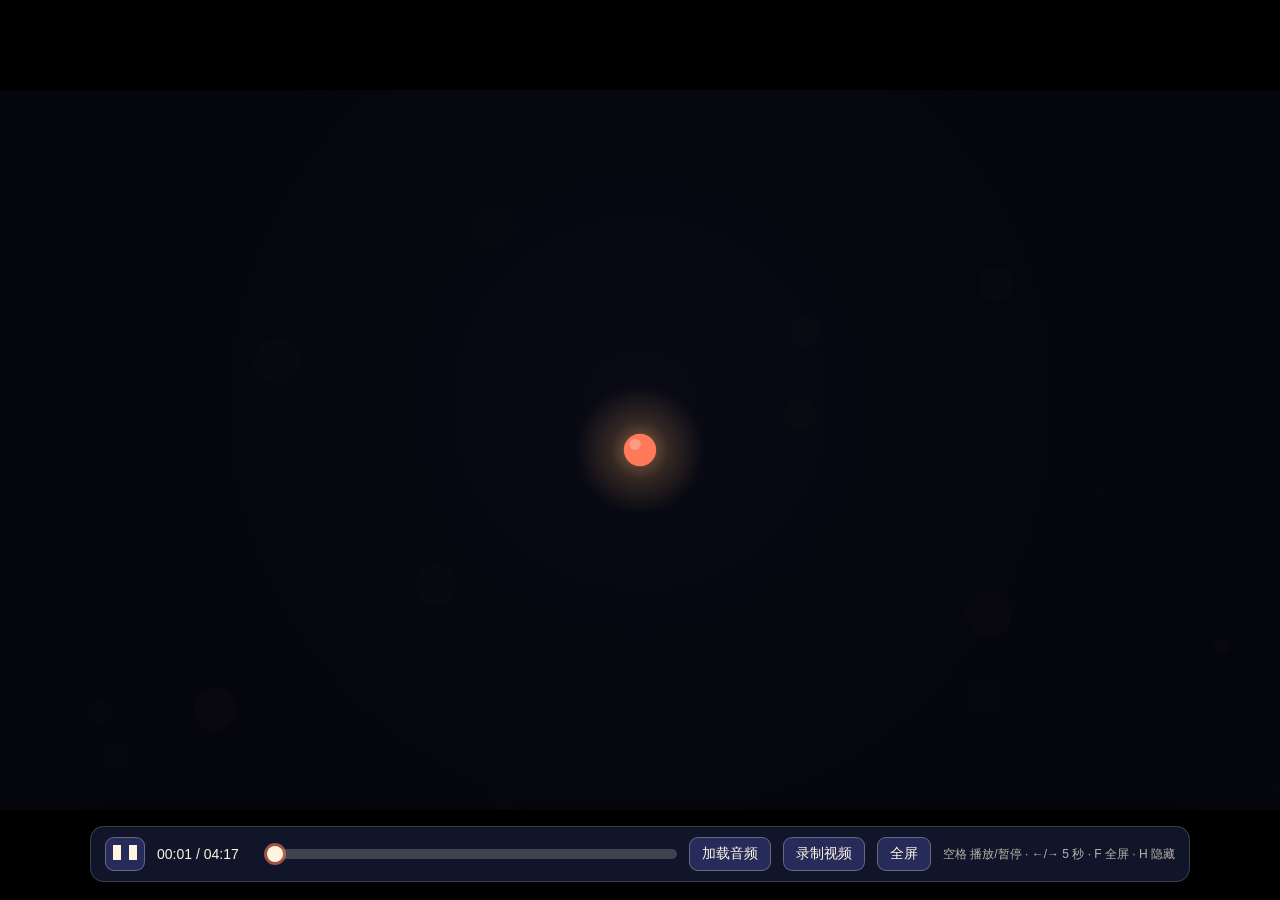
<file: index.html>
<!DOCTYPE html>
<html lang="zh-CN">
<head>
<meta charset="utf-8">
<meta name="viewport" content="width=device-width, initial-scale=1">
<title>普通朋友 · 陶喆 · MG 动画</title>
<style>
/* style.css — 页面与控制浮层样式（动画本身全部画在 canvas 上） */
html, body {
  margin: 0; padding: 0; width: 100%; height: 100%;
  background: #000; overflow: hidden;
  font-family: "Segoe UI", "Helvetica Neue", Arial, "Microsoft YaHei", "PingFang SC", "Noto Sans SC", sans-serif;
  color: #fff4e0;
}
body.cursor-hidden { cursor: none; }
#stage { position: fixed; inset: 0; }
#mg { position: absolute; display: block; background: #000; }

.ui {
  position: fixed; left: 50%; bottom: 18px; transform: translateX(-50%);
  width: min(1100px, calc(100% - 32px)); box-sizing: border-box;
  display: flex; align-items: center; gap: 12px; flex-wrap: wrap;
  padding: 10px 14px; border-radius: 14px;
  background: rgba(20, 26, 51, 0.82); border: 1px solid rgba(255, 244, 224, 0.18);
  box-shadow: 0 8px 30px rgba(0, 0, 0, 0.45);
  transition: opacity 0.35s ease, transform 0.35s ease;
  z-index: 10;
}
.ui.hidden { opacity: 0; pointer-events: none; transform: translateX(-50%) translateY(12px); }
.ui.off { display: none; }

.btn {
  appearance: none; border: 1px solid rgba(255, 244, 224, 0.3); border-radius: 9px;
  background: #262b5a; color: #fff4e0; font: inherit; font-size: 14px;
  padding: 7px 12px; cursor: pointer; white-space: nowrap; max-width: 220px;
  overflow: hidden; text-overflow: ellipsis;
}
.btn:hover { background: #343a78; }
.btn:focus-visible, .bar:focus-visible { outline: 2px solid #ffb36b; outline-offset: 2px; }
.btn-icon { width: 40px; padding: 7px 0; font-size: 16px; }
.btn.recording { background: #b3263f; }

.time { font-variant-numeric: tabular-nums; font-size: 14px; min-width: 104px; }
.bar {
  position: relative; flex: 1 1 260px; height: 10px; border-radius: 5px;
  background: rgba(255, 244, 224, 0.2); cursor: pointer; touch-action: none;
}
.bar-fill { position: absolute; left: 0; top: 0; bottom: 0; width: 0; border-radius: 5px; background: #ff7a59; }
.bar-knob {
  position: absolute; top: 50%; left: 0; width: 16px; height: 16px; margin: -8px 0 0 -8px;
  border-radius: 50%; background: #fff4e0; box-shadow: 0 0 0 3px rgba(255, 122, 89, 0.6);
}
.hint { font-size: 12px; opacity: 0.7; white-space: nowrap; }

.rec-badge {
  position: fixed; top: 10px; right: 12px; z-index: 11;
  font-size: 12px; padding: 4px 8px; border-radius: 6px;
  background: rgba(0, 0, 0, 0.55); color: #ff8fa6; pointer-events: none;
}
.toast {
  position: fixed; top: 20px; left: 50%; transform: translateX(-50%); z-index: 12;
  max-width: min(640px, calc(100% - 40px)); padding: 10px 16px; border-radius: 10px;
  background: rgba(20, 26, 51, 0.92); border: 1px solid rgba(255, 244, 224, 0.25);
  font-size: 14px; line-height: 1.5;
}
@media (prefers-reduced-motion: reduce) { .ui { transition: none; } }
</style>
<script>
// 错误捕获：最先执行，任何后续脚本的错误都写入隐藏的 pre#__errors，供无头验证读取
(function () {
  function report(msg) {
    var el = document.getElementById('__errors');
    if (el) el.textContent += msg + '\n';
    else (window.__pendingErrors = window.__pendingErrors || []).push(msg);
  }
  window.__reportError = report;
  window.onerror = function (msg, src, line, col, err) {
    report('[error] ' + msg + ' @' + (line || 0) + ':' + (col || 0) + (err && err.stack ? '\n' + err.stack : ''));
  };
  window.addEventListener('unhandledrejection', function (ev) {
    var r = ev.reason;
    report('[unhandledrejection] ' + (r && r.stack ? r.stack : String(r)));
  });
})();
</script>
</head>
<body>
<pre id="__errors" hidden></pre>
<script>
if (window.__pendingErrors) document.getElementById('__errors').textContent += window.__pendingErrors.join('\n') + '\n';
</script>
<div id="stage">
  <canvas id="mg" role="img" aria-label="歌词 MG 动画：《普通朋友》，演唱：陶喆"></canvas>
</div>
<div id="recBadge" class="rec-badge" hidden aria-live="polite"></div>
<div id="ui" class="ui" role="toolbar" aria-label="播放控制">
  <button id="btnPlay" class="btn btn-icon" type="button" aria-label="播放">▶</button>
  <span id="timeLabel" class="time" aria-live="off">00:00 / 04:17</span>
  <div id="bar" class="bar" role="slider" tabindex="0" aria-label="播放进度"
       aria-valuemin="0" aria-valuemax="257" aria-valuenow="0" aria-valuetext="00:00 / 04:17">
    <div id="barFill" class="bar-fill"></div>
    <div id="barKnob" class="bar-knob"></div>
  </div>
  <button id="btnAudio" class="btn" type="button">加载音频</button>
  <input id="audioFile" type="file" accept="audio/*" hidden>
  <button id="btnRec" class="btn" type="button">录制视频</button>
  <button id="btnFs" class="btn" type="button" aria-label="全屏">全屏</button>
  <span class="hint">空格 播放/暂停 · ←/→ 5 秒 · F 全屏 · H 隐藏</span>
</div>
<div id="toast" class="toast" role="status" aria-live="polite" hidden></div>
<script>
// ===== src/core.js =====
'use strict';
// =====================================================================
// core.js — 通用工具：常量/调色板、缓动、插值、区间进度、种子随机、
//           颜色、基础绘图、文字测量缓存、节拍脉冲、背景散景粒子、转场。
// 所有函数都是纯函数（只依赖参数和 t），不在帧间累积状态。
// =====================================================================

// ---- 逻辑画布与安全区（四周 5% 边距） ----
const W = 1920, H = 1080;
const SAFE = { x: W * 0.05, y: H * 0.05, w: W * 0.9, h: H * 0.9, r: W * 0.95, b: H * 0.95 };
const PI = Math.PI, TAU = Math.PI * 2;

// ---- 字体 ----
const FONT_CN = '"Microsoft YaHei", "PingFang SC", "Noto Sans SC", sans-serif';
const FONT_EN = '"Segoe UI", "Helvetica Neue", Arial';
// 英文字形用 Segoe UI，中文字形自动回退到雅黑等中文字体
const FONT_MIX = FONT_EN + ', ' + FONT_CN;

// ---- 调色板 ----
const PAL = {
  night: '#141a33',   // 夜空深蓝
  indigo: '#262b5a',  // 靛蓝
  me: '#ff7a59',      // “我” 珊瑚橙
  meGlow: '#ffb36b',  // “我” 光晕
  you: '#3ec1c9',     // “你” 青绿
  heart: '#ff5c8a',   // 爱心粉
  cream: '#fff4e0',   // 文字奶油白
  abyss: '#07070f',   // 深渊
  heaven: '#ffe9c7',  // 天堂暖白
  skyBlue: '#bfe3ff', // 天蓝
  dusk: '#b8577a',    // 玫瑰色黄昏
  grey: '#9aa3c7',    // 降饱和灰蓝
  violet: '#3a2f6b'   // 主歌二紫蓝夜色
};

// ---- 基础数学 ----
function clamp(x, a, b) { return x < a ? a : (x > b ? b : x); }
function clamp01(x) { return x < 0 ? 0 : (x > 1 ? 1 : x); }
function lerp(a, b, k) { return a + (b - a) * k; }
function invLerp(a, b, x) { return b === a ? 0 : (x - a) / (b - a); }
function remap(x, a, b, c, d) { return lerp(c, d, clamp01(invLerp(a, b, x))); }
function smoothstep(a, b, x) { const k = clamp01((x - a) / (b - a)); return k * k * (3 - 2 * k); }
function fract(x) { return x - Math.floor(x); }
function pingpong(x) { const f = fract(x * 0.5) * 2; return f > 1 ? 2 - f : f; }

// ---- 缓动函数（输入输出 0..1） ----
function easeLinear(x) { return x; }
function easeInQuad(x) { return x * x; }
function easeOutQuad(x) { return 1 - (1 - x) * (1 - x); }
function easeInOutQuad(x) { return x < 0.5 ? 2 * x * x : 1 - Math.pow(-2 * x + 2, 2) / 2; }
function easeInCubic(x) { return x * x * x; }
function easeOutCubic(x) { return 1 - Math.pow(1 - x, 3); }
function easeInOutCubic(x) { return x < 0.5 ? 4 * x * x * x : 1 - Math.pow(-2 * x + 2, 3) / 2; }
function easeInOutSine(x) { return -(Math.cos(PI * x) - 1) / 2; }
function easeOutSine(x) { return Math.sin(x * PI / 2); }
function easeInExpo(x) { return x === 0 ? 0 : Math.pow(2, 10 * x - 10); }
function easeOutExpo(x) { return x === 1 ? 1 : 1 - Math.pow(2, -10 * x); }
function easeOutBack(x, s) {
  const c1 = s === undefined ? 1.70158 : s, c3 = c1 + 1;
  return 1 + c3 * Math.pow(x - 1, 3) + c1 * Math.pow(x - 1, 2);
}
function easeInBack(x, s) {
  const c1 = s === undefined ? 1.70158 : s, c3 = c1 + 1;
  return c3 * x * x * x - c1 * x * x;
}
function easeOutElastic(x) {
  if (x <= 0) return 0;
  if (x >= 1) return 1;
  return Math.pow(2, -10 * x) * Math.sin((x * 10 - 0.75) * (TAU / 3)) + 1;
}
function easeOutBounce(x) {
  const n1 = 7.5625, d1 = 2.75;
  if (x < 1 / d1) return n1 * x * x;
  if (x < 2 / d1) { x -= 1.5 / d1; return n1 * x * x + 0.75; }
  if (x < 2.5 / d1) { x -= 2.25 / d1; return n1 * x * x + 0.9375; }
  x -= 2.625 / d1; return n1 * x * x + 0.984375;
}
const Ease = {
  linear: easeLinear, inQuad: easeInQuad, outQuad: easeOutQuad, inOutQuad: easeInOutQuad,
  inCubic: easeInCubic, outCubic: easeOutCubic, inOutCubic: easeInOutCubic,
  inOutSine: easeInOutSine, outSine: easeOutSine, inExpo: easeInExpo, outExpo: easeOutExpo,
  outBack: easeOutBack, inBack: easeInBack, outElastic: easeOutElastic, outBounce: easeOutBounce
};

// 区间进度：t 在 [a,b] 内映射到 0..1（可选缓动）
function prog(t, a, b, ease) {
  const k = clamp01((t - a) / (b - a));
  return ease ? ease(k) : k;
}
// 包络：在 [a,b] 内显示，入场 fi 秒淡入，出场 fo 秒淡出，返回 0..1
function env(t, a, b, fi, fo) {
  if (t < a || t > b) return 0;
  const i = fi > 0 ? clamp01((t - a) / fi) : 1;
  const o = fo > 0 ? clamp01((b - t) / fo) : 1;
  return Math.min(i, o);
}

// ---- 种子随机 ----
// mulberry32：有状态 PRNG，只在加载时用于生成固定随机表
function mulberry32(seed) {
  let a = seed >>> 0;
  return function () {
    a = (a + 0x6D2B79F5) >>> 0;
    let r = Math.imul(a ^ (a >>> 15), 1 | a);
    r = (r + Math.imul(r ^ (r >>> 7), 61 | r)) ^ r;
    return ((r ^ (r >>> 14)) >>> 0) / 4294967296;
  };
}
// 无状态哈希随机：同样的 (n, seed) 永远得到同样的 0..1 值，可在每帧调用
function hash01(n, seed) {
  let h = Math.imul((n | 0) ^ 0x9e3779b9, 0x85ebca6b) ^ Math.imul(((seed | 0) + 0x632be5ab) | 0, 0xc2b2ae35);
  h ^= h >>> 16; h = Math.imul(h, 0x7feb352d);
  h ^= h >>> 15; h = Math.imul(h, 0x846ca68b);
  h ^= h >>> 16;
  return (h >>> 0) / 4294967296;
}
function hashRange(n, seed, a, b) { return a + (b - a) * hash01(n, seed); }
// 生成固定随机表（加载时一次性调用）
function makeRandTable(seed, n) {
  const r = mulberry32(seed), out = new Float32Array(n);
  for (let i = 0; i < n; i++) out[i] = r();
  return out;
}

// ---- 颜色 ----
const _rgbCache = new Map();
function hexToRgb(hex) {
  let c = _rgbCache.get(hex);
  if (c) return c;
  let h = hex.charAt(0) === '#' ? hex.slice(1) : hex;
  if (h.length === 3) h = h[0] + h[0] + h[1] + h[1] + h[2] + h[2];
  const v = parseInt(h, 16);
  c = [(v >> 16) & 255, (v >> 8) & 255, v & 255];
  _rgbCache.set(hex, c);
  return c;
}
const _rgbaCache = new Map();
function rgba(hex, a) {
  const q = Math.round(clamp01(a) * 255);
  const key = hex + '|' + q;
  let s = _rgbaCache.get(key);
  if (s) return s;
  const c = hexToRgb(hex);
  s = 'rgba(' + c[0] + ',' + c[1] + ',' + c[2] + ',' + (q / 255).toFixed(3) + ')';
  if (_rgbaCache.size > 4000) _rgbaCache.clear();
  _rgbaCache.set(key, s);
  return s;
}
function mixColor(h1, h2, k) {
  const a = hexToRgb(h1), b = hexToRgb(h2), m = clamp01(k);
  const r = Math.round(lerp(a[0], b[0], m)), g = Math.round(lerp(a[1], b[1], m)), bl = Math.round(lerp(a[2], b[2], m));
  return '#' + ((1 << 24) | (r << 16) | (g << 8) | bl).toString(16).slice(1);
}
// 降饱和：k=1 时完全灰度
function desat(hex, k) {
  const c = hexToRgb(hex), l = Math.round(c[0] * 0.3 + c[1] * 0.59 + c[2] * 0.11);
  const g = '#' + ((1 << 24) | (l << 16) | (l << 8) | l).toString(16).slice(1);
  return mixColor(hex, g, k);
}

// ---- 基础绘图 ----
function circle(ctx, x, y, r, fill) {
  ctx.beginPath(); ctx.arc(x, y, Math.max(0, r), 0, TAU); ctx.fillStyle = fill; ctx.fill();
}
function ring(ctx, x, y, r, lw, stroke) {
  ctx.beginPath(); ctx.arc(x, y, Math.max(0, r), 0, TAU); ctx.lineWidth = lw; ctx.strokeStyle = stroke; ctx.stroke();
}
function roundRectPath(ctx, x, y, w, h, r) {
  const rr = Math.max(0, Math.min(r, Math.abs(w) / 2, Math.abs(h) / 2));
  ctx.beginPath();
  ctx.moveTo(x + rr, y);
  ctx.arcTo(x + w, y, x + w, y + h, rr);
  ctx.arcTo(x + w, y + h, x, y + h, rr);
  ctx.arcTo(x, y + h, x, y, rr);
  ctx.arcTo(x, y, x + w, y, rr);
  ctx.closePath();
}
function fillRoundRect(ctx, x, y, w, h, r, fill) { roundRectPath(ctx, x, y, w, h, r); ctx.fillStyle = fill; ctx.fill(); }
function regularPolyPath(ctx, x, y, r, n, rot) {
  ctx.beginPath();
  for (let i = 0; i < n; i++) {
    const a = rot + i * TAU / n;
    if (i === 0) ctx.moveTo(x + Math.cos(a) * r, y + Math.sin(a) * r);
    else ctx.lineTo(x + Math.cos(a) * r, y + Math.sin(a) * r);
  }
  ctx.closePath();
}
function starPath(ctx, x, y, ro, ri, n, rot) {
  ctx.beginPath();
  for (let i = 0; i < n * 2; i++) {
    const a = rot + i * PI / n, r = (i & 1) ? ri : ro;
    if (i === 0) ctx.moveTo(x + Math.cos(a) * r, y + Math.sin(a) * r);
    else ctx.lineTo(x + Math.cos(a) * r, y + Math.sin(a) * r);
  }
  ctx.closePath();
}
function line(ctx, x1, y1, x2, y2, lw, stroke) {
  ctx.beginPath(); ctx.moveTo(x1, y1); ctx.lineTo(x2, y2);
  ctx.lineWidth = lw; ctx.strokeStyle = stroke; ctx.lineCap = 'round'; ctx.stroke();
}
// 柔光（径向渐变，代替 shadowBlur）
function softGlow(ctx, x, y, r, hex, a) {
  if (a <= 0 || r <= 0) return;
  const g = ctx.createRadialGradient(x, y, 0, x, y, r);
  g.addColorStop(0, rgba(hex, a));
  g.addColorStop(0.45, rgba(hex, a * 0.35));
  g.addColorStop(1, rgba(hex, 0));
  ctx.fillStyle = g;
  ctx.fillRect(x - r, y - r, r * 2, r * 2);
}
// 地面柔和投影（扁椭圆）
function groundShadow(ctx, x, y, rx, ry, a) {
  ctx.save();
  ctx.translate(x, y); ctx.scale(1, ry / rx);
  const g = ctx.createRadialGradient(0, 0, 0, 0, 0, rx);
  g.addColorStop(0, 'rgba(0,0,0,' + (0.45 * a).toFixed(3) + ')');
  g.addColorStop(1, 'rgba(0,0,0,0)');
  ctx.fillStyle = g;
  ctx.beginPath(); ctx.arc(0, 0, rx, 0, TAU); ctx.fill();
  ctx.restore();
}
// 竖向渐变全屏背景
function fillSky(ctx, top, bottom) {
  const g = ctx.createLinearGradient(0, 0, 0, H);
  g.addColorStop(0, top); g.addColorStop(1, bottom);
  ctx.fillStyle = g; ctx.fillRect(0, 0, W, H);
}

// ---- 文字：字体串缓存 + 测量缓存 ----
const _fontCache = new Map();
function fontStr(size, weight, family) {
  const key = size + '|' + (weight || 700) + '|' + (family || FONT_MIX);
  let f = _fontCache.get(key);
  if (!f) { f = (weight || 700) + ' ' + Math.round(size) + 'px ' + (family || FONT_MIX); _fontCache.set(key, f); }
  return f;
}
const _measureCache = new Map();
function measureW(ctx, text, font) {
  const key = font + '\u0001' + text;
  let w = _measureCache.get(key);
  if (w === undefined) {
    ctx.save(); ctx.font = font; w = ctx.measureText(text).width; ctx.restore();
    if (_measureCache.size > 6000) _measureCache.clear();
    _measureCache.set(key, w);
  }
  return w;
}
// 简单文字绘制（居中），带偏移投影以增强可读性（不用 shadowBlur）
function drawText(ctx, text, x, y, size, color, o) {
  const opt = o || {};
  ctx.font = fontStr(size, opt.weight, opt.family);
  ctx.textAlign = opt.align || 'center';
  ctx.textBaseline = opt.baseline || 'middle';
  ctx.globalAlpha = opt.alpha === undefined ? 1 : opt.alpha;
  if (opt.shadow !== false) {
    ctx.fillStyle = 'rgba(0,0,0,0.35)';
    ctx.fillText(text, x + size * 0.05, y + size * 0.06);
  }
  ctx.fillStyle = color;
  ctx.fillText(text, x, y);
  ctx.globalAlpha = 1;
}

// ---- 节拍 ----
// BPM / BEAT_OFFSET / songTime / storyTime 定义在 timeline.js（运行时读取）。
// 场景传入的 t 是分镜时间；节拍按原曲真实时间计算，所以先用 songTime 换算，
// 这样分镜被拉伸/压缩时节拍速度仍恒定为 BPM。
function beatSpb() { return 60 / (typeof BPM === 'number' ? BPM : 90); }
function beatOff() { return typeof BEAT_OFFSET === 'number' ? BEAT_OFFSET : 0; }
function beatPos(t) {
  const s = typeof songTime === 'function' ? songTime(t) : t;
  return (s - beatOff()) / beatSpb();
}
// 第 b 拍（可带原曲秒偏移 dt）对应的分镜时间
function beatTime(b, dt) {
  const s = b * beatSpb() + beatOff() + (dt || 0);
  return typeof storyTime === 'function' ? storyTime(s) : s;
}
function beatIndex(t) { return Math.floor(beatPos(t)); }
function beatPhase(t) { return fract(beatPos(t)); }
// 每拍开头为 1，按指数衰减到 0
function beatPulse(t, sharp) { return Math.exp(-beatPhase(t) * (sharp || 6)); }

// ---- 背景散景粒子（无状态：位置由 t 和索引哈希决定） ----
// o: { count, seed, color, alpha, speed, minR, maxR, drift }
function drawBokeh(ctx, t, o) {
  const n = o.count || 30, seed = o.seed || 1, sp = o.speed === undefined ? 1 : o.speed;
  const minR = o.minR || 6, maxR = o.maxR || 40, baseA = o.alpha === undefined ? 0.18 : o.alpha;
  const pulse = o.pulse || 0;
  ctx.save();
  ctx.globalCompositeOperation = 'lighter';
  for (let i = 0; i < n; i++) {
    const r = lerp(minR, maxR, hash01(i, seed + 3));
    const vx = (hash01(i, seed + 5) - 0.5) * 30 * sp;
    const vy = -(8 + hash01(i, seed + 7) * 24) * sp;
    const span = W + maxR * 4, spanY = H + maxR * 4;
    let x = hash01(i, seed) * span + vx * t;
    let y = hash01(i, seed + 1) * spanY + vy * t;
    x = ((x % span) + span) % span - maxR * 2;
    y = ((y % spanY) + spanY) % spanY - maxR * 2;
    const tw = 0.6 + 0.4 * Math.sin(t * (0.6 + hash01(i, seed + 9)) + i);
    const a = baseA * tw * (1 + pulse * 0.6);
    ctx.globalAlpha = clamp01(a);
    circle(ctx, x, y, r * (1 + pulse * 0.15), o.color || PAL.cream);
  }
  ctx.restore();
}

// ---- 转场 / 镜头 ----
// 圆形遮罩：只在圆内执行 fn
function withCircleClip(ctx, x, y, r, fn) {
  ctx.save(); ctx.beginPath(); ctx.arc(x, y, Math.max(0, r), 0, TAU); ctx.clip(); fn(); ctx.restore();
}
// 斜向擦除：k 从 0→1，用色块从左到右斜着盖满画面
function diagWipe(ctx, k, color, slant) {
  if (k <= 0) return;
  const s = slant === undefined ? 300 : slant, x = lerp(-s, W + s, k);
  ctx.beginPath();
  ctx.moveTo(-10, -10); ctx.lineTo(x + s, -10); ctx.lineTo(x - s, H + 10); ctx.lineTo(-10, H + 10);
  ctx.closePath(); ctx.fillStyle = color; ctx.fill();
}
// 镜头：以 (cx,cy) 为焦点缩放/旋转/平移
function withCamera(ctx, cx, cy, zoom, rot, fn) {
  ctx.save();
  ctx.translate(W / 2, H / 2); ctx.rotate(rot || 0); ctx.scale(zoom, zoom); ctx.translate(-cx, -cy);
  fn(); ctx.restore();
}
// 全屏压暗/叠色
function veil(ctx, color, a) {
  if (a <= 0) return;
  ctx.globalAlpha = clamp01(a); ctx.fillStyle = color; ctx.fillRect(0, 0, W, H); ctx.globalAlpha = 1;
}
</script>
<script>
// ===== src/timeline.js =====
'use strict';
// =====================================================================
// timeline.js — 数据驱动时间轴：总长、节拍、歌词、场景注册。
//
// 【两套时间】
//   原曲时间：播放器/进度条/音频的真实秒数（0 – 257）。
//   分镜时间：下面 LYRICS / SCENES 以及各 scenes_*.js 内部用的秒数（原始分镜设计）。
//   文件末尾的 SYNC 表把两者对应起来：每句歌词的分镜起点 → 原曲演唱起点，
//   中间按分段线性映射。画面编排保持原样，只按段拉伸/压缩到原曲节奏上。
//   SYNC 的原曲时间来自陶喆《普通朋友》的两份 LRC（GitHub 与网易云，逐句一致），秒级精度。
//
// 【如何对齐你手上的音频】
// 1) 整体偏移：如果整首歌的歌声都比画面早/晚同样的时间（例如音频前面多了 2 秒静音），
//    只改 AUDIO_OFFSET。歌声晚 2 秒 → AUDIO_OFFSET = 2；早 0.5 秒 → -0.5。
//    片头和片尾会自动吸收这段差值，总长仍是 257 秒。
// 2) 单句微调：在 SYNC 表里找到该句，改右边的“原曲秒”。画面和歌词会一起移动。
//    规则：右列必须严格递增；首行 [0, 0] 和末行 [257, 257] 不要改。
// 3) 节拍：BPM 控制全局节拍脉冲（光晕/粒子/心跳/落拍冲击），按原曲真实时间计算，
//    不受 SYNC 拉伸影响。若脉冲和鼓点有固定错位，调 BEAT_OFFSET（秒，0 – 0.67 之间即可）。
// 4) LYRIC_OFFSET 是旧参数，按“分镜秒”只移动歌词文字，一般保持 0。
// 5) 下面 LYRICS / SCENES 的 start / end 是分镜时间，对齐音频时不需要改它们。
// 调试技巧：打开 index.html?t=95&pause=1 可直接跳到原曲第 95 秒并暂停（&ui=0 隐藏控制栏）。
// =====================================================================

const TOTAL = 257;        // 总时长 4:17（秒），到此定格最后一帧
const BPM = 90;           // 节拍速度：90（按 LRC 乐句间隔推算，两小节 ≈ 5.33 秒）
const BEAT_OFFSET = 0;    // 节拍相位偏移（原曲秒），正数 = 节拍整体推后
const AUDIO_OFFSET = 0;   // 整体偏移（原曲秒），正数 = 画面与歌词整体推后
const LYRIC_OFFSET = 0;   // 旧参数：仅歌词偏移（分镜秒），一般保持 0

// 歌词：{ start, end, text, sub?, hero? }
//   sub  = 括号英文副行（显示在主行下方，小一号）
//   hero = true 表示在画面中央做大字 kinetic typography（此时下方歌词区不重复显示）
// 文字必须与原歌词逐字一致（含英文、括号；保留原文 "just give me change"）。
const LYRICS = [
  // ---- S1 等待 0:14–0:37 ----
  { start: 14, end: 18, text: '等待', hero: true },
  { start: 18, end: 23, text: '我随时随地在等待' },
  { start: 23, end: 28, text: '做你感情上的依赖' },
  { start: 28, end: 33, text: '我没有任何的疑问' },
  { start: 33, end: 37, text: '这是爱', hero: true },
  // ---- S2 我猜 / 失败 / 深渊 0:37–0:59 ----
  { start: 37, end: 40, text: '我猜' },
  { start: 40, end: 45, text: '你早就想要说明白' },
  { start: 45, end: 50, text: '我觉得自己好失败' },
  { start: 50, end: 55, text: '从天堂掉落到深渊', hero: true },
  { start: 55, end: 59, text: '多无奈' },
  // ---- S3 改变 / 重来 / 放手 0:59–1:25 ----
  { start: 59, end: 64, text: '我愿意改变', sub: '(what can I do?)' },
  { start: 64, end: 69, text: '重新再来一遍', sub: '(just give me change)' },
  { start: 69, end: 74, text: '我无法只是普通朋友' },
  { start: 74, end: 78, text: '感情已那么深' },
  { start: 78, end: 82, text: '叫我怎么能放手' },
  { start: 82, end: 85, text: '但你说' },
  // ---- S4 副歌一 1:25–2:06 ----
  { start: 85, end: 90, text: 'I only want to be your friend', hero: true },
  { start: 90, end: 93, text: '做个朋友' },
  { start: 93, end: 95, text: '我在' },
  { start: 95, end: 100, text: '你心中只是just a friend' },
  { start: 100, end: 103, text: '不是情人', hero: true },
  { start: 103, end: 108, text: '我感激你对我这样的坦白' },
  { start: 108, end: 113, text: '但我给你的爱暂时收不回来' },
  { start: 113, end: 115, text: 'So I', hero: true },
  { start: 115, end: 119, text: '我不能只是be 你的朋友', hero: true },
  { start: 119, end: 121, text: '（你说对不对）' },
  { start: 121, end: 126, text: '我不能只是做你的朋友', hero: true },
  // ---- S5 间奏 2:06–2:14（无歌词） ----
  // ---- S6 主歌二 2:14–2:58 ----
  { start: 134, end: 137, text: '我猜' },
  { start: 137, end: 141, text: '你早就想要说明白' },
  { start: 141, end: 143, text: "That's right", hero: true },
  { start: 143, end: 147, text: '我觉得自己好失败' },
  { start: 147, end: 151, text: '从天堂掉落到深渊' },
  { start: 151, end: 154, text: '多无奈' },
  { start: 154, end: 158, text: '我愿意改变', sub: '(what can I do?)' },
  { start: 158, end: 162, text: '重新再来一遍', sub: '(just give me change)' },
  { start: 162, end: 167, text: '我无法只是 只是做你的朋友' },
  { start: 167, end: 171, text: '感情已那么深' },
  { start: 171, end: 175, text: '叫我怎么能放手' },
  { start: 175, end: 178, text: '但你说' },
  // ---- S7 副歌二 2:58–3:35 ----
  { start: 178, end: 182, text: 'I only want to be your friend', hero: true },
  { start: 182, end: 185, text: '做个朋友' },
  { start: 185, end: 187, text: '我在' },
  { start: 187, end: 192, text: '你心中只是just a friend' },
  { start: 192, end: 195, text: '不是情人', hero: true },
  { start: 195, end: 200, text: '我感激你对我这样的坦白' },
  { start: 200, end: 205, text: '但我给你的爱暂时收不回来' },
  { start: 205, end: 207, text: 'So I', hero: true },
  { start: 207, end: 211, text: '我不能只是做 你的 friend', hero: true },
  { start: 211, end: 215, text: '我不能不能做 耶' },
  // ---- S8 结尾 Hook 3:35–4:06 ----
  { start: 215, end: 218, text: "I don't wanna be your" },
  { start: 218, end: 222, text: '我不能不能做你的朋友' },
  { start: 222, end: 225, text: "I don't wanna be your friend" },
  { start: 225, end: 227, text: "I don't wanna be your" },
  { start: 227, end: 230, text: "I don't wanna be your friend" },
  { start: 230, end: 232, text: "I don't wanna be your" },
  { start: 232, end: 235, text: "I don't wanna be your friend" },
  { start: 235, end: 237, text: "I don't wanna be your" },
  { start: 237, end: 240, text: "I don't wanna be your friend" },
  { start: 240, end: 246, text: "I don't wanna be your 只是做你的朋友" }
  // ---- S9 片尾 4:06–4:17（无歌词） ----
];

// 场景实现注册表：scenes_*.js 往这里登记 SCENE_IMPL.S0 = { draw, ownsHero?, ownsLyrics?, heroLayout? }
//   draw(ctx, t, lt, scene)  t=全局秒，lt=场景内秒
//   ownsHero   = true → 该场景自己绘制大字，lyrics.js 不再画中央大字
//   ownsLyrics = true → 该场景自己绘制全部歌词（含下方歌词区）
//   heroLayout(t, line) → 返回 {x, y, size} 覆盖大字默认位置/字号（避开角色）
// 未登记的场景使用 player.js 中的占位画面。
// 已实现：S0 → scenes_a.js，S1 → scenes_a1.js，S2 → scenes_a2.js，S3 → scenes_a3.js + scenes_a4.js，
//         S4 → scenes_b.js + scenes_b1.js + scenes_b2.js（ownsLyrics），S5 → scenes_b3.js，
//         S6 → scenes_c.js + scenes_c1.js + scenes_c2.js，S7 → scenes_c3.js（ownsLyrics），
//         S8 → scenes_d.js + scenes_d1.js（ownsLyrics），S9 → scenes_d2.js
const SCENE_IMPL = {};

function sceneDraw(id) {
  return function (ctx, t, lt, sc) {
    const impl = SCENE_IMPL[id];
    if (impl && typeof impl.draw === 'function') impl.draw(ctx, t, lt, sc);
    else drawPlaceholderScene(ctx, t, lt, sc);
  };
}

// 场景：{ id, start, end, draw, title }，必须首尾相接覆盖 0 – TOTAL
const SCENES = [
  { id: 'S0', start: 0, end: 14, title: '片头', draw: sceneDraw('S0') },
  { id: 'S1', start: 14, end: 37, title: '等待', draw: sceneDraw('S1') },
  { id: 'S2', start: 37, end: 59, title: '我猜 / 失败 / 深渊', draw: sceneDraw('S2') },
  { id: 'S3', start: 59, end: 85, title: '改变 / 重来 / 放手', draw: sceneDraw('S3') },
  { id: 'S4', start: 85, end: 126, title: '副歌一', draw: sceneDraw('S4') },
  { id: 'S5', start: 126, end: 134, title: '间奏', draw: sceneDraw('S5') },
  { id: 'S6', start: 134, end: 178, title: '主歌二', draw: sceneDraw('S6') },
  { id: 'S7', start: 178, end: 215, title: '副歌二', draw: sceneDraw('S7') },
  { id: 'S8', start: 215, end: 246, title: '结尾 Hook', draw: sceneDraw('S8') },
  { id: 'S9', start: 246, end: 257, title: '片尾', draw: sceneDraw('S9') }
];

// 查找 t 时刻所在场景（t >= TOTAL 时返回最后一个场景，用于片尾定格）
function findScene(t) {
  for (let i = 0; i < SCENES.length; i++) {
    if (t >= SCENES[i].start && t < SCENES[i].end) return SCENES[i];
  }
  return t < 0 ? SCENES[0] : SCENES[SCENES.length - 1];
}
// 查找 t 时刻正在显示的歌词（已计入 LYRIC_OFFSET），没有则返回 null
function findLyric(t) {
  const tl = t - LYRIC_OFFSET;
  for (let i = 0; i < LYRICS.length; i++) {
    const L = LYRICS[i];
    if (tl >= L.start && tl < L.end) return L;
  }
  return null;
}

// =====================================================================
// SYNC：分镜时间 → 原曲时间（陶喆《普通朋友》）
//   每行 [分镜秒, 原曲秒]。★ = 原曲时间直接取自 LRC（误差 ≤ 1 秒）；
//   其余是 LRC 没有记录的和声/即兴句或场景边界，按前后锚点插值。
//   左列与 LYRICS 的 start 一一对应，不要改；对齐时只改右列。
// =====================================================================
const SYNC = [
  [0, 0],          // S0 片头
  // ---- 主歌一 ----
  [14, 19],        // ★ 0:19 等待
  [18, 22],        // ★ 0:22 我随时随地在等待
  [23, 27],        // ★ 0:27 做你感情上的依赖
  [28, 33],        // ★ 0:33 我没有任何的疑问
  [33, 37],        // ★ 0:37 这是爱
  [37, 41],        // ★ 0:41 我猜
  [40, 43],        // ★ 0:43 你早就想要说明白
  [45, 49],        // ★ 0:49 我觉得自己好失败
  [50, 54],        // ★ 0:54 从天堂掉落到深渊
  [55, 59],        // ★ 0:59 多无奈
  [59, 62],        // ★ 1:02 我愿意改变 (what can I do?)
  [64, 68],        // ★ 1:08 重新再来一遍(just give me change)
  [69, 74],        // ★ 1:14 我无法只是普通朋友
  [74, 79],        // ★ 1:19 感情已那么深
  [78, 81],        // ★ 1:21 叫我怎么能放手
  [82, 86],        // ★ 1:26 但你说
  // ---- 副歌一 ----
  [85, 89],        // ★ 1:29 I only want to be your friend
  [90, 94],        // ★ 1:34 做个朋友
  [93, 97],        // ★ 1:37 我在
  [95, 100],       // ★ 1:40 你心中只是just a friend
  [100, 105],      // ★ 1:45 不是情人
  [103, 108],      // ★ 1:48 我感激你对我这样的坦白
  [108, 113],      // ★ 1:53 但我给你的爱暂时收不回来
  [113, 119],      // ★ 1:59 So I
  [115, 123],      // ★ 2:03 我不能只是be 你的朋友
  [119, 126.5],    //   2:06.5 （你说对不对）
  [121, 129],      // ★ 2:09 我不能只是做你的朋友
  [126, 132],      //   2:12 S5 间奏（压缩成 3 秒的时间流逝转场）
  // ---- 主歌二 ----
  [134, 135],      // ★ 2:15 我猜
  [137, 138],      // ★ 2:18 你早就想要说明白
  [141, 141.5],    //   2:21.5 That's right
  [143, 143],      // ★ 2:23 我觉得自己好失败
  [147, 149],      // ★ 2:29 从天堂掉落到深渊
  [151, 153],      // ★ 2:33 多无奈
  [154, 157],      // ★ 2:37 我愿意改变 (what can I do?)
  [158, 162],      // ★ 2:42 重新再来一遍(just give me change)
  [162, 167],      // ★ 2:47 我无法只是 只是做你的朋友
  [167, 173],      // ★ 2:53 感情已那么深
  [171, 175],      // ★ 2:55 叫我怎么能放手
  [175, 181],      // ★ 3:01 但你说
  // ---- 副歌二 ----
  [178, 184],      // ★ 3:04 I only want to be your friend
  [182, 188],      // ★ 3:08 做个朋友
  [185, 192],      // ★ 3:12 我在
  [187, 195],      // ★ 3:15 你心中只是just a friend
  [192, 199],      // ★ 3:19 不是情人
  [195, 203],      // ★ 3:23 我感激你对我这样的坦白
  [200, 208],      // ★ 3:28 但我给你的爱暂时收不回来
  [205, 213],      // ★ 3:33 So I
  [207, 216],      // ★ 3:36 我不能只是做 你的 friend
  [211, 221],      //   3:41 我不能不能做 耶
  // ---- 结尾 Hook（LRC 只记录了主唱，和声句按节奏均分） ----
  [215, 227],      // ★ 3:47 I don't wanna be your
  [218, 228.25],   //   我不能不能做你的朋友
  [222, 230.5],    //   I don't wanna be your friend
  [225, 232.25],   //   I don't wanna be your
  [227, 233.5],    //   I don't wanna be your friend
  [230, 235.25],   //   I don't wanna be your
  [232, 236.5],    //   I don't wanna be your friend
  [235, 238.25],   //   I don't wanna be your
  [237, 239.5],    //   I don't wanna be your friend
  [240, 241],      // ★ 4:01 I don't wanna be your 只是做你的朋友
  [246, 248],      //   4:08 S9 片尾
  [257, 257]       //   4:17 定格
];

// ---- 时间映射（分段线性；超出两端按斜率 1 外推） ----
const SYNC_STORY = [], SYNC_SONG = [];
(function buildSync() {
  const last = SYNC.length - 1;
  for (let i = 0; i <= last; i++) {
    SYNC_STORY.push(SYNC[i][0]);
    SYNC_SONG.push(SYNC[i][1] + (i > 0 && i < last ? AUDIO_OFFSET : 0));
  }
  for (let i = 1; i <= last; i++) {
    if (!(SYNC_STORY[i] > SYNC_STORY[i - 1]) || !(SYNC_SONG[i] > SYNC_SONG[i - 1])) {
      const msg = '[timeline] SYNC 第 ' + (i + 1) + ' 行时间不是严格递增：' + JSON.stringify(SYNC[i]) +
        '（AUDIO_OFFSET = ' + AUDIO_OFFSET + '）';
      if (typeof window !== 'undefined' && window.__reportError) window.__reportError(msg);
      else if (typeof console !== 'undefined') console.error(msg);
    }
  }
})();
function syncInterp(xs, ys, x) {
  const n = xs.length - 1;
  if (x <= xs[0]) return ys[0] + (x - xs[0]);
  if (x >= xs[n]) return ys[n] + (x - xs[n]);
  let lo = 0, hi = n;
  while (hi - lo > 1) { const mid = (lo + hi) >> 1; if (xs[mid] <= x) lo = mid; else hi = mid; }
  const span = xs[hi] - xs[lo];
  return span > 0 ? ys[lo] + (ys[hi] - ys[lo]) * (x - xs[lo]) / span : ys[lo];
}
// 原曲时间 → 分镜时间（render 用）
function storyTime(t) { return syncInterp(SYNC_SONG, SYNC_STORY, t); }
// 分镜时间 → 原曲时间（节拍用）
function songTime(s) { return syncInterp(SYNC_STORY, SYNC_SONG, s); }
</script>
<script>
// ===== src/characters.js =====
'use strict';
// =====================================================================
// characters.js — 共用绘制件：“我”（珊瑚橙）、“你”（青绿）、眼睛、
//                 小手、爱心、对话气泡、打字点、云朵、问号。
// 所有参数显式传入，无帧间状态。坐标 (x, y) 为角色身体中心。
// =====================================================================

// 眨眼量：0 = 睁眼，1 = 完全闭眼。由 t 与种子决定，周期 3.2–4.7 秒。
function blinkAmt(t, seed) {
  const s = seed || 1;
  const period = 3.2 + hash01(s, 7) * 1.5;
  const ph = ((t + hash01(s, 3) * period) % period + period) % period;
  return ph < 0.16 ? Math.sin(ph / 0.16 * PI) : 0;
}

// 眼睛：o = { look: -1..1（左右看）, lookY: -1..1, blink: 0..1, mood: 'normal'|'sad'|'happy', eyeColor }
function drawEyes(ctx, x, y, r, o) {
  const look = o.look || 0, lookY = o.lookY || 0, blink = clamp01(o.blink || 0);
  const mood = o.mood || 'normal', col = o.eyeColor || '#1b1d33';
  const ex = r * 0.34, ey = -r * 0.12, er = r * 0.15;
  const dx = look * r * 0.2, dy = lookY * r * 0.14;
  for (let s = -1; s <= 1; s += 2) {
    const cx = x + s * ex + dx, cy = y + ey + dy;
    ctx.fillStyle = col; ctx.strokeStyle = col; // 每只眼重设（高光会改 fillStyle）
    if (mood === 'happy') {
      ctx.beginPath(); ctx.lineWidth = er * 0.7; ctx.lineCap = 'round';
      ctx.arc(cx, cy + er * 0.4, er, PI * 1.1, PI * 1.9); ctx.stroke();
      continue;
    }
    const h = er * (1 - blink * 0.92);
    ctx.beginPath(); ctx.ellipse(cx, cy, er, Math.max(0.6, h), 0, 0, TAU); ctx.fill();
    if (mood === 'sad') {
      // 下垂眉：内端高、外端低（八字眉）
      ctx.beginPath(); ctx.lineWidth = er * 0.45; ctx.lineCap = 'round';
      ctx.moveTo(cx - s * er * 1.3, cy - er * 2.3); ctx.lineTo(cx + s * er * 1.0, cy - er * 1.5); ctx.stroke();
    } else if (blink < 0.3) {
      circle(ctx, cx + er * 0.35, cy - er * 0.35, er * 0.3, 'rgba(255,255,255,0.85)');
    }
  }
}

// 极简小手：从身体边缘伸出的短线，angle 为方向（弧度），len 为长度倍数
function drawHand(ctx, x, y, r, angle, len, color) {
  const sx = x + Math.cos(angle) * r * 0.92, sy = y + Math.sin(angle) * r * 0.92;
  const L = r * (len || 0.55);
  const ex = sx + Math.cos(angle) * L, ey = sy + Math.sin(angle) * L;
  line(ctx, sx, sy, ex, ey, r * 0.14, color);
  circle(ctx, ex, ey, r * 0.1, color);
}

// 身体路径：shape = 'circle' | 'roundSquare' | 'triangle' | 'star'
function bodyPath(ctx, x, y, r, shape) {
  switch (shape) {
    case 'roundSquare': roundRectPath(ctx, x - r * 0.9, y - r * 0.9, r * 1.8, r * 1.8, r * 0.35); break;
    case 'triangle': regularPolyPath(ctx, x, y + r * 0.15, r * 1.15, 3, -PI / 2); break;
    case 'star': starPath(ctx, x, y + r * 0.05, r * 1.15, r * 0.55, 5, -PI / 2); break;
    default: ctx.beginPath(); ctx.arc(x, y, r, 0, TAU);
  }
}

// 通用角色。o = {
//   r, color, glowColor, glow(0..1), squash(1=无形变；>1 压扁变宽), rot,
//   look, lookY, blink, mood, shape, hands:[{a, len}], shadow(bool), groundY, alpha }
function drawCharacter(ctx, x, y, o) {
  const r = o.r || 60, sq = o.squash || 1, col = o.color || PAL.me;
  const a = o.alpha === undefined ? 1 : o.alpha;
  if (a <= 0) return;
  ctx.save();
  ctx.globalAlpha = a;
  if (o.shadow !== false) {
    const gy = o.groundY === undefined ? y + r : o.groundY;
    const hgt = Math.max(0, gy - (y + r));
    groundShadow(ctx, x, gy + 4, r * 1.1 * sq / (1 + hgt / 300), r * 0.22, a / (1 + hgt / 200));
  }
  if (o.glow > 0) softGlow(ctx, x, y, r * 2.6, o.glowColor || PAL.meGlow, 0.55 * o.glow);
  ctx.translate(x, y + r); // 以脚底为挤压锚点
  ctx.rotate(o.rot || 0);
  ctx.scale(sq, 1 / sq);
  ctx.translate(0, -r);
  if (o.hands) {
    for (let i = 0; i < o.hands.length; i++) drawHand(ctx, 0, 0, r, o.hands[i].a, o.hands[i].len, col);
  }
  bodyPath(ctx, 0, 0, r, o.shape);
  ctx.fillStyle = col; ctx.fill();
  // 扁平高光（左上月牙）与暗部
  ctx.save(); ctx.clip();
  circle(ctx, -r * 0.35, -r * 0.4, r * 0.55, 'rgba(255,255,255,0.16)');
  circle(ctx, r * 0.45, r * 0.6, r * 0.8, 'rgba(0,0,0,0.12)');
  ctx.restore();
  drawEyes(ctx, 0, 0, r, o);
  ctx.restore();
}

// “我”：珊瑚橙小圆角色，默认带柔光
function drawMe(ctx, x, y, o) {
  const opt = o || {};
  const glow = opt.glow === undefined ? 0.6 : opt.glow;
  drawCharacter(ctx, x, y, {
    r: opt.r || 60, color: opt.color || PAL.me, glowColor: PAL.meGlow, glow: glow,
    squash: opt.squash, rot: opt.rot, look: opt.look, lookY: opt.lookY,
    blink: opt.blink === undefined ? blinkAmt(opt.t || 0, 11) : opt.blink,
    mood: opt.mood, shape: opt.shape, hands: opt.hands, shadow: opt.shadow,
    groundY: opt.groundY, alpha: opt.alpha
  });
}

// “你”：稍大的青绿圆角色
function drawYou(ctx, x, y, o) {
  const opt = o || {};
  drawCharacter(ctx, x, y, {
    r: opt.r || 78, color: opt.color || PAL.you, glowColor: PAL.you, glow: opt.glow || 0,
    squash: opt.squash, rot: opt.rot, look: opt.look, lookY: opt.lookY,
    blink: opt.blink === undefined ? blinkAmt(opt.t || 0, 23) : opt.blink,
    mood: opt.mood, shape: opt.shape, hands: opt.hands, shadow: opt.shadow,
    groundY: opt.groundY, alpha: opt.alpha
  });
}

// 爱心路径：中心 (x, y)，s 为半宽
function heartPath(ctx, x, y, s) {
  ctx.beginPath();
  ctx.moveTo(x, y + s * 0.9);
  ctx.bezierCurveTo(x - s * 1.25, y + s * 0.05, x - s * 0.95, y - s * 0.95, x, y - s * 0.4);
  ctx.bezierCurveTo(x + s * 0.95, y - s * 0.95, x + s * 1.25, y + s * 0.05, x, y + s * 0.9);
  ctx.closePath();
}
// o = { fill, stroke, lw, rot, alpha }
function drawHeart(ctx, x, y, s, o) {
  const opt = o || {};
  if (s <= 0) return;
  ctx.save();
  ctx.globalAlpha = opt.alpha === undefined ? 1 : opt.alpha;
  ctx.translate(x, y); ctx.rotate(opt.rot || 0);
  heartPath(ctx, 0, 0, s);
  if (opt.fill !== null) { ctx.fillStyle = opt.fill || PAL.heart; ctx.fill(); }
  if (opt.stroke) { ctx.lineWidth = opt.lw || 4; ctx.strokeStyle = opt.stroke; ctx.lineJoin = 'round'; ctx.stroke(); }
  ctx.restore();
}

// 对话气泡：左上 (x, y)，宽高 w/h，尾巴尖端 (tx, ty)。o = { fill, stroke, lw, r, alpha }
function drawBubble(ctx, x, y, w, h, tx, ty, o) {
  const opt = o || {};
  const r = opt.r === undefined ? Math.min(w, h) * 0.3 : opt.r;
  ctx.save();
  ctx.globalAlpha = opt.alpha === undefined ? 1 : opt.alpha;
  const cx = x + w / 2, cy = y + h / 2;
  const bw = Math.min(w * 0.18, 60);
  const bx = clamp(tx, x + r + bw / 2, x + w - r - bw / 2);
  const by = ty > cy ? y + h - 1 : y + 1;
  roundRectPath(ctx, x, y, w, h, r);
  ctx.moveTo(bx - bw / 2, by); ctx.lineTo(tx, ty); ctx.lineTo(bx + bw / 2, by);
  ctx.fillStyle = opt.fill || PAL.cream; ctx.fill();
  if (opt.stroke) { ctx.lineWidth = opt.lw || 4; ctx.strokeStyle = opt.stroke; ctx.stroke(); }
  ctx.restore();
  return { cx: cx, cy: cy };
}

// 打字 / 加载中三点：t 驱动依次跳动
function drawDots(ctx, x, y, t, o) {
  const opt = o || {};
  const gap = opt.gap || 26, r = opt.r || 8, col = opt.color || '#262b5a';
  for (let i = 0; i < 3; i++) {
    const ph = fract(t * (opt.speed || 1.6) - i * 0.18);
    const j = ph < 0.4 ? Math.sin(ph / 0.4 * PI) : 0;
    ctx.globalAlpha = (opt.alpha === undefined ? 1 : opt.alpha) * (0.45 + 0.55 * j);
    circle(ctx, x + (i - 1) * gap, y - j * r * 1.3, r, col);
  }
  ctx.globalAlpha = 1;
}

// 扁平云朵：中心 (x, y)，s 为尺度
function drawCloud(ctx, x, y, s, color, alpha) {
  ctx.save();
  ctx.globalAlpha = alpha === undefined ? 1 : alpha;
  ctx.fillStyle = color || '#ffffff';
  ctx.beginPath();
  ctx.arc(x - s * 0.55, y + s * 0.1, s * 0.42, 0, TAU);
  ctx.arc(x, y - s * 0.12, s * 0.58, 0, TAU);
  ctx.arc(x + s * 0.58, y + s * 0.12, s * 0.38, 0, TAU);
  ctx.fill();
  fillRoundRect(ctx, x - s * 0.95, y + s * 0.05, s * 1.9, s * 0.45, s * 0.22, color || '#ffffff');
  ctx.restore();
}

// 问号符号（几何文字）
function drawQuestion(ctx, x, y, size, color, alpha, rot) {
  ctx.save();
  ctx.translate(x, y); ctx.rotate(rot || 0);
  drawText(ctx, '?', 0, 0, size, color || PAL.cream, { alpha: alpha === undefined ? 1 : alpha, family: FONT_EN, weight: 800 });
  ctx.restore();
}

// 几何路灯：底座 (x, groundY)，高度 h，亮度 light 0..1
function drawLamp(ctx, x, groundY, h, light) {
  const topY = groundY - h;
  if (light > 0) {
    // 光锥
    ctx.save();
    ctx.globalAlpha = 0.18 * light;
    ctx.beginPath();
    ctx.moveTo(x + 70, topY + 20); ctx.lineTo(x + 70 - 260, groundY); ctx.lineTo(x + 70 + 260, groundY);
    ctx.closePath(); ctx.fillStyle = PAL.meGlow; ctx.fill();
    ctx.restore();
    softGlow(ctx, x + 70, topY + 18, 140, PAL.meGlow, 0.7 * light);
  }
  fillRoundRect(ctx, x - 7, topY, 14, h, 6, '#2e3466');
  fillRoundRect(ctx, x - 7, topY - 4, 82, 12, 6, '#2e3466');
  fillRoundRect(ctx, x + 44, topY + 4, 52, 18, 8, '#3a4280');
  circle(ctx, x + 70, topY + 24, 12, light > 0 ? mixColor('#555a7a', PAL.heaven, light) : '#555a7a');
  fillRoundRect(ctx, x - 24, groundY - 14, 48, 14, 5, '#2e3466');
}
</script>
<script>
// ===== src/lyrics.js =====
'use strict';
// =====================================================================
// lyrics.js — 歌词渲染：
//   1) 下三分之一歌词区：逐字错峰入场（pop 弹出 / rise 上滑 / type 打字机，
//      按场景变化）→ 停留 → 退场；括号英文作为下方小一号副行。
//   2) hero 句：画面中央大号 kinetic typography（下方不重复显示）。
//   3) 关键词高亮：颜色 + 放大 + 随节拍抖动。
// 同一时刻只取一条歌词（findLyric），且每句退场在 end 前完成，因此不会重叠。
// =====================================================================

// 关键词 → 高亮色（长词在前，先匹配的优先）
const LYRIC_KEYWORDS = [
  ['不是情人', PAL.heart], ['收不回来', PAL.meGlow], ['等待', PAL.meGlow], ['依赖', PAL.heart],
  ['失败', PAL.grey], ['深渊', '#8a8fff'], ['无奈', PAL.grey], ['改变', PAL.you],
  ['放手', PAL.heart], ['坦白', PAL.meGlow], ['friend', PAL.you], ['朋友', PAL.you],
  ['不能', PAL.me], ['耶', PAL.me], ['爱', PAL.heart]
];

// 各场景下方歌词的入场方式
const LYRIC_ANIM = { S1: 'rise', S2: 'type', S3: 'pop', S4: 'pop', S6: 'type', S7: 'pop', S8: 'rise' };

// 中央大字的动效风格（按歌词原文索引）
const HERO_STYLE = {
  '等待': 'breath',
  '这是爱': 'pulse',
  '从天堂掉落到深渊': 'fall',
  'I only want to be your friend': 'stamp',
  '不是情人': 'stamp',
  'So I': 'pulse',
  '我不能只是be 你的朋友': 'shake',
  '我不能只是做你的朋友': 'drop',
  "That's right": 'stamp',
  '我不能只是做 你的 friend': 'shake'
};

// 节拍强度：副歌与结尾更强
const BEAT_GAIN = { S4: 1, S7: 1.2, S8: 1.2 };
function beatGainAt(t) { const g = BEAT_GAIN[findScene(t).id]; return g === undefined ? 0.5 : g; }

// 歌词区布局常量（逻辑像素）
const LYR_Y = 905, LYR_SUB_Y = 980, LYR_SIZE = 66, LYR_SUB_SIZE = 36, LYR_MAXW = W * 0.86;
const HERO_X = W / 2, HERO_Y = 430, HERO_SIZE = 150, HERO_MAXW = W * 0.84;

function isCJK(ch) { const c = ch.charCodeAt(0); return c >= 0x2e80; }
function isLatin(ch) { return /[A-Za-z']/.test(ch); }

// ---- 每句的预处理缓存（字符、高亮、分词），只计算一次 ----
const _prepCache = new Map();
function computeHighlights(text, n) {
  const hl = new Array(n).fill(null);
  for (let k = 0; k < LYRIC_KEYWORDS.length; k++) {
    const kw = LYRIC_KEYWORDS[k][0], col = LYRIC_KEYWORDS[k][1];
    let from = 0;
    for (;;) {
      const i = text.indexOf(kw, from);
      if (i < 0) break;
      let free = true;
      for (let j = 0; j < kw.length; j++) if (hl[i + j]) free = false;
      if (free) for (let j = 0; j < kw.length; j++) hl[i + j] = col;
      from = i + kw.length;
    }
  }
  return hl;
}
// 分词单元：连续英文字母为一个单元（含其后空格），每个中文字符为一个单元
function computeUnits(chars) {
  const u = new Array(chars.length);
  let cur = -1, prevLatin = false;
  for (let i = 0; i < chars.length; i++) {
    const ch = chars[i];
    if (ch === ' ') { u[i] = Math.max(cur, 0); prevLatin = false; continue; }
    const lat = isLatin(ch);
    if (!(lat && prevLatin)) cur++;
    u[i] = cur; prevLatin = lat;
  }
  return { map: u, count: cur + 1 };
}
function prepText(text) {
  let P = _prepCache.get(text);
  if (P) return P;
  // 文字均为 BMP 字符，Array.from 下标与字符串下标一致
  const chars = Array.from(text);
  P = { chars: chars, hl: computeHighlights(text, chars.length), units: computeUnits(chars), layouts: new Map() };
  _prepCache.set(text, P);
  return P;
}
// 按字号计算每个字符的宽度（缓存）；超宽时自动缩小字号
function layoutChars(ctx, P, size, maxW, weight, family) {
  const key = size + '|' + maxW + '|' + weight;
  let Lo = P.layouts.get(key);
  if (Lo) return Lo;
  let s = size;
  for (let pass = 0; pass < 2; pass++) {
    const f = fontStr(s, weight, family), ws = new Array(P.chars.length);
    let total = 0;
    for (let i = 0; i < P.chars.length; i++) {
      const ch = P.chars[i];
      ws[i] = measureW(ctx, ch, f) * (P.hl[i] ? 1.1 : 1) + (isCJK(ch) ? s * 0.06 : 0);
      // 汉字后紧跟 j（如“是just”）：j 的弯钩向左出头会压到前一个汉字 → 给前一个汉字加宽
      if (i > 0 && ch === 'j' && isCJK(P.chars[i - 1])) { ws[i - 1] += s * 0.2; total += s * 0.2; }
      total += ws[i];
    }
    Lo = { size: s, ws: ws, total: total, font: f };
    if (total <= maxW) break;
    s = s * maxW / total;
  }
  P.layouts.set(key, Lo);
  return Lo;
}

// 画单个字符（带偏移投影；高亮可选描边）
function drawGlyph(ctx, ch, x, y, sc, rot, alpha, color, font, size, outline) {
  if (alpha <= 0.002 || sc <= 0.001) return;
  ctx.save();
  ctx.translate(x, y); if (rot) ctx.rotate(rot); ctx.scale(sc, sc);
  ctx.globalAlpha = clamp01(alpha);
  ctx.font = font; ctx.textAlign = 'center'; ctx.textBaseline = 'middle';
  ctx.fillStyle = 'rgba(7,7,15,0.45)';
  ctx.fillText(ch, size * 0.05, size * 0.07);
  if (outline) {
    ctx.lineWidth = Math.max(2, size * 0.06); ctx.strokeStyle = PAL.cream; ctx.lineJoin = 'round';
    ctx.strokeText(ch, 0, 0);
  }
  ctx.fillStyle = color;
  ctx.fillText(ch, 0, 0);
  ctx.restore();
}

// ---- 下方歌词区：一行逐字动画 ----
function drawCharsRow(ctx, t, tl, P, Lo, y, t0, t1, style, gain) {
  const n = P.chars.length;
  const stagger = style === 'type' ? Math.min(0.09, 1.3 / n) : Math.min(0.055, 0.6 / n);
  const dur = 0.45;
  const exitDur = Math.min(0.4, (t1 - t0) * 0.15), exitStart = t1 - exitDur;
  const beat = beatPulse(t) * gain;
  let x = W / 2 - Lo.total / 2, lastX = -1;
  for (let i = 0; i < n; i++) {
    const w = Lo.ws[i], cx = x + w / 2; x += w;
    const ch = P.chars[i];
    if (ch === ' ') continue;
    const k = clamp01((tl - t0 - i * stagger) / dur);
    if (k <= 0) continue;
    lastX = cx + w / 2;
    let a = 1, sc = 1, dy = 0, dx = 0;
    if (style === 'pop') { sc = easeOutBack(k, 2.2); a = clamp01(k * 4); }
    else if (style === 'type') { a = clamp01(k * 6); sc = 1 + 0.35 * (1 - easeOutCubic(clamp01(k * 2.5))); }
    else { dy = (1 - easeOutCubic(k)) * 46; a = easeOutQuad(k); }
    const e = clamp01((tl - exitStart - i * (exitDur * 0.4 / n)) / (exitDur * 0.6));
    a *= 1 - e; dy -= e * 24;
    const hc = P.hl[i];
    if (hc) {
      sc *= 1.1 + 0.07 * beat;
      dx = Math.sin(t * 31 + i * 1.7) * 2.2 * (0.3 + beat);
      dy += Math.cos(t * 27 + i * 2.3) * 1.8 * (0.3 + beat);
    }
    drawGlyph(ctx, ch, cx + dx, y + dy, sc, 0, a, hc || PAL.cream, Lo.font, Lo.size, false);
  }
  // 打字机光标
  if (style === 'type' && lastX > 0 && tl - t0 < n * stagger + 0.6 && fract(tl * 2.5) < 0.6) {
    ctx.fillStyle = PAL.cream;
    ctx.fillRect(lastX + 6, y - Lo.size * 0.42, Math.max(3, Lo.size * 0.06), Lo.size * 0.84);
  }
}

function drawBottomLyric(ctx, t, tl, L, sc) {
  const style = LYRIC_ANIM[sc.id] || 'rise', gain = beatGainAt(t);
  const P = prepText(L.text);
  const Lo = layoutChars(ctx, P, LYR_SIZE, LYR_MAXW, 800, FONT_MIX);
  // 底部柔和压暗带，保证可读性
  const exitDur = Math.min(0.4, (L.end - L.start) * 0.15);
  const band = env(tl, L.start, L.end, 0.3, exitDur);
  if (band > 0) {
    const g = ctx.createLinearGradient(0, 780, 0, H);
    g.addColorStop(0, 'rgba(7,7,15,0)');
    g.addColorStop(1, rgba(PAL.abyss, 0.5 * band));
    ctx.fillStyle = g; ctx.fillRect(0, 780, W, H - 780);
  }
  drawCharsRow(ctx, t, tl, P, Lo, LYR_Y, L.start, L.end, style, gain);
  if (L.sub) {
    const PS = prepText(L.sub);
    const LoS = layoutChars(ctx, PS, LYR_SUB_SIZE, LYR_MAXW, 600, FONT_EN);
    drawCharsRow(ctx, t, tl, PS, LoS, LYR_SUB_Y, L.start + 0.35, L.end, 'rise', gain * 0.5);
  }
}

// ---- 中央大字 kinetic typography ----
// lay = { x, y, size, maxW } 可由场景 heroLayout 覆盖
function drawHeroLine(ctx, t, tl, L, lay) {
  const style = HERO_STYLE[L.text] || 'drop';
  const P = prepText(L.text);
  const size = Math.round((lay && lay.size) || HERO_SIZE);
  const maxW = (lay && lay.maxW) || HERO_MAXW;
  const cxL = (lay && lay.x !== undefined) ? lay.x : HERO_X;
  const cyL = (lay && lay.y !== undefined) ? lay.y : HERO_Y;
  const Lo = layoutChars(ctx, P, size, maxW, 900, FONT_MIX);
  const n = P.chars.length, s = Lo.size, gain = beatGainAt(t), beat = beatPulse(t) * gain;
  const lt = tl - L.start, dur = L.end - L.start;
  const exitDur = Math.min(0.35, dur * 0.18), e = clamp01((tl - (L.end - exitDur)) / exitDur);
  // 呼吸字距（breath），保证不超出 maxW
  let track = 0;
  if (style === 'breath') {
    const room = Math.max(0, (maxW - Lo.total) / Math.max(1, n - 1));
    track = Math.min(room, s * (0.15 + 0.35 * (0.5 + 0.5 * Math.sin(lt * 2.2))));
  }
  const totalW = Lo.total + track * (n - 1);
  // 盖章冲击：每个单元落下时整行抖动
  const U = P.units, ustag = Math.min(0.32, dur * 0.45 / Math.max(1, U.count));
  let shake = 0;
  if (style === 'stamp') {
    for (let u = 0; u < U.count; u++) {
      const since = lt - (u * ustag + 0.22);
      if (since > 0) shake += Math.exp(-since * 14) * s * 0.06;
    }
  }
  const shx = Math.sin(t * 73) * shake, shy = Math.cos(t * 61) * shake;
  const cstag = Math.min(0.08, dur * 0.35 / n);
  let x = cxL - totalW / 2;
  for (let i = 0; i < n; i++) {
    const w = Lo.ws[i], cx = x + w / 2; x += w + track;
    const ch = P.chars[i];
    if (ch === ' ') continue;
    const hc = P.hl[i];
    let a = 1, sc = 1, dx = 0, dy = 0, rot = 0;
    if (style === 'stamp') {
      const k = clamp01((lt - U.map[i] * ustag) / 0.22);
      if (k <= 0) continue;
      sc = lerp(2.4, 1, easeOutCubic(k)); a = clamp01(k * 2);
    } else {
      const k = clamp01((lt - i * cstag) / 0.55);
      if (k <= 0) continue;
      if (style === 'drop') { dy = -(1 - easeOutBounce(k)) * 320; a = clamp01(k * 3); rot = (1 - k) * (hash01(i, 5) - 0.5) * 0.8; }
      else if (style === 'pulse') { sc = easeOutBack(k, 2.4) * (1 + 0.1 * beat); a = clamp01(k * 3); }
      else if (style === 'shake') {
        sc = easeOutElastic(k); a = clamp01(k * 3);
        dx = Math.sin(t * 40 + i * 2.1) * s * 0.025 * (0.4 + beat);
        dy = Math.cos(t * 47 + i * 1.3) * s * 0.025 * (0.4 + beat);
      } else if (style === 'fall') {
        dy = -(1 - easeOutCubic(k)) * 200 + lt * 14; a = clamp01(k * 2);
      } else { dy = (1 - easeOutCubic(k)) * 60; a = easeOutQuad(k); } // breath
    }
    if (hc) { sc *= 1.08 + 0.06 * beat; }
    sc *= 1 + 0.15 * e; a *= 1 - e;
    // 下坠速度线
    if (style === 'fall' && a > 0.05) {
      for (let j = 0; j < 3; j++) {
        const ph = fract(lt * 1.8 + hash01(i * 3 + j, 9));
        const lx = cx + (hash01(i * 3 + j, 4) - 0.5) * w;
        const ly = cyL + dy - s * 0.6 - ph * s * 1.4;
        ctx.globalAlpha = 0.5 * a * (1 - ph);
        line(ctx, lx, ly, lx, ly - s * 0.5, 3, PAL.cream);
      }
      ctx.globalAlpha = 1;
    }
    drawGlyph(ctx, ch, cx + dx + shx, cyL + dy + shy, sc, rot, a, hc || PAL.cream, Lo.font, s, !!hc && style === 'stamp');
  }
}

// ---- 入口：由 player.js 在场景之后调用 ----
function drawLyrics(ctx, t, sc) {
  const impl = SCENE_IMPL[sc.id];
  if (impl && impl.ownsLyrics) return;
  const L = findLyric(t);
  if (!L) return;
  const tl = t - LYRIC_OFFSET;
  ctx.save();
  if (L.hero) {
    if (!(impl && impl.ownsHero)) drawHeroLine(ctx, t, tl, L, impl && impl.heroLayout ? impl.heroLayout(t, L) : null);
  } else {
    drawBottomLyric(ctx, t, tl, L, sc);
  }
  ctx.restore();
}
</script>
<script>
// ===== src/scenes_a.js =====
'use strict';
// =====================================================================
// scenes_a.js — S0–S3 共用布景（夜晚街道、星空、几何楼群、地面、路灯、
//               时钟、参数化大爱心、降饱和）+ S0 片头（0:00–0:14）。
// 所有画面只由 t 决定：随机量全部来自 hash01（无状态种子哈希）。
// 后续场景文件可复用：GROUND_Y、LAMP_X、ME_X/ME_Y、YOU_X/YOU_Y、drawStreet、
//   drawStars、drawClockFace、heartShapePath、drawHeartHalves、desatScreen。
// =====================================================================

// ---- 共用布局 ----
const GROUND_Y = 800;                             // 地面线
const LAMP_X = 640, LAMP_H = 430;                 // 路灯底座 x、高度
const ME_X = LAMP_X + 70, ME_Y = GROUND_Y - 60;   // “我”站在路灯光下（r=60）
const YOU_X = 1250, YOU_Y = GROUND_Y - 78;        // “你”（r=78）
const STAR_N = 90, STAR_SEED = 41;

// ---- 星星（S0 片名粒子最终落到这些位置） ----
function starX(i) { return hash01(i, STAR_SEED) * W; }
function starY(i) { return 50 + hash01(i, STAR_SEED + 1) * 470; }
function starRadius(i) { return 1.2 + hash01(i, STAR_SEED + 2) * 2.4; }
function starTwinkle(t, i) { return 0.55 + 0.45 * Math.sin(t * (1.2 + hash01(i, STAR_SEED + 3) * 2.5) + i * 1.7); }
function drawStars(ctx, t, a) {
  if (a <= 0.01) return;
  for (let i = 0; i < STAR_N; i++) {
    ctx.globalAlpha = clamp01(a * starTwinkle(t, i));
    circle(ctx, starX(i), starY(i), starRadius(i), PAL.cream);
  }
  ctx.globalAlpha = 1;
}

// ---- 几何楼群（常量表，加载时生成一次） ----
const SKYLINE = (function () {
  const out = [];
  let x = -30, i = 0;
  while (x < W + 30) {
    const w = 110 + hash01(i, 61) * 150, h = 150 + hash01(i, 62) * 290;
    out.push({ x: x, w: w, h: h, i: i });
    x += w + 10 + hash01(i, 63) * 40; i++;
  }
  return out;
})();
// rise 0..1：楼群从地面错峰升起；col：楼体颜色；win：窗灯亮度
function drawSkyline(ctx, t, rise, col, win) {
  for (let b = 0; b < SKYLINE.length; b++) {
    const B = SKYLINE[b];
    const k = clamp01(rise * 1.6 - hash01(B.i, 64) * 0.6);
    if (k <= 0) continue;
    const hh = B.h * easeOutBack(k, 1.4), top = GROUND_Y - hh;
    ctx.fillStyle = col;
    ctx.fillRect(B.x, top, B.w, hh + 2);
    if (hash01(B.i, 65) < 0.5) ctx.fillRect(B.x + B.w * 0.3, top - 18, B.w * 0.25, 18);
    if (win <= 0) continue;
    const cols = Math.floor((B.w - 20) / 30), rows = Math.floor((B.h - 30) / 40);
    for (let r = 0; r < rows; r++) {
      const wy = top + 22 + r * 40;
      if (wy > GROUND_Y - 30) break;
      for (let c = 0; c < cols; c++) {
        const id = B.i * 400 + r * 20 + c;
        if (hash01(id, 66) > 0.32) continue;
        const fl = 0.75 + 0.25 * Math.sin(t * (0.5 + hash01(id, 67)) + id);
        ctx.fillStyle = rgba(PAL.meGlow, win * 0.5 * fl);
        ctx.fillRect(B.x + 14 + c * 30, wy, 12, 18);
      }
    }
  }
}
function drawGround(ctx, col, rim) {
  ctx.fillStyle = col; ctx.fillRect(0, GROUND_Y, W, H - GROUND_Y);
  ctx.fillStyle = rim; ctx.fillRect(0, GROUND_Y, W, 5);
  ctx.fillStyle = 'rgba(255,244,224,0.06)';
  for (let x = 40; x < W; x += 160) ctx.fillRect(x, GROUND_Y + 60, 80, 6);
}
// 路灯：grow 0..1 从地面弹性长出；light 0..1 亮度
function drawStreetLamp(ctx, grow, light) {
  if (grow <= 0) return;
  ctx.save();
  ctx.translate(LAMP_X, GROUND_Y); ctx.scale(1, easeOutBack(clamp01(grow), 1.6)); ctx.translate(-LAMP_X, -GROUND_Y);
  drawLamp(ctx, LAMP_X, GROUND_Y, LAMP_H, light);
  ctx.restore();
}
// 夜晚街道。o = { top, bot, starA, rise, bld, gnd, rim, win, lampGrow, light, back(), mid() }
//   back() 在星星之后、楼群之前绘制（太阳/月亮）；mid() 在地面之后、路灯之前绘制（时钟）
function drawStreet(ctx, t, o) {
  fillSky(ctx, o.top || PAL.night, o.bot || PAL.indigo);
  drawStars(ctx, t, o.starA === undefined ? 1 : o.starA);
  if (o.back) o.back();
  drawSkyline(ctx, t, o.rise === undefined ? 1 : o.rise, o.bld || '#1c2246', o.win === undefined ? 1 : o.win);
  drawGround(ctx, o.gnd || '#0f1329', o.rim || '#2a3060');
  if (o.mid) o.mid();
  drawStreetLamp(ctx, o.lampGrow === undefined ? 1 : o.lampGrow, o.light === undefined ? 1 : o.light);
}
// ---- 圆形时钟：minuteAng 为分针角度（弧度，0 = 12 点）；blur 为飞转残影（正 = 顺时针） ----
function drawClockFace(ctx, x, y, r, minuteAng, a, col, blur) {
  if (a <= 0 || r <= 0) return;
  const k = r / 230;
  ctx.save();
  ctx.globalAlpha = clamp01(a);
  circle(ctx, x, y, r, rgba(PAL.indigo, 0.6));
  ring(ctx, x, y, r, 10 * k, rgba(col, 0.6));
  for (let i = 0; i < 12; i++) {
    const an = i / 12 * TAU, big = i % 3 === 0, r1 = r * (big ? 0.76 : 0.84), r2 = r * 0.92;
    line(ctx, x + Math.cos(an) * r1, y + Math.sin(an) * r1, x + Math.cos(an) * r2, y + Math.sin(an) * r2,
      (big ? 8 : 4) * k, rgba(col, 0.6));
  }
  const ma = minuteAng - PI / 2, ha = minuteAng / 12 - PI / 2;
  if (blur) {
    const b = clamp(blur, -1, 1);
    ctx.beginPath(); ctx.moveTo(x, y);
    if (b > 0) ctx.arc(x, y, r * 0.8, ma - 1.2 * b, ma); else ctx.arc(x, y, r * 0.8, ma, ma - 1.2 * b);
    ctx.closePath(); ctx.fillStyle = rgba(PAL.me, 0.28 * Math.abs(b)); ctx.fill();
  }
  line(ctx, x, y, x + Math.cos(ha) * r * 0.5, y + Math.sin(ha) * r * 0.5, 12 * k, col);
  line(ctx, x, y, x + Math.cos(ma) * r * 0.78, y + Math.sin(ma) * r * 0.78, 7 * k, PAL.me);
  circle(ctx, x, y, 12 * k, col);
  ctx.restore();
}

// ---- 参数化大爱心（经典心形曲线，96 点；y 向下为正，顶部凹口 y=-5，底尖 y=17） ----
const HEART_N = 96;
const HEART_PTS = (function () {
  const a = new Float32Array(HEART_N * 2);
  for (let i = 0; i < HEART_N; i++) {
    const th = PI + i / HEART_N * TAU, s = Math.sin(th);
    a[i * 2] = 16 * s * s * s;
    a[i * 2 + 1] = -(13 * Math.cos(th) - 5 * Math.cos(2 * th) - 2 * Math.cos(3 * th) - Math.cos(4 * th));
  }
  return a;
})();
const HEART_CX = 985, HEART_CY = 470, HEART_S = 10.5;   // S1 末尾大爱心的位置与尺度
function heartShapePath(ctx, cx, cy, s) {
  ctx.beginPath();
  for (let i = 0; i < HEART_N; i++) {
    const x = cx + HEART_PTS[i * 2] * s, y = cy + HEART_PTS[i * 2 + 1] * s;
    if (i === 0) ctx.moveTo(x, y); else ctx.lineTo(x, y);
  }
  ctx.closePath();
}
// 锯齿裂纹（单位爱心坐标，x,y 交替）：从凹口上方穿到底尖下方
const HEART_CRACK = [0, -9, 0, -5, 2.4, -1.5, -1.9, 1.8, 2.7, 4.8, -2.1, 7.8, 1.7, 10.8, -1.1, 13.8, 0, 17, 0, 21];
function crackPolyline(ctx, s, k) {
  const n = HEART_CRACK.length / 2, upto = k * (n - 1);
  ctx.beginPath(); ctx.moveTo(HEART_CRACK[0] * s, HEART_CRACK[1] * s);
  for (let i = 1; i < n; i++) {
    if (i <= upto) { ctx.lineTo(HEART_CRACK[i * 2] * s, HEART_CRACK[i * 2 + 1] * s); continue; }
    const f = upto - (i - 1);
    if (f > 0) {
      ctx.lineTo(lerp(HEART_CRACK[i * 2 - 2], HEART_CRACK[i * 2], f) * s, lerp(HEART_CRACK[i * 2 - 1], HEART_CRACK[i * 2 + 1], f) * s);
    }
    break;
  }
}
// 爱心（可裂开）。o = { sep: 两半分开距离, crack: 裂纹绘制进度 0..1, fill, scale }
function drawHeartHalves(ctx, cx, cy, s, o) {
  const sep = o.sep || 0, crack = o.crack || 0, fill = o.fill || PAL.heart;
  const ink = 'rgba(20,16,40,0.85)';
  if (sep <= 0.01) {
    ctx.save(); ctx.translate(cx, cy);
    heartShapePath(ctx, 0, 0, s); ctx.fillStyle = fill; ctx.fill();
    circle(ctx, -7 * s, -6 * s, 2.6 * s, 'rgba(255,255,255,0.22)');
    if (crack > 0) {
      ctx.save(); heartShapePath(ctx, 0, 0, s); ctx.clip();   // 裂纹只画在心形内
      crackPolyline(ctx, s, crack); ctx.lineWidth = 7; ctx.strokeStyle = ink; ctx.lineJoin = 'miter'; ctx.stroke();
      ctx.restore();
    }
    ctx.restore();
    return;
  }
  for (let side = -1; side <= 1; side += 2) {
    ctx.save();
    ctx.translate(cx + side * sep, cy + sep * 0.25);
    ctx.translate(0, 17 * s); ctx.rotate(side * sep / 700); ctx.translate(0, -17 * s);
    // 以裂纹为界裁出半边
    ctx.beginPath(); ctx.moveTo(HEART_CRACK[0] * s, HEART_CRACK[1] * s);
    for (let i = 1; i < HEART_CRACK.length / 2; i++) ctx.lineTo(HEART_CRACK[i * 2] * s, HEART_CRACK[i * 2 + 1] * s);
    ctx.lineTo(side * 30 * s, 21 * s); ctx.lineTo(side * 30 * s, -9 * s); ctx.closePath();
    ctx.clip();
    heartShapePath(ctx, 0, 0, s); ctx.fillStyle = fill; ctx.fill();
    if (side < 0) circle(ctx, -7 * s, -6 * s, 2.6 * s, 'rgba(255,255,255,0.22)');
    heartShapePath(ctx, 0, 0, s); ctx.clip();
    crackPolyline(ctx, s, 1); ctx.lineWidth = 8; ctx.strokeStyle = ink; ctx.stroke();
    ctx.restore();
  }
}
// 全屏降饱和（只影响已画内容；歌词在场景之后绘制，不受影响）
function desatScreen(ctx, k) {
  if (k <= 0) return;
  ctx.save();
  ctx.globalCompositeOperation = 'saturation'; ctx.globalAlpha = clamp01(k);
  ctx.fillStyle = '#808080'; ctx.fillRect(0, 0, W, H);
  ctx.restore();
}
// 四角闪光
function drawSparkle(ctx, x, y, s, col, a) {
  if (a <= 0 || s <= 0) return;
  ctx.globalAlpha = clamp01(a);
  starPath(ctx, x, y, s, s * 0.32, 4, -PI / 2); ctx.fillStyle = col; ctx.fill();
  ctx.globalAlpha = 1;
}
// 节拍同心波纹：每拍从 (x, y) 发出一圈，最近 5 拍可见；t0 之前的拍不发
function drawBeatRipples(ctx, t, x, y, t0, a, col) {
  if (a <= 0) return;
  const b0 = beatIndex(t);
  for (let k = 0; k < 5; k++) {
    const tb = beatTime(b0 - k);
    if (tb < t0) break;
    const age = t - tb, f = 1 - age / 3.2;
    if (f <= 0) continue;
    ring(ctx, x, y, 34 + easeOutCubic(clamp01(age / 3.2)) * 900, 2 + 5 * f, rgba(col, a * 0.75 * f));
  }
}

// =====================================================================
// S0 片头 0:00–0:14：黑屏 → 珊瑚点弹出 + 节拍波纹 → 片名/副标题错峰落下 →
//   10.0 秒片名碎成粒子 → 粒子飞成星星 → 镜头揭示夜晚街道与路灯，点落地变成“我”
// =====================================================================
const S0_TITLE = '普通朋友';           // 歌名
const S0_SUB = '陶喆';                  // 演唱者
const S0_SUB_HI = S0_SUB.indexOf('陶喆');   // 从这里开始高亮
const S0_TY = 500, S0_SY = 685, S0_TSIZE = 180, S0_SSIZE = 64;
const S0_SHATTER = 10.0, S0_STAR_DONE = 12.3;
let _s0Lay = null;   // 文字测量缓存（只与字体有关，与 t 无关）
function s0Row(ctx, text, size, weight, family, track, y) {
  const chars = Array.from(text), font = fontStr(size, weight, family), ws = [], xs = [];
  let total = 0;
  for (let i = 0; i < chars.length; i++) { ws.push(measureW(ctx, chars[i], font)); total += ws[i]; }
  total += track * (chars.length - 1);
  let x = W / 2 - total / 2;
  for (let i = 0; i < chars.length; i++) { xs.push(x + ws[i] / 2); x += ws[i] + track; }
  return { chars: chars, ws: ws, xs: xs, y: y, font: font, size: size, w: total };
}
function s0Layout(ctx) {
  if (!_s0Lay) {
    _s0Lay = {
      title: s0Row(ctx, S0_TITLE, S0_TSIZE, 900, FONT_CN, 26, S0_TY),
      sub: s0Row(ctx, S0_SUB, S0_SSIZE, 700, FONT_CN, 22, S0_SY)
    };
  }
  return _s0Lay;
}
// “普通”奶油白，“朋友”青绿（与全片 friend / 朋友 的高亮色一致）
function s0TitleColor(i) { return i >= 2 ? PAL.you : PAL.cream; }
// 珊瑚点的位置：中央弹出 → 上移到片名上方 → 11.6–13.0 弧线落到路灯下
function s0DotPos(t) {
  let x = 960, y = lerp(540, 330, prog(t, 1.8, 2.6, easeInOutCubic)), r = 26;
  const k = prog(t, 11.6, 13.0);
  if (k > 0) {
    const e = easeInOutCubic(k);
    x = lerp(960, ME_X, e);
    y = lerp(330, ME_Y, easeInQuad(k)) - Math.sin(k * PI) * 140;
    r = lerp(26, 60, e);
  }
  return { x: x, y: y, r: r, k: k };
}
// 片名 + 副标题：逐字错峰落下（弹跳），碎裂前颤抖
function s0Title(ctx, t, lay) {
  if (t < 2.3 || t >= S0_SHATTER + 0.08) return;
  const fade = 1 - prog(t, S0_SHATTER, S0_SHATTER + 0.08);
  const shake = prog(t, 9.2, S0_SHATTER, easeInQuad) * 8, beat = beatPulse(t) * 0.5;
  const T = lay.title;
  for (let i = 0; i < T.chars.length; i++) {
    const t0 = 2.3 + i * 0.16, k = prog(t, t0, t0 + 0.75);
    if (k <= 0) continue;
    const dy = -(1 - easeOutBounce(k)) * 300, rot = (1 - k) * (hash01(i, 81) - 0.5) * 0.9;
    const sx = Math.sin(t * 61 + i * 2.1) * shake, sy = Math.cos(t * 53 + i * 1.3) * shake;
    drawGlyph(ctx, T.chars[i], T.xs[i] + sx, S0_TY + dy + sy, 1 + 0.035 * beat, rot, clamp01(k * 3) * fade,
      s0TitleColor(i), T.font, S0_TSIZE, false);
  }
  const u = prog(t, 3.3, 4.1, easeOutCubic);
  if (u > 0) {
    const hw = T.w * 0.36;
    ctx.globalAlpha = fade; fillRoundRect(ctx, 960 - hw * u, S0_TY + 120, 2 * hw * u, 8, 4, PAL.me); ctx.globalAlpha = 1;
  }
  const S = lay.sub;
  for (let j = 0; j < S.chars.length; j++) {
    if (S.chars[j] === ' ') continue;
    const t0 = 3.6 + j * 0.1, k = prog(t, t0, t0 + 0.6);
    if (k <= 0) continue;
    const dy = -(1 - easeOutBounce(k)) * 140;
    const sx = Math.sin(t * 57 + j) * shake * 0.6;
    drawGlyph(ctx, S.chars[j], S.xs[j] + sx, S0_SY + dy, 1, 0, clamp01(k * 3) * fade,
      j >= S0_SUB_HI ? PAL.meGlow : PAL.cream, S.font, S0_SSIZE, false);
  }
}
// 环绕片名的几何小件：错峰弹出、自转，碎裂时向外炸开
function s0Decor(ctx, t) {
  const cols = [PAL.me, PAL.you, PAL.heart, PAL.meGlow];
  const ex = prog(t, S0_SHATTER, S0_SHATTER + 0.7, easeOutCubic);
  if (ex >= 1) return;
  for (let i = 0; i < 8; i++) {
    const t0 = 4.2 + i * 0.16, k = prog(t, t0, t0 + 0.6);
    if (k <= 0) continue;
    const ang = i / 8 * TAU + 0.3, f = 0.85 + 0.15 * hash01(i, 91);
    const x = 960 + Math.cos(ang) * (720 * f + ex * 500);
    const y = 520 + Math.sin(ang) * (300 * f + ex * 500) + Math.sin(t * 1.3 + i) * 10;
    const sc = easeOutBack(k, 2.5) * (1 + 0.12 * beatPulse(t)), col = cols[i % 4];
    ctx.save();
    ctx.translate(x, y); ctx.rotate(t * 0.6 * (i % 2 ? 1 : -1) + i); ctx.scale(sc, sc);
    ctx.globalAlpha = 0.85 * (1 - ex);
    if (i % 3 === 0) { regularPolyPath(ctx, 0, 0, 22, 3, 0); ctx.fillStyle = col; ctx.fill(); }
    else if (i % 3 === 1) ring(ctx, 0, 0, 18, 6, col);
    else { ctx.fillStyle = col; ctx.fillRect(-15, -15, 30, 30); }
    ctx.restore();
  }
}
// 碎裂粒子：从片名字形处炸开（指数阻尼），10.5–12.3 秒缓动到星星位置，之后由 drawStars 接管
function s0Particles(ctx, t, lay) {
  const dt = t - S0_SHATTER;
  if (dt < 0) return;
  const m = prog(t, 10.5, S0_STAR_DONE, easeInOutCubic);
  const fly = (1 - Math.exp(-3.2 * dt)) / 3.2;
  for (let i = 0; i < STAR_N; i++) {
    let ox, oy, col;
    if (i < 60) {
      const c = i % lay.title.chars.length;
      ox = lay.title.xs[c] + (hash01(i, 71) - 0.5) * lay.title.ws[c];
      oy = S0_TY + (hash01(i, 72) - 0.5) * S0_TSIZE * 0.8; col = s0TitleColor(c);
    } else {
      const c = Math.floor(hash01(i, 73) * lay.sub.chars.length);
      ox = lay.sub.xs[c]; oy = S0_SY + (hash01(i, 74) - 0.5) * 30; col = PAL.cream;
    }
    const ang = hash01(i, 75) * TAU, sp = 260 + hash01(i, 76) * 640;
    const bx = ox + Math.cos(ang) * sp * fly, by = oy + Math.sin(ang) * sp * fly - 60 * dt;
    ctx.globalAlpha = clamp01(lerp(1, starTwinkle(t, i), m));
    circle(ctx, lerp(bx, starX(i), m), lerp(by, starY(i), m), lerp(5 - hash01(i, 77) * 2, starRadius(i), m),
      m > 0.6 ? PAL.cream : col);
  }
  ctx.globalAlpha = 1;
}
function s0Flash(ctx, t) {
  const k = prog(t, S0_SHATTER, S0_SHATTER + 0.6);
  if (k <= 0 || k >= 1) return;
  ring(ctx, 960, 560, 40 + easeOutCubic(k) * 1100, 30 * (1 - k), rgba(PAL.cream, 0.8 * (1 - k)));
  veil(ctx, PAL.cream, 0.35 * (1 - prog(t, S0_SHATTER, S0_SHATTER + 0.2)));
}
function s0LampLight(t) {
  if (t < 12.6) return 0;
  if (t < 13.1) return hash01(Math.floor(t * 14), 95) < 0.5 ? 0.15 : 0.9;   // 通电闪烁
  return 1;
}
// 镜头揭示街道：从 1.5 倍推近的上空缓缓拉回全景，楼群错峰升起，路灯长出并闪亮
function s0Street(ctx, t) {
  const e = prog(t, 10.9, 12.9, easeInOutCubic);
  withCamera(ctx, lerp(ME_X, 960, e), lerp(430, 540, e), lerp(1.5, 1, e), 0, function () {
    drawSkyline(ctx, t, prog(t, 11.0, 12.6), '#1c2246', prog(t, 12.3, 13.0));
    ctx.globalAlpha = prog(t, 10.9, 11.5);
    drawGround(ctx, '#0f1329', '#2a3060');
    ctx.globalAlpha = 1;
    drawStreetLamp(ctx, prog(t, 11.9, 12.6), s0LampLight(t));
  });
}
// 珊瑚点 → “我”
function s0Dot(ctx, t, d) {
  if (t < 0.6) return;
  const beat = beatPulse(t);
  if (t < 11.6) {
    const pop = easeOutElastic(prog(t, 0.6, 1.5));
    const r = d.r * pop * (1 + 0.12 * beat * (t < S0_SHATTER ? 1 : 0.3));
    softGlow(ctx, d.x, d.y, r * 4, PAL.meGlow, 0.5 + 0.3 * beat);
    circle(ctx, d.x, d.y, r, PAL.me);
    circle(ctx, d.x - r * 0.3, d.y - r * 0.35, r * 0.35, 'rgba(255,255,255,0.25)');
    return;
  }
  const land = t - 13.0;
  if (land < 0) {
    drawMe(ctx, d.x, d.y, { t: t, r: d.r, blink: 1 - prog(t, 11.7, 12.1), shadow: false, glow: 0.7,
      rot: Math.sin(d.k * PI) * 0.35, squash: lerp(1, 0.86, prog(t, 12.5, 13.0)) });
    return;
  }
  const sq = 1 + 0.45 * Math.exp(-7 * land) * Math.cos(land * 16);
  const lk = prog(t, 13.4, 13.8, easeInOutCubic);
  // 落地灰尘
  if (land < 0.7) {
    const kk = land / 0.7;
    for (let i = 0; i < 6; i++) {
      const side = i < 3 ? -1 : 1, j = i % 3;
      ctx.globalAlpha = 0.5 * (1 - kk);
      circle(ctx, ME_X + side * (60 + kk * (70 + j * 40)), GROUND_Y - 8 - Math.sin(kk * PI) * (10 + j * 8),
        (12 - j * 2) * (1 - kk * 0.5), '#3a4280');
    }
    ctx.globalAlpha = 1;
  }
  drawMe(ctx, ME_X, ME_Y, { t: t, r: 60, squash: sq, look: -0.25 * lk, lookY: -0.7 * lk,
    groundY: GROUND_Y, glow: 0.6 + 0.3 * beat });
}
function drawS0(ctx, t) {
  const lay = s0Layout(ctx);
  const skyA = prog(t, 10.6, 12.6, easeInOutSine);
  fillSky(ctx, mixColor('#05060d', PAL.night, skyA), mixColor('#05060d', PAL.indigo, skyA));
  const introA = env(t, 0.6, 10.4, 1.2, 0.4);
  if (introA > 0) {
    softGlow(ctx, 960, 470, 760, PAL.indigo, 0.55 * introA);
    drawBokeh(ctx, t, { count: 22, seed: 5, color: PAL.meGlow, alpha: 0.07 * introA, pulse: beatPulse(t) * 0.5 });
  }
  if (t >= S0_STAR_DONE) drawStars(ctx, t, 1); else s0Particles(ctx, t, lay);
  if (t > 10.9) s0Street(ctx, t);
  const d = s0DotPos(t);
  drawBeatRipples(ctx, t, d.x, d.y, 0.8, env(t, 0.8, S0_SHATTER + 0.4, 0.2, 0.4), PAL.me);
  s0Decor(ctx, t);
  s0Title(ctx, t, lay);
  s0Flash(ctx, t);
  s0Dot(ctx, t, d);
}
SCENE_IMPL.S0 = { draw: function (ctx, t) { drawS0(ctx, t); } };
</script>
<script>
// ===== src/scenes_a1.js =====
'use strict';
// =====================================================================
// scenes_a1.js — S1 等待 0:14–0:37
//   14–18 大字「等待」：路灯下的“我”，背后淡入大圆形时钟
//   18–23 昼夜交替（太阳/月亮划过）、落叶→下雨→下雪，头顶“加载中”三点，时钟飞转
//   23–28 “你”从右侧滑入，“我”向“你”倾斜，两人之间粉色细线正弦摆动
//   28–33 问号浮起，依次破裂变成小爱心/闪光
//   33–37 大字「这是爱」：细线卷成大爱心并填满粉色，随节拍心跳，背景转玫瑰色黄昏
// =====================================================================
const S1_DAY0 = 18, S1_DAY1 = 23;

// 昼夜信息：f = 日相 0..1（前半白天/后半夜晚），day = 白天程度，e = 昼夜段包络
function s1DayInfo(t) {
  const e = env(t, S1_DAY0, S1_DAY1, 0.5, 0.5);
  const f = fract(prog(t, S1_DAY0, S1_DAY1) * 2 - 1e-6);
  return { f: f, e: e, day: clamp01(Math.sin(f * TAU) * 1.8) * e };
}
function s1SunMoon(ctx, t, info) {
  if (info.e <= 0 || t < S1_DAY0) return;
  const up = info.f < 0.5, u = up ? info.f / 0.5 : (info.f - 0.5) / 0.5;
  const x = lerp(-120, W + 120, u), y = 700 - Math.sin(u * PI) * 560;
  ctx.save();
  ctx.globalAlpha = info.e;
  if (up) {
    softGlow(ctx, x, y, 240, '#ffd36b', 0.6);
    for (let i = 0; i < 10; i++) {
      const a = i / 10 * TAU + t * 1.5;
      line(ctx, x + Math.cos(a) * 82, y + Math.sin(a) * 82, x + Math.cos(a) * 112, y + Math.sin(a) * 112, 8, '#ffd36b');
    }
    circle(ctx, x, y, 64, '#ffd36b');
  } else {
    softGlow(ctx, x, y, 170, PAL.cream, 0.35);
    circle(ctx, x, y, 52, PAL.cream);
    circle(ctx, x - 14, y - 12, 10, 'rgba(38,43,90,0.18)');
    circle(ctx, x + 16, y + 14, 7, 'rgba(38,43,90,0.18)');
  }
  ctx.restore();
}
// 四季：落叶 → 下雨 → 下雪（位置全部由 t 与索引哈希决定）
function s1Seasons(ctx, t) {
  const leafA = env(t, 18.0, 19.9, 0.3, 0.4), rainA = env(t, 19.6, 21.5, 0.3, 0.4), snowA = env(t, 21.2, 23.3, 0.3, 0.5);
  const leafCols = ['#ff9a4a', '#e8673c', '#ffc35a'];
  if (leafA > 0) {
    for (let i = 0; i < 26; i++) {
      const sp = 120 + hash01(i, 102) * 90;
      const y = fract(hash01(i, 101) + t * sp / 1200) * 1200 - 80;
      const x = hash01(i, 103) * W + Math.sin(t * 2 + i) * 60;
      ctx.save(); ctx.translate(x, y); ctx.rotate(t * 2.4 + i); ctx.globalAlpha = leafA;
      ctx.beginPath(); ctx.ellipse(0, 0, 16, 7, 0, 0, TAU); ctx.fillStyle = leafCols[i % 3]; ctx.fill();
      ctx.restore();
    }
  }
  if (rainA > 0) {
    for (let i = 0; i < 70; i++) {
      const y = fract(hash01(i, 111) + t * 1.6) * 1250 - 100;
      const x = hash01(i, 112) * (W + 200) - 100 - y * 0.15;
      line(ctx, x, y, x - 8, y + 34, 2.5, rgba(PAL.skyBlue, 0.55 * rainA));
    }
  }
  if (snowA > 0) {
    for (let i = 0; i < 70; i++) {
      const y = fract(hash01(i, 121) + t * 0.18) * 1150 - 50;
      const x = hash01(i, 122) * W + Math.sin(t * 1.5 + i) * 30;
      ctx.globalAlpha = snowA * 0.9;
      circle(ctx, x, y, 2 + hash01(i, 123) * 4, PAL.cream);
    }
    ctx.globalAlpha = 1;
  }
}
// 粉色细线：A→B 之间正弦摆动；33–34.5 秒卷成大爱心（逐点插值到心形曲线），之后填色并随节拍跳动
function s1Thread(ctx, t, ax, ay, bx, by) {
  const reveal = prog(t, 24.2, 25.2, easeOutCubic);
  if (reveal <= 0) return;
  const m = prog(t, 33.0, 34.5, easeInOutCubic);
  const fillK = prog(t, 34.2, 34.9, easeOutCubic), beat = beatPulse(t);
  const hb = 1 + 0.08 * beat * fillK;
  const dx = bx - ax, dy = by - ay, len = Math.hypot(dx, dy) || 1, nx = -dy / len, ny = dx / len;
  const amp = 20 * (1 - m), N = HEART_N, cnt = m > 0 ? N : Math.max(2, Math.round(N * reveal));
  if (fillK > 0) softGlow(ctx, HEART_CX, HEART_CY, 340, PAL.heart, 0.4 * fillK * (0.75 + 0.25 * beat));
  ctx.beginPath();
  for (let i = 0; i <= cnt; i++) {
    const s = i / N, w = Math.sin(s * PI) * Math.sin(s * PI * 3 - t * 3.2) * amp;
    const px = ax + dx * s + nx * w, py = ay + dy * s + ny * w;
    const j = i % N;
    const hx = HEART_CX + HEART_PTS[j * 2] * HEART_S * hb, hy = HEART_CY + HEART_PTS[j * 2 + 1] * HEART_S * hb;
    const x = lerp(px, hx, m), y = lerp(py, hy, m);
    if (i === 0) ctx.moveTo(x, y); else ctx.lineTo(x, y);
  }
  if (fillK > 0) { ctx.closePath(); ctx.fillStyle = rgba(PAL.heart, fillK); ctx.fill(); }
  ctx.lineWidth = lerp(4, 8, m); ctx.strokeStyle = PAL.heart; ctx.lineJoin = 'round'; ctx.lineCap = 'round';
  ctx.stroke();
  if (fillK > 0) circle(ctx, HEART_CX - 7 * HEART_S * hb, HEART_CY - 6 * HEART_S * hb, 2.6 * HEART_S * fillK, 'rgba(255,255,255,0.22)');
}
// 问号依次浮起 → 破裂（圆环 + 碎线）→ 变成小爱心 / 闪光上飘
function s1Questions(ctx, t) {
  if (t < 28 || t > 33.5) return;
  const fadeAll = 1 - prog(t, 32.9, 33.4);
  for (let i = 0; i < 6; i++) {
    const ta = 28.1 + i * 0.3, tp = 29.5 + i * 0.5;
    if (t < ta) continue;
    const ang = -PI * 0.9 + i * (PI * 0.8 / 5), rad = 150 + (i % 2) * 45;
    const bx = ME_X + Math.cos(ang) * rad, by = ME_Y - 30 + Math.sin(ang) * rad * 0.9;
    if (t < tp) {
      const k = prog(t, ta, ta + 0.45), s = easeOutBack(k, 2.4) * (1 + 0.18 * prog(t, tp - 0.25, tp));
      drawQuestion(ctx, bx, by - (t - ta) * 12, 64 * s, PAL.cream, clamp01(k * 2) * fadeAll, Math.sin(t * 3 + i) * 0.2);
      continue;
    }
    const dt = t - tp, y0 = by - (tp - ta) * 12;
    if (dt < 0.4) {
      const kk = dt / 0.4;
      ring(ctx, bx, y0, 20 + kk * 50, 4 * (1 - kk), rgba(PAL.cream, 1 - kk));
      for (let j = 0; j < 6; j++) {
        const a = j / 6 * TAU + i, r1 = 24 + kk * 40, r2 = r1 + 16 * (1 - kk);
        line(ctx, bx + Math.cos(a) * r1, y0 + Math.sin(a) * r1, bx + Math.cos(a) * r2, y0 + Math.sin(a) * r2, 3, rgba(PAL.meGlow, 1 - kk));
      }
    }
    const hy = y0 - dt * 26, sc = easeOutBack(prog(t, tp, tp + 0.4), 2.2);
    if (i % 2 === 0) drawHeart(ctx, bx, hy, 24 * sc, { fill: PAL.heart, alpha: fadeAll, rot: Math.sin(t * 2 + i) * 0.2 });
    else drawSparkle(ctx, bx, hy, 26 * sc * (0.85 + 0.15 * Math.sin(t * 6 + i)), PAL.meGlow, fadeAll);
  }
}
// 时钟：14.2 秒弹出，18–23 秒飞转（约 7 圈），24.6 秒前淡出
function s1Clock(ctx, t) {
  const a = env(t, 14.2, 24.6, 1.0, 1.0) * 0.9;
  if (a <= 0) return;
  const r = 230 * easeOutBack(prog(t, 14.2, 15.2), 1.8);
  const ang = 0.6 * (t - 14) + 44 * easeInOutCubic(prog(t, S1_DAY0, S1_DAY1));
  drawClockFace(ctx, ME_X + 30, 520, r, ang, a, PAL.cream, env(t, 18.3, 22.7, 0.8, 0.8));
}
// “你”从右侧滑入（速度线 + 停稳时挤压回弹）
function s1You(ctx, t) {
  if (t < 23) return;
  const k = prog(t, 23.0, 24.3), x = lerp(2120, YOU_X, easeOutCubic(k)), land = t - 24.3;
  if (k < 1) {
    for (let i = 0; i < 4; i++) {
      const ly = YOU_Y - 40 + i * 26, l = 160 * (1 - k) * (0.6 + 0.4 * hash01(i, 131));
      line(ctx, x + 90 + i * 10, ly, x + 90 + i * 10 + l, ly, 5, rgba(PAL.you, 0.5 * (1 - k)));
    }
  }
  const sq = land > 0 ? 1 + 0.18 * Math.exp(-6 * land) * Math.cos(land * 14) : 0.92;
  const lk = prog(t, 33.2, 34, easeInOutCubic);
  drawYou(ctx, x, YOU_Y, { t: t, r: 78, look: lerp(-0.8, -0.5, lk), lookY: -0.5 * lk, squash: sq,
    rot: k < 1 ? -0.1 * (1 - k) : 0, groundY: GROUND_Y, mood: t > 34.6 ? 'happy' : undefined });
}
function s1Me(ctx, t) {
  const beat = beatPulse(t), lean = 0.16 * prog(t, 23.9, 24.8, easeOutBack);
  let look = -0.25, lookY = lerp(-0.7, 0, prog(t, 17.4, 18.2, easeInOutCubic));
  if (t >= 18 && t < 23) look = lerp(-0.25, Math.sin(t * 0.8) * 0.25, prog(t, 18, 18.6));
  if (t >= 23) look = lerp(look, 0.85, prog(t, 23.2, 23.7, easeInOutCubic));
  if (t >= 28 && t < 33) { look = Math.sin(t * 2.2) * 0.9; lookY = -0.5; }
  if (t >= 33) { look = 0.9; lookY = -0.6; }
  drawMe(ctx, ME_X, ME_Y, { t: t, r: 60, rot: lean, look: look, lookY: lookY,
    squash: 1 + Math.sin(t * 2.2) * 0.025 + 0.05 * beat, glow: 0.55 + 0.3 * beat,
    mood: t > 34.6 ? 'happy' : undefined, groundY: GROUND_Y });
  const da = env(t, 18.2, 23.0, 0.3, 0.3);
  if (da > 0) drawDots(ctx, ME_X, ME_Y - 108, t, { color: PAL.cream, alpha: da, r: 9, gap: 28 });
  return lean;
}
function drawS1(ctx, t) {
  const info = s1DayInfo(t), d = info.day, dusk = prog(t, 33.4, 35.6, easeInOutSine);
  const top = mixColor(mixColor(PAL.night, '#5fa8ee', d), '#4a2452', dusk);
  const bot = mixColor(mixColor(PAL.indigo, PAL.skyBlue, d), PAL.dusk, dusk);
  drawStreet(ctx, t, {
    top: top, bot: bot, starA: (1 - d) * (1 - dusk * 0.7),
    bld: mixColor(mixColor('#1c2246', '#5d74a8', d), '#3a2346', dusk),
    gnd: mixColor(mixColor('#0f1329', '#34466b', d), '#2a1a33', dusk),
    win: 1 - d, light: 1 - 0.8 * d,
    back: function () { s1SunMoon(ctx, t, info); },
    mid: function () { s1Clock(ctx, t); }
  });
  drawBokeh(ctx, t, { count: 24, seed: 13, color: mixColor(PAL.meGlow, PAL.heart, dusk), alpha: 0.08, pulse: beatPulse(t) * 0.5 });
  s1Seasons(ctx, t);
  const lean = s1Me(ctx, t);
  s1You(ctx, t);
  s1Thread(ctx, t, ME_X + 55 + lean * 60, ME_Y - 4, YOU_X - 72, YOU_Y + 6);
  s1Questions(ctx, t);
}
SCENE_IMPL.S1 = {
  draw: function (ctx, t) { drawS1(ctx, t); },
  // 大字放在上方，避开时钟、路灯和爱心
  heroLayout: function () { return { x: 960, y: 190, size: 160, maxW: W * 0.6 }; }
};
</script>
<script>
// ===== src/scenes_a2.js =====
'use strict';
// =====================================================================
// scenes_a2.js — S2 我猜 / 失败 / 深渊 0:37–0:59
//   37–40 爱心定格，“我”头顶大问号，镜头推近，眼睛左右张望
//   40–45 “你”头上气泡，“…”打字一直不结束；“你”视线移开
//   45–50 锯齿裂纹画过爱心，裂成两半慢慢分开，画面降饱和
//   50–55 大字「从天堂掉落到深渊」：竖向俯冲（天堂 → 天蓝 → 深蓝 → 深渊），速度线、微光、深度刻度
//   55–59 “我”在深渊底部落地挤压，头顶小乌云下雨，眼睛下垂
// drawDive(ctx, td, rev) 也被 S3 的 VHS 倒带复用（rev = true 时速度线反向）。
// =====================================================================
const DIVE_T0 = 50, DIVE_T1 = 55, DIVE_WH = 5400;   // 下坠时段与世界高度（逻辑像素）

// ---- 37–50 街道段 ----
function s2Street(ctx, t) {
  const cool = prog(t, 37, 39.5, easeInOutSine);
  const zk = prog(t, 37.2, 38.6, easeInOutCubic) * (1 - prog(t, 40.0, 40.8, easeInOutCubic));
  withCamera(ctx, lerp(960, ME_X + 80, zk), lerp(540, 600, zk), lerp(1, 1.4, zk), 0, function () {
    drawStreet(ctx, t, {
      top: mixColor('#4a2452', '#1b1f45', cool), bot: mixColor(PAL.dusk, PAL.indigo, cool),
      starA: 0.3 + 0.5 * cool, bld: mixColor('#3a2346', '#1c2246', cool), gnd: mixColor('#2a1a33', '#0f1329', cool)
    });
    // 定格的爱心：37 秒一道白色描边闪过（“冻住”），45 秒起裂开
    const crack = prog(t, 45.2, 46.0), sep = 150 * prog(t, 46.0, 49.6, easeInOutCubic);
    drawHeartHalves(ctx, HEART_CX, HEART_CY, HEART_S, { sep: sep, crack: crack, fill: PAL.heart });
    const fz = 1 - prog(t, 37.0, 37.5);
    if (fz > 0) { heartShapePath(ctx, HEART_CX, HEART_CY, HEART_S * (1 + 0.06 * (1 - fz))); ctx.lineWidth = 8; ctx.strokeStyle = rgba(PAL.cream, fz); ctx.stroke(); }
    s2Me(ctx, t);
    s2You(ctx, t);
  });
  desatScreen(ctx, prog(t, 45.6, 49.0) * 0.85);
  veil(ctx, PAL.heaven, prog(t, 49.6, 50.0, easeInQuad));   // 白光吞没 → 进入天堂
}
function s2Me(ctx, t) {
  let look = 0.8, lookY = 0;
  if (t < 40) look = clamp(Math.sin((t - 37) * 4.2) * 2.5, -1, 1);
  else if (t >= 45) { look = lerp(0.8, 0.2, prog(t, 45, 45.6)); lookY = lerp(0, 0.5, prog(t, 46, 46.8)); }
  const sad = t > 46.3;
  drawMe(ctx, ME_X, ME_Y, { t: t, r: 60, rot: 0.16 * (1 - prog(t, 37, 37.6, easeInOutCubic)), look: look, lookY: lookY,
    mood: sad ? 'sad' : undefined, squash: 1 + 0.08 * prog(t, 46.3, 47, easeOutBack), glow: lerp(0.55, 0.2, prog(t, 45.5, 48)),
    groundY: GROUND_Y });
  const qs = easeOutBack(prog(t, 37.15, 37.6), 2.5) * (1 - prog(t, 39.9, 40.2, easeInBack));
  if (qs > 0) drawQuestion(ctx, ME_X, ME_Y - 150 + Math.sin(t * 3) * 6, 120 * qs, PAL.meGlow, 1, Math.sin(t * 2.5) * 0.15);
}
function s2You(ctx, t) {
  const away = prog(t, 41.4, 42.0, easeInOutCubic);
  drawYou(ctx, YOU_X, YOU_Y, { t: t, r: 78, look: lerp(-0.8, 1, away), lookY: -0.25 * away, groundY: GROUND_Y });
  const bs = easeOutBack(prog(t, 40.2, 40.7), 2) * (1 - prog(t, 44.8, 45.1, easeInQuad));
  if (bs <= 0) return;
  const tx = YOU_X - 10, ty = YOU_Y - 92;
  ctx.save();
  ctx.translate(tx, ty); ctx.scale(bs, bs); ctx.translate(-tx, -ty);
  drawBubble(ctx, YOU_X - 90, YOU_Y - 292, 300, 140, tx, ty, { fill: PAL.cream });
  drawDots(ctx, YOU_X + 60, YOU_Y - 222, t, { color: PAL.indigo, r: 11, gap: 36 });   // 打字中…永远不结束
  ctx.restore();
}
// ---- 50–55 下坠 ----
function diveCam(k) { return (DIVE_WH - H) * (0.62 * k * k + 0.38 * k); }
function diveVel(k) { return (DIVE_WH - H) * (1.24 * k + 0.38) / (DIVE_T1 - DIVE_T0); }
// 光门：圆拱门 + 旋转光芒
function diveGate(ctx, t, x, y) {
  if (y > H + 400 || y < -500) return;
  ctx.save();
  ctx.globalAlpha = 0.18;
  for (let i = 0; i < 12; i++) {
    const a = i / 12 * TAU + t * 0.3;
    ctx.beginPath(); ctx.moveTo(x, y);
    ctx.lineTo(x + Math.cos(a - 0.08) * 900, y + Math.sin(a - 0.08) * 900);
    ctx.lineTo(x + Math.cos(a + 0.08) * 900, y + Math.sin(a + 0.08) * 900);
    ctx.closePath(); ctx.fillStyle = '#ffffff'; ctx.fill();
  }
  ctx.restore();
  softGlow(ctx, x, y + 40, 420, '#fff6dc', 0.9);
  ctx.beginPath();
  ctx.moveTo(x - 110, y + 170); ctx.lineTo(x - 110, y); ctx.arc(x, y, 110, PI, 0); ctx.lineTo(x + 110, y + 170);
  ctx.closePath(); ctx.fillStyle = '#fffaf0'; ctx.fill();
  ctx.lineWidth = 14; ctx.strokeStyle = '#ffd38a'; ctx.stroke();
}
// 云层：三层视差（f = 1.3 的一层在“我”前面绘制）
function diveClouds(ctx, camY, front) {
  for (let i = 0; i < 18; i++) {
    const f = [0.8, 1, 1.3][i % 3];
    if ((f > 1.2) !== front) continue;
    const wy = 520 + hash01(i, 151) * 1700, y = wy - camY * f;
    if (y < -200 || y > H + 200) continue;
    const s = 110 + hash01(i, 152) * 130;
    let cx = hash01(i, 153) * W;
    if (front && Math.abs(cx - 480) < 300) cx += 640;   // 前景云避开“我”的下坠通道
    drawCloud(ctx, cx, y, s * (front ? 1.1 : 1), front ? '#ffffff' : '#f4f8ff', front ? 0.7 : 0.85);
  }
}
// 速度线与微光粒子：由 camY 驱动（倒放时自动反向）
function diveStreaks(ctx, camY, v, k) {
  const len = clamp(Math.abs(v) * 0.09, 40, 300), col = mixColor('#8fa3e0', PAL.cream, k), span = H + 400;
  for (let i = 0; i < 36; i++) {
    const sp = 1.2 + hash01(i, 161) * 0.9;
    const y = ((hash01(i, 162) * span - camY * sp) % span + span) % span - 200;
    const x = hash01(i, 163) * W;
    line(ctx, x, y, x, y + len * sp * 0.7, 3, rgba(col, 0.25 + 0.2 * hash01(i, 164)));
  }
  for (let i = 0; i < 30; i++) {
    const sp = 0.9 + hash01(i, 171) * 0.6;
    const y = ((hash01(i, 172) * span - camY * sp) % span + span) % span - 200;
    ctx.globalAlpha = 0.6 * (0.5 + 0.5 * Math.sin(camY * 0.01 + i));
    circle(ctx, hash01(i, 173) * W + Math.sin(camY * 0.004 + i) * 20, y, 2 + hash01(i, 174) * 3, PAL.meGlow);
  }
  ctx.globalAlpha = 1;
}
// 侧边深度刻度：每 120 世界像素一格 = 50m，当前读数跟随“我”
function diveGauge(ctx, camY, meY, k) {
  const gx = 1800, top = SAFE.y + 20, bot = SAFE.b - 20;
  const gc = mixColor(PAL.indigo, PAL.cream, smoothstep(0.25, 0.5, k));   // 亮背景用深色刻度
  line(ctx, gx, top, gx, bot, 3, rgba(gc, 0.5));
  ctx.font = fontStr(22, 700, FONT_EN); ctx.textAlign = 'right'; ctx.textBaseline = 'middle';
  const j0 = Math.ceil((camY + top) / 120), j1 = Math.floor((camY + bot) / 120);
  for (let j = j0; j <= j1; j++) {
    const y = j * 120 - camY, big = j % 2 === 0;
    line(ctx, gx - (big ? 26 : 14), y, gx, y, 3, rgba(gc, 0.6));
    if (big) { ctx.fillStyle = rgba(gc, 0.7); ctx.fillText('-' + j * 50 + 'm', gx - 34, y); }
  }
  const depth = Math.round((camY + meY) / 120 * 50);
  fillRoundRect(ctx, 1652, meY - 22, 124, 44, 10, PAL.me);
  ctx.beginPath(); ctx.moveTo(1776, meY - 10); ctx.lineTo(1794, meY); ctx.lineTo(1776, meY + 10); ctx.fillStyle = PAL.me; ctx.fill();
  drawText(ctx, '-' + depth + 'm', 1714, meY + 1, 24, PAL.cream, { family: FONT_EN, weight: 800, shadow: false });
}
// 竖向俯冲。td ∈ [50, 55] 为下坠内时间；rev = true 用于倒带（“我”向上升）
function drawDive(ctx, td, rev) {
  const k = prog(td, DIVE_T0, DIVE_T1), camY = diveCam(k), v = diveVel(k);
  const g = ctx.createLinearGradient(0, -camY, 0, DIVE_WH - camY);
  g.addColorStop(0, PAL.heaven); g.addColorStop(0.12, PAL.heaven); g.addColorStop(0.3, PAL.skyBlue);
  g.addColorStop(0.52, '#4a5aa0'); g.addColorStop(0.68, PAL.indigo); g.addColorStop(0.84, PAL.night);
  g.addColorStop(0.95, PAL.abyss); g.addColorStop(1, PAL.abyss);
  ctx.fillStyle = g; ctx.fillRect(0, 0, W, H);
  diveGate(ctx, td, 960, 330 - camY);
  diveClouds(ctx, camY, false);
  diveStreaks(ctx, camY, v, k);
  const fy = DIVE_WH - (H - GROUND_Y) - camY;   // 深渊底面（结束时正好落在 GROUND_Y）
  if (fy < H) { ctx.fillStyle = '#0c0d1c'; ctx.fillRect(0, fy, W, H - fy + 2); ctx.fillStyle = '#23254a'; ctx.fillRect(0, fy, W, 4); }
  // “我”：左侧下坠（给大字让出右侧），最后 1 秒落向画面中央地面
  const ky = prog(td, 53.9, 55, easeInOutCubic), kx = prog(td, 54.5, 55, easeInOutCubic);
  const mx = lerp(480 + Math.sin(td * 2.6) * 30, 960, kx), my = lerp(470, ME_Y, ky);
  const stretch = 1 - clamp01(v / 2400) * 0.2 * (1 - ky);
  drawMe(ctx, mx, my, { t: td, r: 60, squash: stretch, rot: Math.sin(td * 4.5) * 0.3 * (1 - ky),
    look: Math.sin(td * 3) * 0.4, lookY: rev ? 0.6 : -0.8, hands: [{ a: -2.4, len: 0.6 }, { a: -0.7, len: 0.6 }],
    shadow: ky > 0.5, groundY: GROUND_Y, glow: 0.55 });
  diveClouds(ctx, camY, true);
  diveGauge(ctx, camY, my, k);
  // 背景很亮时，在大字区垫一块半透明靛蓝底板，保证奶油白大字可读（倒带时无大字）
  const plate = rev ? 0 : 0.62 * (1 - smoothstep(0.3, 0.55, k)) * prog(td, DIVE_T0, DIVE_T0 + 0.3);
  // 底板跟随大字的下坠漂移（lyrics.js 'fall'：dy = lt * 14），保持文字上下居中
  if (plate > 0) {
    const py = 430 + clamp(td - LYRIC_OFFSET - DIVE_T0, 0, 5) * 14;
    ctx.globalAlpha = plate; fillRoundRect(ctx, 690, py - 95, 940, 190, 40, PAL.indigo); ctx.globalAlpha = 1;
  }
}
// ---- 55–59 深渊落地 ----
function s2RainCloud(ctx, t, s) {
  if (s <= 0) return 0;
  const cx = 960 + Math.sin(t * 1.3) * 8, cy = ME_Y - 175 + Math.sin(t * 2) * 6;
  drawCloud(ctx, cx, cy, 70 * s, '#5a5f80');
  return cy;
}
function s2Abyss(ctx, t) {
  const dt = t - DIVE_T1;
  fillSky(ctx, PAL.abyss, '#0d0e20');
  // 远处一束微弱的光
  ctx.save(); ctx.globalAlpha = 0.07;
  ctx.beginPath(); ctx.moveTo(900, -20); ctx.lineTo(1020, -20); ctx.lineTo(1180, GROUND_Y); ctx.lineTo(740, GROUND_Y); ctx.closePath();
  ctx.fillStyle = PAL.skyBlue; ctx.fill(); ctx.restore();
  drawBokeh(ctx, t, { count: 18, seed: 29, color: '#6670c0', alpha: 0.06, speed: 0.4 });
  ctx.fillStyle = '#0c0d1c'; ctx.fillRect(0, GROUND_Y, W, H - GROUND_Y);
  ctx.fillStyle = '#23254a'; ctx.fillRect(0, GROUND_Y, W, 4);
  // 落地灰尘
  const kk = prog(t, 55, 55.9);
  if (kk < 1) {
    for (let i = 0; i < 8; i++) {
      const side = i < 4 ? -1 : 1, j = i % 4;
      ctx.globalAlpha = 0.6 * (1 - kk);
      circle(ctx, 960 + side * (70 + kk * (120 + j * 40)), GROUND_Y - 10 - Math.sin(kk * PI) * 10 * (j + 1),
        (14 - j * 2) * (1 - kk * 0.6), '#3a3d66');
    }
    ctx.globalAlpha = 1;
  }
  const sq = 1 + 0.5 * Math.exp(-7 * dt) * Math.cos(dt * 17);
  drawMe(ctx, 960, ME_Y, { t: t, r: 60, squash: sq, mood: dt > 0.5 ? 'sad' : undefined, lookY: 0.5, look: -0.15,
    glow: 0.25, groundY: GROUND_Y });
  // 小乌云 + 雨
  const cs = easeOutBack(prog(t, 55.7, 56.3), 2);
  const cy = s2RainCloud(ctx, t, cs);
  if (t > 56.2) {
    for (let i = 0; i < 9; i++) {
      const ph = fract(t * 1.8 + hash01(i, 181)), x = 960 - 50 + i * 12.5;
      const y = lerp(cy + 40, ME_Y - 64, ph);
      line(ctx, x, y, x, y + 14, 3, rgba(PAL.skyBlue, 0.8 * (1 - ph * 0.3)));
      if (ph > 0.9) circle(ctx, x + (hash01(i, 182) - 0.5) * 10, ME_Y - 62, 3, rgba(PAL.skyBlue, 0.7));
    }
  }
}
function drawS2(ctx, t) {
  if (t < DIVE_T0) s2Street(ctx, t);
  else if (t < DIVE_T1) {
    drawDive(ctx, t, false);
    veil(ctx, PAL.heaven, 1 - prog(t, DIVE_T0, DIVE_T0 + 0.35));
  } else s2Abyss(ctx, t);
}
SCENE_IMPL.S2 = {
  draw: function (ctx, t) { drawS2(ctx, t); },
  // 「从天堂掉落到深渊」放在右侧，避开左侧下坠的“我”和最右的深度刻度
  heroLayout: function () { return { x: 1160, y: 430, size: 110, maxW: 860 }; }
};
</script>
<script>
// ===== src/scenes_a3.js =====
'use strict';
// =====================================================================
// scenes_a3.js — S3 前半（0:59–1:14）
//   59–64 「我愿意改变 (what can I do?)」：圆 → 圆角方 → 三角 → 星形 → 圆，每次弹性弹出并变色
//   64–69 「重新再来一遍 (just give me change)」：VHS 倒带（扫描线、RGB 色差、◀◀ REWIND），
//          “我”从深渊升回 → 爱心合拢 → 时钟逆转
//   69–74 「我无法只是普通朋友」：拍立得相框 “朋友 / FRIENDS”，“我”顶相框边缘，边框像橡皮筋被撑变形
// =====================================================================
const S3_SHAPES = ['circle', 'roundSquare', 'triangle', 'star', 'circle'];
const S3_COLS = [PAL.me, '#ffc94a', '#8a7bff', PAL.heart, PAL.me];
const S3_SWITCH = [59, 60.0, 61.0, 62.0, 63.0];

// ---- 59–64 变形 ----
function s3Change(ctx, t) {
  const br = prog(t, 59, 60.5, easeInOutSine);
  fillSky(ctx, mixColor(PAL.abyss, '#1d2350', br), mixColor('#0d0e20', '#3a2f6b', br));
  let idx = 0;
  for (let i = 0; i < S3_SWITCH.length; i++) if (t >= S3_SWITCH[i]) idx = i;
  const ts = S3_SWITCH[idx], col = S3_COLS[idx], beat = beatPulse(t);
  // 背景旋转光芒（颜色跟随当前形状）
  ctx.save(); ctx.globalAlpha = 0.07 * br;
  for (let i = 0; i < 14; i++) {
    const a = i / 14 * TAU + t * 0.15;
    ctx.beginPath(); ctx.moveTo(960, 520);
    ctx.lineTo(960 + Math.cos(a - 0.1) * 1400, 520 + Math.sin(a - 0.1) * 1400);
    ctx.lineTo(960 + Math.cos(a + 0.1) * 1400, 520 + Math.sin(a + 0.1) * 1400);
    ctx.closePath(); ctx.fillStyle = col; ctx.fill();
  }
  ctx.restore();
  drawBokeh(ctx, t, { count: 24, seed: 37, color: col, alpha: 0.08 * br, pulse: beat * 0.5 });
  // 深渊地面淡出
  const ga = 1 - br;
  if (ga > 0) { ctx.globalAlpha = ga; ctx.fillStyle = '#0c0d1c'; ctx.fillRect(0, GROUND_Y, W, H - GROUND_Y); ctx.globalAlpha = 1; }
  // 上一段的小乌云散掉
  if (t < 59.4) s2RainCloud(ctx, t, 1 - easeInBack(prog(t, 59, 59.4)));
  // “我”升起并长大
  const rise = prog(t, 59.1, 59.9);
  const y = lerp(ME_Y, 520, easeOutBack(rise)), r0 = lerp(60, 100, easeOutCubic(rise));
  let sc = idx > 0 ? 0.55 + 0.45 * easeOutElastic(prog(t, ts, ts + 0.8)) : 1;
  const nx = idx < 4 ? S3_SWITCH[idx + 1] : 99;
  sc *= 1 - 0.12 * prog(t, nx - 0.15, nx, easeInQuad);   // 换形前预备收缩
  if (idx > 0 && t - ts < 0.6) {
    const kk = (t - ts) / 0.6;
    ring(ctx, 960, y, r0 * 1.2 + kk * 220, 10 * (1 - kk), rgba(col, 1 - kk));
    for (let j = 0; j < 10; j++) {
      const a = j / 10 * TAU + idx, d = r0 * 1.1 + easeOutCubic(kk) * 240;
      circle(ctx, 960 + Math.cos(a) * d, y + Math.sin(a) * d, 9 * (1 - kk), col);
    }
  }
  drawCharacter(ctx, 960, y, { r: r0 * sc, color: col, glowColor: col, glow: 0.6,
    shape: S3_SHAPES[idx], rot: (1 - prog(t, ts, ts + 0.6, easeOutCubic)) * 0.6 * (idx % 2 ? 1 : -1),
    look: Math.sin(t * 1.7) * 0.4, blink: blinkAmt(t, 11), mood: idx === 4 && t > 63.3 ? 'happy' : undefined,
    groundY: lerp(GROUND_Y, 700, rise), squash: 1 + 0.04 * beat });
}

// ---- VHS 效果 ----
// 复用的离屏缓冲：每帧完整重写，不保存任何跨帧画面状态
let _vhsBuf = null, _vhsTmp = null;
function vhsBuffers(w, h) {
  if (!_vhsBuf || _vhsBuf.width !== w || _vhsBuf.height !== h) {
    _vhsBuf = document.createElement('canvas'); _vhsBuf.width = w; _vhsBuf.height = h;
    _vhsTmp = document.createElement('canvas'); _vhsTmp.width = w; _vhsTmp.height = h;
  }
  return _vhsBuf;
}
// RGB 色差：把当前画面拆成 R/G/B 三个通道（multiply 纯色），R 左移、B 右移后用 lighter 叠回
function rgbShift(ctx, d) {
  const cv = ctx.canvas, w = cv.width, h = cv.height, px = d * w / W;
  const buf = vhsBuffers(w, h), tmp = _vhsTmp;
  const bc = buf.getContext('2d'), tc = tmp.getContext('2d');
  bc.globalCompositeOperation = 'copy'; bc.drawImage(cv, 0, 0);
  ctx.save();
  ctx.setTransform(1, 0, 0, 1, 0, 0);
  ctx.globalAlpha = 1; ctx.globalCompositeOperation = 'source-over';
  ctx.fillStyle = '#000'; ctx.fillRect(0, 0, w, h);
  ctx.globalCompositeOperation = 'lighter';
  const chans = ['#ff0000', '#00ff00', '#0000ff'], offs = [-px, 0, px];
  for (let i = 0; i < 3; i++) {
    tc.globalCompositeOperation = 'copy'; tc.drawImage(buf, 0, 0);
    tc.globalCompositeOperation = 'multiply'; tc.fillStyle = chans[i]; tc.fillRect(0, 0, w, h);
    ctx.drawImage(tmp, offs[i], 0);
  }
  ctx.restore();
}
// 跟踪噪声带：从缓冲里截取横带，水平错位贴回
function vhsBands(ctx, t, burst) {
  const cv = ctx.canvas, w = cv.width, sy = cv.height / H, sx = w / W;
  const n = burst > 0.2 ? 4 : 1, fr = Math.floor(t * 30);
  ctx.save();
  ctx.setTransform(1, 0, 0, 1, 0, 0);
  for (let i = 0; i < n; i++) {
    const y = (fract(t * 0.35 + i * 0.27) * 1.2 - 0.1) * H, hh = 26 + 50 * burst + hash01(fr + i, 191) * 20;
    const dx = (hash01(fr * 7 + i, 192) - 0.5) * 2 * (18 + 70 * burst);
    ctx.drawImage(_vhsBuf, 0, y * sy, w, hh * sy, dx * sx, y * sy, w, hh * sy);
    ctx.fillStyle = 'rgba(255,255,255,0.18)'; ctx.fillRect(0, y * sy, w, 2 * sy);
  }
  ctx.restore();
}
function pad2(n) { return (n < 10 ? '0' : '') + n; }
// VHS 叠层：色差 → 噪声带 → 扫描线 → 噪点 → HUD（◀◀ REWIND、倒退的时间码、逆转小钟）
function drawVHS(ctx, t, t0, t1) {
  const fr = Math.floor(t * 30), burst = Math.max(env(t, t0, t0 + 0.3, 0.02, 0.2), env(t, 66.15, 66.55, 0.05, 0.15));
  rgbShift(ctx, 5 + 5 * hash01(fr, 141) + 20 * burst);
  vhsBands(ctx, t, burst);
  ctx.fillStyle = 'rgba(0,0,0,0.16)';
  for (let y = 0; y < H; y += 4) ctx.fillRect(0, y, W, 2);
  for (let i = 0; i < 70 + burst * 120; i++) {
    ctx.fillStyle = rgba('#ffffff', 0.12 + 0.3 * hash01(fr * 131 + i, 144));
    ctx.fillRect(hash01(fr * 97 + i, 142) * W, hash01(fr * 89 + i, 143) * H, 2 + hash01(i, 145) * 10, 2);
  }
  const g = ctx.createRadialGradient(960, 540, 400, 960, 540, 1150);
  g.addColorStop(0, 'rgba(0,0,0,0)'); g.addColorStop(1, 'rgba(0,0,0,0.5)');
  ctx.fillStyle = g; ctx.fillRect(0, 0, W, H);
  if (fract(t * 1.6) < 0.68) drawText(ctx, '◀◀ REWIND', SAFE.x + 20, SAFE.y + 50, 56, '#ffffff', { align: 'left', family: FONT_EN, weight: 800 });
  // 时间码从 0:55 倒退到 0:37
  const tc = lerp(55, 37, prog(t, t0, t1)), s = Math.floor(tc), ff = Math.floor(fract(tc) * 30);
  drawText(ctx, 'SP  00:' + pad2(s) + ':' + pad2(ff), SAFE.r - 20, SAFE.y + 50, 40, '#ffffff', { align: 'right', family: FONT_EN, weight: 700 });
  drawClockFace(ctx, SAFE.r - 380, SAFE.y + 50, 34, -(t - t0) * 14, 0.9, '#ffffff', -0.8);
}
// ---- 64–69 倒带 ----
function s3Rewind(ctx, t) {
  if (t < 66.3) {
    // 倒放下坠：“我”从深渊底部升起
    drawDive(ctx, lerp(54.95, 50.6, prog(t, 64.0, 66.3, easeInOutSine)), true);
  } else {
    // 倒放 S2：裂开的爱心合拢、“我”从沮丧恢复、大钟逆转
    const k = prog(t, 66.4, 68.3, easeInOutCubic);
    drawStreet(ctx, t, { top: '#1b1f45', bot: PAL.indigo, starA: 0.7,
      mid: function () { drawClockFace(ctx, ME_X + 30, 520, 230, -(t - 66.3) * 9, 0.75, PAL.cream, -1); } });
    drawHeartHalves(ctx, HEART_CX, HEART_CY, HEART_S, { sep: 150 * (1 - k), crack: 1 - prog(t, 67.9, 68.5), fill: PAL.heart });
    drawMe(ctx, ME_X, ME_Y, { t: t, r: 60, look: 0.8, mood: k < 0.5 ? 'sad' : undefined, rot: 0.16 * k, groundY: GROUND_Y });
    drawYou(ctx, YOU_X, YOU_Y, { t: t, r: 78, look: lerp(1, -0.8, k), groundY: GROUND_Y });
  }
  drawVHS(ctx, t, 64, 69);
}
// ---- 69–74 拍立得 ----
// 矩形路径，左边向外鼓出 bulge（二次曲线，鼓包峰值落在 peakY）
function polaroidRect(ctx, x0, y0, x1, y1, bulge, peakY) {
  const cy = 2 * peakY - (y0 + y1) / 2;
  ctx.moveTo(x0, y0); ctx.lineTo(x1, y0); ctx.lineTo(x1, y1); ctx.lineTo(x0, y1);
  ctx.quadraticCurveTo(x0 - 2 * bulge, cy, x0, y0);
  ctx.closePath();
}
// 鼓包量：70.1 秒开始顶，随节拍一下下顶，72.4–73.3 用力顶并颤抖
function s3Bulge(t) {
  const push = prog(t, 70.1, 70.7, easeOutCubic);
  const hard = prog(t, 72.4, 73.3, easeInOutSine) * (1 - 0.6 * prog(t, 73.6, 74, easeInQuad));
  return push * (26 + 14 * beatPulse(t, 5)) + hard * 42 + Math.sin(t * 38) * 3 * hard;
}
const POL_PEAK = 84, POL_ME_R = 56;
function s3Polaroid(ctx, t) {
  fillSky(ctx, '#2b3266', '#161b3d');
  softGlow(ctx, 960, 470, 760, PAL.meGlow, 0.12);
  drawBokeh(ctx, t, { count: 24, seed: 57, color: PAL.meGlow, alpha: 0.09, pulse: beatPulse(t) * 0.5 });
  const e = easeOutBack(prog(t, 69.0, 69.75), 1.3), b = s3Bulge(t);
  ctx.save();
  ctx.translate(960, lerp(-420, 470, e)); ctx.rotate(lerp(-0.45, -0.035, e) + Math.sin(t * 1.1) * 0.008);
  // 长投影 + 相纸（evenodd 挖出照片窗）
  ctx.beginPath(); polaroidRect(ctx, -362, -273, 398, 317, b, POL_PEAK + 22); ctx.fillStyle = 'rgba(0,0,0,0.35)'; ctx.fill();
  ctx.beginPath(); polaroidRect(ctx, -380, -295, 380, 295, b, POL_PEAK); polaroidRect(ctx, -350, -265, 350, 175, b, POL_PEAK);
  ctx.fillStyle = '#fbf6ec'; ctx.fill('evenodd');
  // 照片内容
  ctx.save();
  ctx.beginPath(); polaroidRect(ctx, -350, -265, 350, 175, b, POL_PEAK); ctx.clip();
  const g = ctx.createLinearGradient(0, -265, 0, 175);
  g.addColorStop(0, '#5a6fb8'); g.addColorStop(1, '#f0a37a');
  ctx.fillStyle = g; ctx.fillRect(-420, -270, 800, 450);
  circle(ctx, 210, -130, 46, 'rgba(255,233,199,0.85)');
  ctx.fillStyle = '#3a3f6b'; ctx.fillRect(-420, 140, 800, 40);
  drawYou(ctx, 190, 140 - 70, { t: t, r: 70, look: -0.6, groundY: 140 });
  ctx.restore();
  // 手写标题逐字出现
  const cap = '朋友 / FRIENDS', n = Math.floor(prog(t, 69.9, 70.8) * cap.length + 1e-6);
  if (n > 0) {
    const f = fontStr(46, 800, FONT_MIX), wAll = measureW(ctx, cap, f);
    ctx.save(); ctx.rotate(-0.02);
    drawText(ctx, cap.slice(0, n), -wAll / 2, 235, 46, '#3a3f6b', { align: 'left', shadow: false });
    ctx.restore();
  }
  // “我”走到左边缘并顶住（画在相框之上，看起来把边框撑变形）
  const walk = prog(t, 69.8, 70.3, easeInOutCubic), sq = lerp(1, 0.88, prog(t, 70.1, 70.4));
  const mx = lerp(-230, -350 - b + POL_ME_R * sq + 2, walk);
  drawMe(ctx, mx, POL_PEAK, { t: t, r: POL_ME_R, squash: sq, look: -1, lookY: -0.1, glow: 0.4, groundY: 140,
    hands: walk > 0.5 ? [{ a: PI - 0.4, len: 0.45 }, { a: PI + 0.4, len: 0.45 }] : undefined });
  ctx.restore();
  veil(ctx, '#ffffff', 0.85 * (1 - prog(t, 69.0, 69.35)));   // 拍照闪光
  // 斜向擦除揭示下一镜（深海）
  const wk = prog(t, 73.55, 74.0, easeInOutCubic);
  if (wk > 0) diagReveal(ctx, wk, function () { s3Ocean(ctx, t); });
}
// 斜向擦除揭示：在左→右推进的斜切区域内绘制 fn
function diagReveal(ctx, k, fn) {
  const s = 300, x = lerp(-s, W + s, k);
  ctx.save();
  ctx.beginPath(); ctx.moveTo(-10, -10); ctx.lineTo(x + s, -10); ctx.lineTo(x - s, H + 10); ctx.lineTo(-10, H + 10); ctx.closePath();
  ctx.clip(); fn(); ctx.restore();
  line(ctx, x + s, -10, x - s, H + 10, 10, PAL.cream);
}
</script>
<script>
// ===== src/scenes_a4.js =====
'use strict';
// =====================================================================
// scenes_a4.js — S3 后半（1:14–1:25）并登记 SCENE_IMPL.S3
//   74–78 「感情已那么深」：海洋剖面，粉色细线像锚链沉入深海，深度表 -10m → -100m → -1000m…，气泡上浮
//   78–82 「叫我怎么能放手」：“我”紧握爱心气球线，强风，线绷紧抖动，“我”被拖着向前滑
//   82–85 「但你说」：定格压暗，“你”上前一步，巨大对话气泡展开并铺满画面（转场到副歌）
// =====================================================================
const OCEAN_SURF = 330;   // 世界坐标中的海面
function oceanChainEnd(t) { return OCEAN_SURF + 120 + 2300 * prog(t, 74.2, 77.7, easeInOutCubic); }
function oceanChainX(wy, t) {
  const d = (wy - OCEAN_SURF) / 2400;
  return 560 + 60 * d + Math.sin(wy * 0.006 + t * 1.2) * 22 * d;
}
// 深度表（对数刻度）：-10m / -100m / -1000m，指针随下沉移动，顶部大读数
function s3DepthGauge(ctx, t) {
  const k = prog(t, 74.3, 78), depth = Math.round(Math.pow(10, 1 + 2.25 * k));
  const x0 = 1690, y0 = 160, y1 = 760, bx = 1780;
  fillRoundRect(ctx, x0, y0 - 30, 130, y1 - y0 + 60, 18, 'rgba(7,7,15,0.35)');
  line(ctx, bx, y0, bx, y1, 4, 'rgba(255,244,224,0.5)');
  const ly = function (d) { return y0 + (Math.log10(d) - 1) / 2.4 * (y1 - y0); };
  ctx.font = fontStr(24, 700, FONT_EN); ctx.textAlign = 'right'; ctx.textBaseline = 'middle';
  for (let p = 1; p <= 3; p++) {
    const y = ly(Math.pow(10, p));
    line(ctx, bx - 18, y, bx, y, 4, PAL.cream);
    ctx.fillStyle = PAL.cream; ctx.fillText('-' + Math.pow(10, p) + 'm', bx - 26, y);
  }
  const py = ly(depth);
  ctx.beginPath(); ctx.moveTo(bx + 6, py); ctx.lineTo(bx + 26, py - 12); ctx.lineTo(bx + 26, py + 12); ctx.closePath();
  ctx.fillStyle = PAL.heart; ctx.fill();
  drawText(ctx, '-' + depth + 'm', 1755, 100, 40, PAL.cream, { family: FONT_EN, weight: 800 });
}
function s3Ocean(ctx, t) {
  const end = oceanChainEnd(t), camY = Math.max(0, end - 640), sy = OCEAN_SURF - camY;
  // 天空（只在海面还在画面内时可见）+ 水体（世界坐标渐变，越深越暗）
  if (sy > 0) { const gs = ctx.createLinearGradient(0, 0, 0, sy); gs.addColorStop(0, '#f0a37a'); gs.addColorStop(1, '#ffd3a8'); ctx.fillStyle = gs; ctx.fillRect(0, 0, W, sy); }
  const g = ctx.createLinearGradient(0, sy, 0, sy + 2800);
  g.addColorStop(0, '#2f8fc0'); g.addColorStop(0.25, '#1a5b8f'); g.addColorStop(0.55, '#0e2f5c');
  g.addColorStop(0.8, '#071634'); g.addColorStop(1, '#03060f');
  ctx.fillStyle = g; ctx.fillRect(0, Math.max(0, sy), W, H);
  // 光柱
  ctx.save(); ctx.globalAlpha = 0.07 * clamp01(1 - camY / 1400);
  for (let i = 0; i < 5; i++) {
    const x = 200 + i * 380 + Math.sin(t * 0.5 + i) * 30;
    ctx.beginPath(); ctx.moveTo(x, sy); ctx.lineTo(x + 90, sy); ctx.lineTo(x + 330, sy + 1100); ctx.lineTo(x + 120, sy + 1100);
    ctx.closePath(); ctx.fillStyle = '#ffffff'; ctx.fill();
  }
  ctx.restore();
  // 锚链：粉色链环沿摆动曲线向下延伸，末端是爱心锚
  for (let wy = OCEAN_SURF + 6, i = 0; wy < end; wy += 26, i++) {
    const y = wy - camY;
    if (y < -30 || y > H + 30) continue;
    ctx.beginPath();
    if (i % 2) ctx.ellipse(oceanChainX(wy, t), y, 7, 15, 0, 0, TAU); else ctx.ellipse(oceanChainX(wy, t), y, 12, 15, 0, 0, TAU);
    ctx.lineWidth = 5; ctx.strokeStyle = PAL.heart; ctx.stroke();
  }
  const ax = oceanChainX(end, t), ay = end - camY + 40;
  ring(ctx, ax, ay - 52, 12, 6, PAL.heart);
  ctx.beginPath(); ctx.arc(ax, ay - 6, 64, 0.25 * PI, 0.75 * PI); ctx.lineWidth = 9; ctx.strokeStyle = PAL.heart; ctx.stroke();
  drawHeart(ctx, ax, ay, 44, { fill: PAL.heart });
  softGlow(ctx, ax, ay, 160, PAL.heart, 0.35);
  // “我”漂在海面上，下半身没在水里
  if (sy > -120) {
    const my = sy - 34 + Math.sin(t * 2.2) * 6;
    drawMe(ctx, 560, my, { t: t, r: 56, look: 0.3, lookY: 0.8, shadow: false, glow: 0.4, hands: [{ a: 1.9, len: 0.5 }] });
    ctx.fillStyle = 'rgba(47,143,192,0.55)'; ctx.fillRect(0, sy, W, 60);
    ctx.beginPath(); ctx.moveTo(0, sy);
    for (let x = 0; x <= W; x += 40) ctx.lineTo(x, sy + Math.sin(x * 0.01 + t * 2) * 8);
    ctx.lineWidth = 5; ctx.strokeStyle = 'rgba(255,244,224,0.7)'; ctx.stroke();
  }
  // 上浮气泡 + 海雪
  for (let i = 0; i < 40; i++) {
    const sp = 60 + hash01(i, 201) * 110, span = H + 80;
    const y = H + 40 - fract(hash01(i, 202) + t * sp / span) * span;
    if (y < sy) continue;
    const x = hash01(i, 203) * W + Math.sin(t * 2 + i) * 12, r = 4 + hash01(i, 204) * 12;
    ring(ctx, x, y, r, 2.5, 'rgba(255,244,224,0.45)');
    circle(ctx, x - r * 0.35, y - r * 0.35, r * 0.25, 'rgba(255,255,255,0.5)');
  }
  for (let i = 0; i < 50; i++) {
    const y = fract(hash01(i, 211) + t * 0.03) * H;
    if (y < sy) continue;
    ctx.globalAlpha = 0.35; circle(ctx, hash01(i, 212) * W, y, 1.5 + hash01(i, 213) * 2, PAL.cream);
  }
  ctx.globalAlpha = 1;
  s3DepthGauge(ctx, t);
}
// ---- 78–82 强风气球（tf 为画面时间；定格时传入固定值） ----
function s3Balloon(ctx, tf) {
  fillSky(ctx, '#2a2f66', '#5b3a6e');
  for (let i = 0; i < 7; i++) {
    const x = ((hash01(i, 221) * W * 1.5 + tf * (380 + hash01(i, 222) * 250)) % (W + 700)) - 350;
    drawCloud(ctx, x, 110 + hash01(i, 223) * 320, 100 + hash01(i, 224) * 90, '#4a4f8a', 0.8);
  }
  drawSkyline(ctx, tf, 1, '#232858', 0.6);
  drawGround(ctx, '#151936', '#2e3466');
  // 风线 + 飞叶
  for (let i = 0; i < 26; i++) {
    const sp = 1800 * (0.7 + hash01(i, 231) * 0.6), len = 120 + hash01(i, 232) * 140;
    const x = ((hash01(i, 233) * W + tf * sp) % (W + 600)) - 300, y = 40 + hash01(i, 234) * 720;
    line(ctx, x, y, x + len, y, 3, 'rgba(255,244,224,0.22)');
  }
  for (let i = 0; i < 12; i++) {
    const x = ((hash01(i, 241) * W + tf * 1100) % (W + 200)) - 100, y = 150 + hash01(i, 242) * 600 + Math.sin(tf * 5 + i) * 40;
    ctx.save(); ctx.translate(x, y); ctx.rotate(tf * 8 + i);
    ctx.beginPath(); ctx.ellipse(0, 0, 14, 6, 0, 0, TAU); ctx.fillStyle = i % 2 ? '#ff9a4a' : '#e8673c'; ctx.fill();
    ctx.restore();
  }
  // “我”被拖着向前滑：后仰抵抗、脚下拖痕与扬尘
  const slide = prog(tf, 78.3, 82, easeInQuad), mx = lerp(520, 860, slide) + Math.sin(tf * 47) * 3, my = ME_Y;
  const rot = -0.26 - 0.05 * Math.sin(tf * 9), r = 60;
  if (mx > 540) line(ctx, 520, GROUND_Y + 3, mx - 30, GROUND_Y + 3, 6, 'rgba(0,0,0,0.3)');
  for (let i = 0; i < 6; i++) {
    const ph = fract(tf * 3 + i / 6);
    ctx.globalAlpha = 0.5 * (1 - ph);
    circle(ctx, mx - 40 - ph * 120, GROUND_Y - 6 - ph * 18, 10 * (1 - ph), '#5a5f9a');
  }
  ctx.globalAlpha = 1;
  // 爱心气球被风吹向右上，线绷紧高频抖动
  const bx = mx + 470 + Math.sin(tf * 2.3) * 30, by = 300 + Math.sin(tf * 3.1) * 24, brot = 0.25 + Math.sin(tf * 2.7) * 0.08;
  const cx = mx + r * Math.sin(rot), cy = my + r - r * Math.cos(rot);
  const wa = Math.atan2(by - cy, bx - cx), hx = cx + Math.cos(wa) * r * 1.67, hy = cy + Math.sin(wa) * r * 1.67;
  const tx = bx - Math.sin(brot) * 72, ty = by + Math.cos(brot) * 72;
  ctx.beginPath();
  for (let i = 0; i <= 24; i++) {
    const s = i / 24, o = Math.sin(s * PI) * Math.sin(tf * 55 + s * 12) * 5;
    const dx = tx - hx, dy = ty - hy, L = Math.hypot(dx, dy) || 1;
    const x = hx + dx * s - dy / L * o, y = hy + dy * s + dx / L * o;
    if (i === 0) ctx.moveTo(x, y); else ctx.lineTo(x, y);
  }
  ctx.lineWidth = 3; ctx.strokeStyle = PAL.cream; ctx.stroke();
  drawMe(ctx, mx, my, { t: tf, r: r, rot: rot, squash: 0.94, look: 1, lookY: -0.6, glow: 0.45, groundY: GROUND_Y,
    hands: [{ a: wa - rot, len: 0.75 }] });
  drawHeart(ctx, bx, by, 80, { fill: PAL.heart, rot: brot });
  ctx.save(); ctx.translate(bx, by); ctx.rotate(brot);
  ctx.beginPath(); ctx.ellipse(-34, -26, 14, 8, -0.6, 0, TAU); ctx.fillStyle = 'rgba(255,255,255,0.35)'; ctx.fill();
  regularPolyPath(ctx, 0, 78, 9, 3, PI / 2); ctx.fillStyle = PAL.heart; ctx.fill();
  ctx.restore();
}
// ---- 82–85 定格 + “你”的巨大对话气泡 ----
const S3_FREEZE = 82;
function s3Speech(ctx, t) {
  withCamera(ctx, 960, 540, 1 + 0.04 * prog(t, 82, 82.5, easeOutCubic), 0, function () { s3Balloon(ctx, S3_FREEZE); });
  desatScreen(ctx, 0.5 * prog(t, 82, 82.3));
  veil(ctx, PAL.abyss, 0.55 * prog(t, 82.05, 82.5));
  veil(ctx, '#ffffff', 0.6 * (1 - prog(t, 82, 82.12)));   // 定格闪光
  // “你”上前两步
  const k1 = prog(t, 82.4, 83.0, easeOutCubic), k2 = prog(t, 83.0, 83.35, easeOutBack);
  const ux = lerp(2080, 1500, k1) - 70 * k2, hop = Math.abs(Math.sin(prog(t, 82.4, 83.35) * PI * 2)) * 26;
  const uy = GROUND_Y - 95 - hop;
  drawYou(ctx, ux, uy, { t: t, r: 95, look: -0.7, lookY: -0.1, groundY: GROUND_Y, glow: 0.35,
    squash: 1 + 0.12 * Math.exp(-8 * Math.max(0, t - 83.35)) * Math.cos((t - 83.35) * 16) * (t > 83.35 ? 1 : 0) });
  // 气泡：从“你”头顶弹出，84.45 秒后放大铺满画面
  const g = prog(t, 83.35, 84.1);
  if (g <= 0) return;
  const gs = easeOutBack(g, 1.5), es = 1 + 3.2 * prog(t, 84.45, 85.0, easeInCubic);
  const tipX = ux - 85, tipY = GROUND_Y - 95 - 75, bcx = 790, bcy = 340;
  ctx.save();
  ctx.translate(bcx, bcy); ctx.scale(es, es); ctx.translate(-bcx, -bcy);
  ctx.translate(tipX, tipY); ctx.scale(gs, gs); ctx.translate(-tipX, -tipY);
  drawBubble(ctx, 230, 120, 1120, 440, tipX, tipY, { fill: PAL.cream, r: 120 });
  drawDots(ctx, bcx, bcy, t, { color: PAL.indigo, r: 16, gap: 52, alpha: 1 - prog(t, 84.45, 84.8) });
  ctx.restore();
}

function drawS3(ctx, t) {
  if (t < 64) s3Change(ctx, t);
  else if (t < 69) s3Rewind(ctx, t);
  else if (t < 74) s3Polaroid(ctx, t);
  else if (t < 78) s3Ocean(ctx, t);
  else if (t < S3_FREEZE) {
    if (t < 78.6) {
      // 圆形遮罩扩散转场：深海 → 强风
      s3Ocean(ctx, t);
      const R = easeInOutCubic(prog(t, 78, 78.6)) * 1150;
      withCircleClip(ctx, 960, 540, R, function () { s3Balloon(ctx, t); });
      ring(ctx, 960, 540, R, 10, PAL.cream);
    } else s3Balloon(ctx, t);
  } else s3Speech(ctx, t);
}
SCENE_IMPL.S3 = { draw: function (ctx, t) { drawS3(ctx, t); } };
</script>
<script>
// ===== src/scenes_b.js =====
'use strict';
// =====================================================================
// scenes_b.js — S4 副歌一（1:25–2:06）共用件 + 前三段：
//   85–90 「I only want to be your friend」：“你”的巨大气泡里逐词砸入，
//          friend 描边大字 + 盖章框，冲击抖动（逐词文字由 s4BubbleWords 在歌词层绘制）
//   90–93 「做个朋友」：写着“朋友”的圆徽章从“你”手里飞出，“啪”地贴到“我”胸前
//   93–95 「我在」：暗场，单束聚光灯打在小小的“我”身上
// 其余：scenes_b1.js（95–113）、scenes_b2.js（113–126，歌词分派，登记 SCENE_IMPL.S4）、
//       scenes_b3.js（S5 间奏）。所有画面只由 t 决定（hash01 种子随机，无帧间状态）。
// =====================================================================

const S4_RED = '#ff3b4f';

// ---- 共用：副歌背景（玫紫夜色 + 强节拍散景 + 中心光晕） ----
function s4Backdrop(ctx, t, top, bot, glowCol) {
  const beat = beatPulse(t);
  fillSky(ctx, top, bot);
  softGlow(ctx, 960, 520, 980 + 90 * beat, glowCol || PAL.heart, 0.10 + 0.14 * beat);
  drawBokeh(ctx, t, { count: 34, seed: 13, color: PAL.meGlow, alpha: 0.11, pulse: beat * 1.4, speed: 1.5, maxR: 46 });
}
// 舞台地面：边缘与地面光带随拍发亮
function s4Floor(ctx, t) {
  const beat = beatPulse(t);
  drawGround(ctx, '#1a1232', '#47305e');
  const g = ctx.createLinearGradient(0, GROUND_Y, 0, GROUND_Y + 140);
  g.addColorStop(0, rgba(PAL.heart, 0.18 * beat)); g.addColorStop(1, rgba(PAL.heart, 0));
  ctx.fillStyle = g; ctx.fillRect(0, GROUND_Y, W, 140);
  ctx.fillStyle = rgba(PAL.heart, 0.6 * beat); ctx.fillRect(0, GROUND_Y, W, 5);
}
// 全屏节拍暗角：每拍开头暗角松开（画面“一亮”），随后收紧
function s4Vignette(ctx, t, gain) {
  const beat = beatPulse(t) * (gain === undefined ? 1 : gain);
  const g = ctx.createRadialGradient(960, 540, 380, 960, 540, 1150);
  g.addColorStop(0, 'rgba(7,7,15,0)');
  g.addColorStop(1, rgba(PAL.abyss, 0.6 - 0.3 * beat));
  ctx.fillStyle = g; ctx.fillRect(0, 0, W, H);
}
// 转场：t0 前 0.22 秒斜向色块盖住旧画面；t0 后 0.3 秒色块向右离开、揭示新画面
function s4Trans(ctx, t, t0, col) {
  if (t >= t0 - 0.22 && t < t0) { diagWipe(ctx, prog(t, t0 - 0.22, t0, easeInCubic), col, 260); return; }
  if (t < t0) return;
  const k = prog(t, t0, t0 + 0.3, easeOutCubic);
  if (k >= 1) return;
  const s = 260, x = lerp(-s, W + s, k);
  ctx.beginPath();
  ctx.moveTo(x + s, -10); ctx.lineTo(W + 10, -10); ctx.lineTo(W + 10, H + 10); ctx.lineTo(x - s, H + 10);
  ctx.closePath(); ctx.fillStyle = col; ctx.fill();
}
// 单束聚光灯：从画面顶端打到地面 (x, floorY)，topW/botW 为光锥上下宽度
function drawSpotCone(ctx, t, x, floorY, topW, botW, a, col) {
  if (a <= 0) return;
  const g = ctx.createLinearGradient(0, 0, 0, floorY);
  g.addColorStop(0, rgba(col, 0.34 * a)); g.addColorStop(1, rgba(col, 0.12 * a));
  ctx.beginPath();
  ctx.moveTo(x - topW / 2, -20); ctx.lineTo(x + topW / 2, -20);
  ctx.lineTo(x + botW / 2, floorY); ctx.lineTo(x - botW / 2, floorY); ctx.closePath();
  ctx.fillStyle = g; ctx.fill();
  ctx.save();
  ctx.globalAlpha = clamp01(a);
  ctx.beginPath(); ctx.ellipse(x, floorY, botW / 2, 42, 0, 0, TAU);
  ctx.fillStyle = rgba(col, 0.32); ctx.fill();
  ctx.restore();
  // 光束里漂浮的微尘
  for (let i = 0; i < 18; i++) {
    const y = fract(hash01(i, 421) + t * (0.02 + 0.03 * hash01(i, 424))) * floorY, wy = y / floorY;
    const px = x + (hash01(i, 422) - 0.5) * lerp(topW, botW, wy) * 0.8 + Math.sin(i + y * 0.01) * 8;
    ctx.globalAlpha = 0.35 * a * (0.5 + 0.5 * Math.sin(i * 2.3 + y * 0.02));
    circle(ctx, px, y, 1.5 + hash01(i, 423) * 2.5, PAL.cream);
  }
  ctx.globalAlpha = 1;
}

// ---- “朋友”圆徽章：中心 (x, y)，半径 r；peel 0..1 为左缘翘起程度（翘起处露出浅色背面） ----
function drawFriendBadge(ctx, x, y, r, rot, peel) {
  if (r <= 0.5) return;
  const p = clamp01(peel || 0);
  ctx.save();
  ctx.translate(x, y); ctx.rotate(rot || 0);
  if (p > 0) { // 以右缘为铰链：水平压缩 + 斜切，像贴纸被掀起
    ctx.translate(r, 0); ctx.transform(1 - 0.45 * p, -0.35 * p, 0, 1, 0, 0); ctx.translate(-r, 0);
  }
  circle(ctx, r * 0.08, r * 0.14, r, 'rgba(7,7,15,0.3)');
  circle(ctx, 0, 0, r, PAL.you);
  ctx.save();
  ctx.setLineDash([r * 0.16, r * 0.12]);
  ring(ctx, 0, 0, r * 0.8, Math.max(1.5, r * 0.07), PAL.cream);
  ctx.restore();
  circle(ctx, -r * 0.35, -r * 0.42, r * 0.22, 'rgba(255,255,255,0.25)');
  drawText(ctx, '朋友', 0, r * 0.05, r * 0.62, PAL.cream, { weight: 900, family: FONT_CN, shadow: false });
  if (p > 0) {
    ctx.beginPath(); ctx.ellipse(-r + r * 0.32 * p, 0, r * 0.34 * p, r * 0.86, 0, 0, TAU);
    ctx.fillStyle = '#c4f0f2'; ctx.fill();
  }
  ctx.restore();
}
// “我”的胸口（徽章贴附点）：考虑以脚底为锚点的挤压 sq 与旋转 rot
function meChest(x, y, r, sq, rot) {
  const d = 0.54 * r / (sq || 1), a = rot || 0;
  return { x: x + d * Math.sin(a), y: y + r - d * Math.cos(a) };
}
// 小手指尖位置（与 drawCharacter 的变换一致，忽略挤压）
function charHandTip(x, y, r, a, len, rot) {
  const L = r * (0.92 + len), px = Math.cos(a) * L, py = Math.sin(a) * L - r, c = Math.cos(rot || 0), s = Math.sin(rot || 0);
  return { x: x + c * px - s * py, y: y + r + s * px + c * py };
}
// 冲击放射线
function drawImpact(ctx, x, y, since, r0, col) {
  if (since < 0 || since > 0.4) return;
  const k = since / 0.4, e = easeOutCubic(k);
  for (let i = 0; i < 10; i++) {
    const a = i / 10 * TAU + 0.3, ra = r0 + e * 70, rb = r0 + 30 + e * 110;
    line(ctx, x + Math.cos(a) * ra, y + Math.sin(a) * ra, x + Math.cos(a) * rb, y + Math.sin(a) * rb, 7 * (1 - k) + 1, rgba(col, 1 - k));
  }
  ring(ctx, x, y, r0 + e * 90, 6 * (1 - k), rgba(col, 0.8 * (1 - k)));
}

// =====================================================================
// 85–90 气泡：S3 末尾奶油色气泡铺满画面 → 收回成“你”头顶的巨大气泡；逐词砸入时整体抖动
// =====================================================================
const S4A_BUB = { x: 210, y: 92, w: 1210, h: 500 };
const S4A_YOU_X = 1430, S4A_YOU_Y = GROUND_Y - 95, S4A_TIP_X = 1345, S4A_TIP_Y = GROUND_Y - 170;
const S4A_WORDS = ['I', 'only', 'want', 'to', 'be', 'your', 'friend'];
// 第 i 个词砸入的时刻（相对歌词开始，秒）；friend 多留半拍
function s4WordT(i) { return 0.45 + i * 0.42 + (i === 6 ? 0.3 : 0); }
const S4A_STAMP = 0.3;   // friend 落下后多久盖章
// 冲击抖动幅度（场景时间）
function s4ShakeA(t) {
  let s = 0;
  for (let i = 0; i < S4A_WORDS.length; i++) {
    const since = t - (85 + s4WordT(i) + 0.16);
    if (since > 0) s += Math.exp(-since * 14) * (i === 6 ? 20 : 7);
  }
  const ss = t - (85 + s4WordT(6) + S4A_STAMP + 0.12);
  if (ss > 0) s += Math.exp(-ss * 12) * 26;
  return s;
}
// 气泡的当前变换（场景层与歌词层共用，保证文字跟气泡一起抖）；返回 false 表示气泡已消失
function s4BubbleXform(ctx, t) {
  const e = prog(t, 89.55, 89.85, easeInBack);
  if (e >= 1) return false;
  const sh = s4ShakeA(t);
  ctx.translate(S4A_TIP_X, S4A_TIP_Y); ctx.scale(1 - e, 1 - e); ctx.translate(-S4A_TIP_X, -S4A_TIP_Y);
  ctx.translate(Math.sin(t * 73) * sh, Math.cos(t * 61) * sh);
  const sq = 1 + sh * 0.0012, cx = S4A_BUB.x + S4A_BUB.w / 2, cy = S4A_BUB.y + S4A_BUB.h / 2;
  ctx.translate(cx, cy); ctx.scale(sq, 1 / sq); ctx.translate(-cx, -cy);
  return true;
}
function s4Bubble(ctx, t) {
  s4Backdrop(ctx, t, '#3a1f4a', '#161a38');
  s4Floor(ctx, t);
  const beat = beatPulse(t), fl = clamp01(s4ShakeA(t) / 20);
  drawMe(ctx, 430, GROUND_Y - 56, { t: t, r: 56, look: 0.7, lookY: -0.65, squash: 1 + 0.2 * fl,
    groundY: GROUND_Y, glow: 0.45 + 0.3 * beat, blink: fl > 0.5 ? 1 : undefined });
  drawYou(ctx, S4A_YOU_X, S4A_YOU_Y, { t: t, r: 95, look: -0.7, lookY: -0.3, groundY: GROUND_Y, glow: 0.3,
    squash: 1 + 0.05 * beat });
  // 气泡尺寸：85.0–85.45 从铺满画面收回
  const k = prog(t, 85, 85.45, easeOutCubic), B = S4A_BUB;
  const x = lerp(-90, B.x, k), y = lerp(-90, B.y, k), w = lerp(W + 180, B.w, k), h = lerp(H + 180, B.h, k);
  ctx.save();
  if (s4BubbleXform(ctx, t)) drawBubble(ctx, x, y, w, h, S4A_TIP_X, S4A_TIP_Y, { fill: PAL.cream, r: lerp(0, 120, k) });
  ctx.restore();
}
// 歌词层：逐词砸入气泡，friend 描边大字 + 盖章框
function s4BubbleWords(ctx, t, tl, L) {
  const lt = tl - L.start;
  ctx.save();
  if (!s4BubbleXform(ctx, t)) { ctx.restore(); return; }
  const cx = S4A_BUB.x + S4A_BUB.w / 2;
  let size = 96;
  let f1 = fontStr(size, 900, FONT_EN), gap = size * 0.32, tot = 0;
  for (let i = 0; i < 6; i++) tot += measureW(ctx, S4A_WORDS[i], f1);
  if (tot + gap * 5 > 1060) { size = Math.floor(size * 1060 / (tot + gap * 5)); f1 = fontStr(size, 900, FONT_EN); gap = size * 0.32; tot = 0; for (let i = 0; i < 6; i++) tot += measureW(ctx, S4A_WORDS[i], f1); }
  let x = cx - (tot + gap * 5) / 2;
  for (let i = 0; i < 6; i++) {
    const w = measureW(ctx, S4A_WORDS[i], f1), k = clamp01((lt - s4WordT(i)) / 0.18);
    if (k > 0) {
      const sc = lerp(2.6, 1, easeOutCubic(k)), rot = (1 - k) * (hash01(i, 401) - 0.5) * 0.6;
      drawGlyph(ctx, S4A_WORDS[i], x + w / 2, 250, sc, rot, clamp01(k * 2.5), PAL.indigo, f1, size, false);
    }
    x += w + gap;
  }
  // friend：描边大字（长投影 + 青绿描边 + 奶油白填充）
  const f2 = fontStr(220, 900, FONT_EN), fw = measureW(ctx, 'friend', f2);
  const k = clamp01((lt - s4WordT(6)) / 0.2);
  if (k > 0) {
    ctx.save();
    ctx.translate(cx, 440); ctx.rotate((1 - k) * -0.25); const s = lerp(3.2, 1, easeOutCubic(k)); ctx.scale(s, s);
    ctx.globalAlpha = clamp01(k * 2.5);
    ctx.font = f2; ctx.textAlign = 'center'; ctx.textBaseline = 'middle'; ctx.lineJoin = 'round';
    ctx.lineWidth = 18; ctx.strokeStyle = PAL.indigo; ctx.strokeText('friend', 10, 13);
    ctx.lineWidth = 14; ctx.strokeStyle = PAL.you; ctx.strokeText('friend', 0, 0);
    ctx.fillStyle = PAL.cream; ctx.fillText('friend', 0, 0);
    ctx.restore();
  }
  // 盖章框：从大到小砸下，双线圆角框，略倾斜
  const ks = clamp01((lt - s4WordT(6) - S4A_STAMP) / 0.16);
  if (ks > 0) {
    ctx.save();
    ctx.translate(cx, 440); ctx.rotate(-0.07); const s = lerp(1.8, 1, easeOutCubic(ks)); ctx.scale(s, s);
    ctx.globalAlpha = clamp01(ks * 2) * 0.92;
    const bw = fw + 100, bh = 250;
    roundRectPath(ctx, -bw / 2, -bh / 2, bw, bh, 36); ctx.lineWidth = 12; ctx.strokeStyle = PAL.me; ctx.stroke();
    roundRectPath(ctx, -bw / 2 + 18, -bh / 2 + 18, bw - 36, bh - 36, 24); ctx.lineWidth = 4; ctx.stroke();
    ctx.restore();
    drawImpact(ctx, cx + fw / 2 + 50, 470, lt - s4WordT(6) - S4A_STAMP - 0.1, 24, PAL.me);
  }
  ctx.restore();
}

// =====================================================================
// 90–93 「做个朋友」：“你”抬手把徽章丢出，弧线飞向“我”，91.05 秒“啪”地贴上胸口
// =====================================================================
const S4B_ME_X = 760, S4B_R = 90, S4B_YOU_X = 1260, S4B_HIT = 91.05;
function s4MePose(t) {   // “我”被贴中后的挤压与后仰
  const since = t - S4B_HIT;
  if (since < 0) return { sq: 1 + 0.04 * beatPulse(t), rot: 0 };
  return { sq: 1 + 0.24 * Math.exp(-since * 8) * Math.cos(since * 20), rot: -0.2 * Math.exp(-since * 6) * Math.sin(since * 14 + 1.2) };
}
function s4BadgeScene(ctx, t) {
  s4Backdrop(ctx, t, '#3a1f4a', '#161a38');
  s4Floor(ctx, t);
  const r = S4B_R, my = GROUND_Y - r, pose = s4MePose(t), since = t - S4B_HIT;
  // “你”：抬手（90.15–90.5）→ 甩出（90.5–90.6）
  const ha = PI + lerp(0.7, 0.05, prog(t, 90.45, 90.6, easeInCubic)) * prog(t, 90.1, 90.4, easeOutCubic) + (t < 90.1 ? 0.25 : 0);
  const ur = 95, uy = GROUND_Y - ur;
  drawYou(ctx, S4B_YOU_X, uy, { t: t, r: ur, look: -0.7, lookY: 0.1, groundY: GROUND_Y, glow: 0.25,
    hands: [{ a: ha, len: 0.6 }], squash: 1 + 0.04 * beatPulse(t) });
  // “我”：先看“你”，被贴中后低头看徽章，再抬头
  const down = env(t, S4B_HIT + 0.1, 92.5, 0.25, 0.4);
  drawMe(ctx, S4B_ME_X, my, { t: t, r: r, squash: pose.sq, rot: pose.rot, look: lerp(0.6, 0.1, down), lookY: lerp(-0.1, 0.9, down),
    groundY: GROUND_Y, glow: 0.5 + 0.3 * beatPulse(t), blink: since > 0 && since < 0.12 ? 1 : undefined });
  const c = meChest(S4B_ME_X, my, r, pose.sq, pose.rot), br = r * 0.4;
  if (t < 90.55) {
    const hand = charHandTip(S4B_YOU_X, uy, ur, ha, 0.6, 0);
    drawFriendBadge(ctx, hand.x, hand.y - 6, 26 * easeOutBack(prog(t, 90.05, 90.35), 2), 0.2, 0);
  } else if (t < S4B_HIT) {
    const u = prog(t, 90.55, S4B_HIT, easeInQuad), hand = charHandTip(S4B_YOU_X, uy, ur, PI + 0.05, 0.6, 0);
    const qx = 1010, qy = 330, iu = 1 - u;
    const bx = iu * iu * hand.x + 2 * iu * u * qx + u * u * c.x, by = iu * iu * hand.y + 2 * iu * u * qy + u * u * c.y;
    // 拖尾
    for (let j = 1; j <= 3; j++) {
      const v = Math.max(0, u - j * 0.06), iv = 1 - v;
      ctx.globalAlpha = 0.18 * (4 - j) / 3;
      circle(ctx, iv * iv * hand.x + 2 * iv * v * qx + v * v * c.x, iv * iv * hand.y + 2 * iv * v * qy + v * v * c.y, lerp(26, br, v), PAL.you);
    }
    ctx.globalAlpha = 1;
    drawFriendBadge(ctx, bx, by, lerp(26, br * 1.1, u), u * 4 * PI, 0);
  } else {
    drawFriendBadge(ctx, c.x, c.y, br * (1 + 0.3 * Math.exp(-since * 10)), pose.rot, 0);
    drawImpact(ctx, c.x, c.y, since, br + 10, PAL.cream);
  }
}

// =====================================================================
// 93–95 「我在」：暗场 + 单束聚光，“我”小小一个站在光里（胸前仍贴着徽章）
// =====================================================================
function s4Spot(ctx, t) {
  fillSky(ctx, '#0b0a1a', '#120f26');
  ctx.fillStyle = '#0d0b1e'; ctx.fillRect(0, GROUND_Y, W, H - GROUND_Y);
  // 通电闪烁后常亮
  const on = t < 93.18 ? (hash01(Math.floor(t * 30), 431) < 0.55 ? 0.25 : 1) : 1;
  const r = 44, mx = 960, my = GROUND_Y - r;
  drawSpotCone(ctx, t, mx, GROUND_Y, 110, 300, on, PAL.heaven);
  const lk = prog(t, 93.6, 94.1, easeInOutCubic);
  drawMe(ctx, mx, my, { t: t, r: r, look: 0, lookY: lerp(-0.9, 0, lk), groundY: GROUND_Y, glow: 0.4 * on,
    squash: 1 + 0.05 * beatPulse(t) });
  drawFriendBadge(ctx, mx, meChest(mx, my, r, 1, 0).y, r * 0.4, 0, 0);
}
</script>
<script>
// ===== src/scenes_b1.js =====
'use strict';
// =====================================================================
// scenes_b1.js — S4 副歌一 中段（1:35–1:53）
//   95–100  「你心中只是just a friend」：镜头推进“你”胸口的爱心轮廓，里面是整齐相同的小圆格子
//            （像货架），“我”只是其中一格，挂上标签 “just a friend”
//   100–103 「不是情人」（大字）：“情人”被红色删除线划掉（s4Strike，歌词层），爱心图标被禁止斜线划过
//   103–108 「我感激你对我这样的坦白」：信封落下、打开，信纸抽出展开显示抽象文字线；“我”随拍点头，暖光
//   108–113 「但我给你的爱暂时收不回来」：“我”把爱心像回旋镖扔出画面，虚线画出“预期返回”路线，
//            爱心没回来，“我”伸手等；歌词里“收不回来”四字向远处拉伸变小（s4StretchLyric）
// =====================================================================

// ---- 95–100 胸口爱心货架 ----
const S4D_HX = 960, S4D_HY = 440, S4D_HS = 19, S4D_GAP = 54, S4D_CR = 20;
// 点是否在单位爱心多边形内（HEART_PTS，射线法；只在加载时用于生成格子表）
function s4InHeart(px, py) {
  let inside = false;
  for (let i = 0, j = HEART_N - 1; i < HEART_N; j = i++) {
    const xi = HEART_PTS[i * 2], yi = HEART_PTS[i * 2 + 1], xj = HEART_PTS[j * 2], yj = HEART_PTS[j * 2 + 1];
    if ((yi > py) !== (yj > py) && px < (xj - xi) * (py - yi) / (yj - yi) + xi) inside = !inside;
  }
  return inside;
}
const S4D_CELLS = (function () {
  const out = [], m = (S4D_CR + 7) / S4D_HS;
  for (let row = -6; row <= 7; row++) {
    for (let col = -7; col <= 7; col++) {
      const wx = S4D_HX + col * S4D_GAP, wy = S4D_HY + 10 + row * S4D_GAP;
      const ux = (wx - S4D_HX) / S4D_HS, uy = (wy - S4D_HY) / S4D_HS;
      if (s4InHeart(ux, uy) && s4InHeart(ux - m, uy) && s4InHeart(ux + m, uy) && s4InHeart(ux, uy - m) && s4InHeart(ux, uy + m)) {
        out.push({ x: wx, y: wy, row: row });
      }
    }
  }
  return out;
})();
const S4D_ME = (function () {   // “我”所在的那一格：最接近 (1014, 504) 的格子
  let best = 0, bd = 1e9;
  for (let i = 0; i < S4D_CELLS.length; i++) {
    const d = Math.hypot(S4D_CELLS[i].x - 1014, S4D_CELLS[i].y - 504);
    if (d < bd) { bd = d; best = i; }
  }
  return best;
})();
function s4Chest(ctx, t) {
  s4Backdrop(ctx, t, '#3a1f4a', '#161a38');
  s4Floor(ctx, t);
  const beat = beatPulse(t);
  // 镜头：0.13 倍（看到整个“你”）→ 1 倍（爱心填满画面），之后再缓慢推向“我”那一格
  const zk = prog(t, 95.0, 95.95, easeInOutCubic), z0 = 0.13, zb = z0 * Math.pow(1 / z0, zk);
  const k2 = prog(t, 96.7, 98.6, easeInOutCubic), me = S4D_CELLS[S4D_ME];
  const z = zb * (1 + 0.15 * k2), fx = lerp(S4D_HX, me.x, 0.3 * k2), fy = lerp(S4D_HY, me.y, 0.3 * k2);
  ctx.save();
  ctx.translate(960, lerp(650, 440, zk)); ctx.scale(z, z); ctx.translate(-fx, -fy);
  // “你”的身体（推近后眼睛等细节淡出，只剩青绿色铺满画面）
  circle(ctx, 960, 140, 1450, PAL.you);
  const eyeA = 1 - prog(zk, 0.25, 0.55);
  if (eyeA > 0) drawYou(ctx, 960, 140, { t: t, r: 1450, look: 0, lookY: 0.3, shadow: false, alpha: eyeA });
  // 胸口爱心：内部是整齐的格子货架
  const lw = 9 / Math.sqrt(z);
  ctx.save();
  heartShapePath(ctx, S4D_HX, S4D_HY, S4D_HS); ctx.fillStyle = '#23858c'; ctx.fill();
  ctx.clip();
  const ca = prog(zk, 0.35, 0.8);
  if (ca > 0) {
    let lastRow = 1e9;
    for (let i = 0; i < S4D_CELLS.length; i++) {
      const c = S4D_CELLS[i], k = prog(t, 95.45 + (c.row + 6) * 0.07, 95.85 + (c.row + 6) * 0.07);
      if (k <= 0) continue;
      if (c.row !== lastRow) {   // 每排一条货架横板
        lastRow = c.row;
        ctx.globalAlpha = 0.45 * ca;
        fillRoundRect(ctx, S4D_HX - 360, c.y + S4D_CR + 4, 720, 6, 3, PAL.cream);
      }
      const isMe = i === S4D_ME, sc = easeOutBack(k, 2.2), dy = -4 * beat;
      ctx.globalAlpha = ca;
      circle(ctx, c.x, c.y + dy, S4D_CR * sc, isMe ? PAL.me : '#9fe3e6');
      if (sc > 0.6) {   // 每格两只小眼睛（所有格子一模一样）
        circle(ctx, c.x - 6, c.y + dy - 3, 2.6, '#1b1d33');
        circle(ctx, c.x + 6, c.y + dy - 3, 2.6, '#1b1d33');
      }
    }
    ctx.globalAlpha = 1;
  }
  ctx.restore();
  heartShapePath(ctx, S4D_HX, S4D_HY, S4D_HS); ctx.lineWidth = lw; ctx.strokeStyle = PAL.cream; ctx.lineJoin = 'round'; ctx.stroke();

  // “我”这一格：高亮虚线环 + 挂上 “just a friend” 标签
  const hk = prog(t, 96.8, 97.2, easeOutBack);
  if (hk > 0) {
    softGlow(ctx, me.x, me.y, 70, PAL.meGlow, 0.6 * hk * (0.7 + 0.3 * beat));
    ctx.save(); ctx.translate(me.x, me.y); ctx.rotate(t * 1.5);
    ctx.setLineDash([10, 8]); ring(ctx, 0, 0, (S4D_CR + 10) * hk, 4, PAL.meGlow);
    ctx.restore();
  }
  const tk = prog(t, 97.3, 97.75, easeOutBounce);
  if (tk > 0) {
    const since = t - 97.75, sw = since > 0 ? 0.22 * Math.exp(-since * 2.2) * Math.sin(since * 6) : 0.22;
    const px = me.x, py = me.y + S4D_CR + 2;
    ctx.save();
    ctx.translate(px, py); ctx.rotate(sw);
    const ty = lerp(-240, 92, tk), tw = 300, th = 66;
    line(ctx, 0, 0, 40, ty - th / 2, 3, PAL.cream);
    ctx.translate(40, ty); ctx.rotate(-0.06);
    fillRoundRect(ctx, -tw / 2 + 8, -th / 2 + 8, tw, th, 18, 'rgba(7,7,15,0.3)');
    fillRoundRect(ctx, -tw / 2, -th / 2, tw, th, 18, PAL.cream);
    circle(ctx, -tw / 2 + 22, 0, 8, '#23858c');
    drawText(ctx, 'just a friend', 14, 1, 36, PAL.indigo, { family: FONT_EN, weight: 800, shadow: false });
    ctx.restore();
  }
  ctx.restore();
  // 底部压暗带：青绿铺满画面时，歌词里青绿色的 friend 仍有足够对比度
  const g = ctx.createLinearGradient(0, 790, 0, H);
  g.addColorStop(0, 'rgba(7,7,15,0)'); g.addColorStop(0.35, rgba(PAL.abyss, 0.6 * zk)); g.addColorStop(1, rgba(PAL.abyss, 0.8 * zk));
  ctx.fillStyle = g; ctx.fillRect(0, 790, W, H - 790);
}

// ---- 100–103 「不是情人」：爱心图标 + 红色禁止圈斜线 ----
function s4NotLover(ctx, t) {
  s4Backdrop(ctx, t, '#2a1030', '#140c24', S4_RED);
  const since = t - 102.0, sh = since > 0 ? Math.exp(-since * 12) * 16 : 0;
  ctx.save();
  ctx.translate(Math.sin(t * 71) * sh, Math.cos(t * 59) * sh);
  const beat = beatPulse(t), hk = prog(t, 100.15, 100.6), slash = prog(t, 101.75, 102.0, easeOutCubic);
  const cx = 960, cy = 650;
  if (hk > 0) {
    const s = 100 * easeOutBack(hk, 2) * (1 + 0.07 * beat * (1 - slash));
    softGlow(ctx, cx, cy, 260, PAL.heart, 0.35 * (1 - slash * 0.7));
    drawHeart(ctx, cx, cy + 6, s, { fill: mixColor(PAL.heart, '#6a5a7a', slash * 0.75) });
  }
  const ra = prog(t, 101.6, 101.8, easeOutBack);
  if (ra > 0) {
    ring(ctx, cx, cy, 158 * ra, 18, S4_RED);
    if (slash > 0) {
      const d = 158 * 0.707;
      line(ctx, cx - d, cy - d, lerp(cx - d, cx + d, slash), lerp(cy - d, cy + d, slash), 18, S4_RED);
    }
  }
  ctx.restore();
}
// 歌词层：“情人”两个字上画红色删除线（与 drawHeroLine 同样的排版参数）
const S4E_LAY = { x: 960, y: 330, size: 190, maxW: HERO_MAXW };
function s4Strike(ctx, t, tl, L) {
  const P = prepText(L.text), Lo = layoutChars(ctx, P, S4E_LAY.size, S4E_LAY.maxW, 900, FONT_MIX);
  const i0 = L.text.indexOf('情人');
  if (i0 < 0) return;
  let xa = S4E_LAY.x - Lo.total / 2;
  for (let i = 0; i < i0; i++) xa += Lo.ws[i];
  const xb = xa + Lo.ws[i0] + Lo.ws[i0 + 1], pad = Lo.size * 0.08;
  const lt = tl - L.start, k = prog(lt, 1.35, 1.6, easeOutCubic);
  const exitDur = Math.min(0.35, (L.end - L.start) * 0.18), a = 1 - clamp01((tl - (L.end - exitDur)) / exitDur);
  if (k <= 0 || a <= 0) return;
  const x1 = xa - pad, x2 = lerp(x1, xb + pad, k), y1 = S4E_LAY.y + 22, y2 = lerp(y1, S4E_LAY.y - 6, k);
  ctx.globalAlpha = a;
  line(ctx, x1 + 6, y1 + 8, x2 + 6, y2 + 8, 22, 'rgba(7,7,15,0.5)');
  line(ctx, x1, y1, x2, y2, 22, S4_RED);
  ctx.globalAlpha = 1;
}

// ---- 103–108 信封与信 ----
const S4F_EX = 1160, S4F_EW = 440, S4F_EH = 280;
function s4Letter(ctx, t) {
  s4Backdrop(ctx, t, '#4a2440', '#1f1a3a', PAL.meGlow);
  s4Floor(ctx, t);
  const beat = beatPulse(t), warm = prog(t, 104.6, 105.8);
  // 暖光 + 慢转光芒
  softGlow(ctx, S4F_EX, 360, 680, PAL.meGlow, 0.15 + 0.3 * warm);
  if (warm > 0) {
    ctx.save(); ctx.translate(S4F_EX, 360); ctx.rotate(t * 0.15);
    ctx.globalAlpha = 0.09 * warm * (1 + 0.5 * beat);
    for (let i = 0; i < 12; i++) {
      ctx.rotate(TAU / 12);
      ctx.beginPath(); ctx.moveTo(0, 0); ctx.lineTo(-60, -900); ctx.lineTo(60, -900); ctx.closePath();
      ctx.fillStyle = PAL.heaven; ctx.fill();
    }
    ctx.restore();
  }
  // “我”随拍点头，信打开后笑眼
  const nod = beatPulse(t, 5), r = 78;
  drawMe(ctx, 560, GROUND_Y - r, { t: t, r: r, look: 0.7, lookY: 0.1 + 0.6 * nod, rot: 0.1 * nod, squash: 1 + 0.08 * nod,
    groundY: GROUND_Y, glow: 0.5 + 0.4 * warm, mood: t > 105.4 ? 'happy' : 'normal' });
  // 信封：103.2 落下弹跳；104.0 封口翻开；104.4 信纸抽出；104.95 信纸上移展开，信封下移
  const ey = lerp(-300, 520, easeOutBounce(prog(t, 103.2, 103.75))) + 130 * prog(t, 104.9, 105.5, easeInOutCubic);
  const x0 = S4F_EX - S4F_EW / 2, x1 = S4F_EX + S4F_EW / 2, y0 = ey - S4F_EH / 2, y1 = ey + S4F_EH / 2;
  const flap = prog(t, 104.0, 104.4, easeInOutCubic), lift = prog(t, 104.4, 104.95, easeOutCubic);
  const unfold = prog(t, 104.95, 105.5, easeOutBack);
  fillRoundRect(ctx, x0 + 10, y0 + 12, S4F_EW, S4F_EH, 16, 'rgba(7,7,15,0.3)');
  fillRoundRect(ctx, x0, y0, S4F_EW, S4F_EH, 16, '#e8c79a');
  if (flap > 0.5) s4Flap(ctx, x0, x1, y0, 1 - 2 * flap, '#d9b583');
  if (unfold <= 0) s4Paper(ctx, t, S4F_EX, lerp(ey, ey - 190, lift), 160, 0);
  // 信封正面（下方 V 形口袋）
  ctx.beginPath();
  ctx.moveTo(x0, y0 + 10); ctx.lineTo(S4F_EX, y0 + S4F_EH * 0.56); ctx.lineTo(x1, y0 + 10);
  ctx.lineTo(x1, y1 - 16); ctx.arcTo(x1, y1, x1 - 16, y1, 16); ctx.lineTo(x0 + 16, y1); ctx.arcTo(x0, y1, x0, y1 - 16, 16);
  ctx.closePath(); ctx.fillStyle = '#ffe2b8'; ctx.fill();
  line(ctx, x0 + 12, y1 - 12, S4F_EX, y0 + S4F_EH * 0.6, 3, 'rgba(160,110,70,0.35)');
  line(ctx, x1 - 12, y1 - 12, S4F_EX, y0 + S4F_EH * 0.6, 3, 'rgba(160,110,70,0.35)');
  if (flap <= 0.5) {
    s4Flap(ctx, x0, x1, y0, 1 - 2 * flap, '#f3d3a3');
    const seal = 1 - prog(t, 103.95, 104.1);
    if (seal > 0) drawHeart(ctx, S4F_EX, y0 + S4F_EH * 0.55 * (1 - 2 * flap), 26 * seal, { fill: PAL.heart });
  }
  if (unfold > 0) s4Paper(ctx, t, S4F_EX, lerp(ey - 190, 330, unfold), lerp(160, 420, unfold), unfold);
}
// 信封封口三角：sy = 1 闭合（尖朝下），-1 完全翻开（尖朝上）
function s4Flap(ctx, x0, x1, y0, sy, col) {
  ctx.beginPath();
  ctx.moveTo(x0, y0 + 2); ctx.lineTo((x0 + x1) / 2, y0 + S4F_EH * 0.55 * sy); ctx.lineTo(x1, y0 + 2); ctx.closePath();
  ctx.fillStyle = col; ctx.fill();
}
// 信纸：中心 (x, y)，高 h；u 为展开进度（折痕逐渐变淡，抽象文字线逐行写出）
function s4Paper(ctx, t, x, y, h, u) {
  const w = lerp(S4F_EW - 50, 400, clamp01(u)), l = x - w / 2, top = y - h / 2;
  fillRoundRect(ctx, l + 8, top + 10, w, h, 10, 'rgba(7,7,15,0.25)');
  fillRoundRect(ctx, l, top, w, h, 10, '#fffaf0');
  if (u <= 0) return;
  ctx.globalAlpha = 0.5 * (1 - 0.7 * clamp01(u));
  line(ctx, l + 8, top + h / 3, l + w - 8, top + h / 3, 2, '#c9b28f');
  line(ctx, l + 8, top + h * 2 / 3, l + w - 8, top + h * 2 / 3, 2, '#c9b28f');
  ctx.globalAlpha = 1;
  const write = prog(t, 105.4, 107.2);
  for (let i = 0; i < 7; i++) {
    const k = clamp01(write * 7 - i);
    if (k <= 0) break;
    const lw = (i === 6 ? 0.45 : 0.62 + 0.3 * hash01(i, 441)) * (w - 70), ly = top + 50 + i * (h - 100) / 6.5;
    line(ctx, l + 35, ly, l + 35 + lw * k, ly, 9, rgba(PAL.indigo, 0.5));
  }
  if (write >= 1) drawHeart(ctx, l + w - 60, top + h - 48, 20 * easeOutBack(prog(t, 107.2, 107.5), 2.5), { fill: PAL.heart });
}

// ---- 108–113 回旋镖爱心 ----
const S4G_MX = 430, S4G_R = 78, S4G_THROW = 108.75;
function s4BoomPt(u) {   // 抛出路线（二次贝塞尔），u=1 时已在画面右外侧
  const iu = 1 - u;
  return { x: iu * iu * 520 + 2 * iu * u * 1300 + u * u * 2200, y: iu * iu * 600 + 2 * iu * u * 110 + u * u * 380 };
}
function s4RetPt(u) {    // 预期返回路线（虚线）：从右侧画面边缘绕下方回到“我”的手边
  const iu = 1 - u;
  return { x: iu * iu * 1830 + 2 * iu * u * 1500 + u * u * 600, y: iu * iu * 330 + 2 * iu * u * 980 + u * u * 610 };
}
function s4Boomerang(ctx, t) {
  s4Backdrop(ctx, t, '#2a1f55', '#141a38', PAL.you);
  drawStars(ctx, t, 0.5);
  s4Floor(ctx, t);
  const my = GROUND_Y - S4G_R;
  // 姿态：蓄力后仰 → 甩出前倾 → 伸手等待
  const wind = prog(t, 108.2, 108.7, easeInOutCubic), thr = prog(t, S4G_THROW, S4G_THROW + 0.15, easeOutCubic);
  const rot = -0.22 * wind * (1 - thr) + 0.18 * thr * (1 - prog(t, 109.0, 109.6, easeInOutCubic));
  const wait = prog(t, 110.2, 110.6, easeOutBack);
  const ha = t < S4G_THROW ? lerp(-PI * 0.5, -PI * 0.85, wind) : lerp(-0.3, -0.15, wait);
  const hl = t < S4G_THROW ? 0.6 : lerp(0.6, 0.85, wait);
  const sad = prog(t, 112.0, 112.6);
  drawMe(ctx, S4G_MX, my, { t: t, r: S4G_R, rot: rot, look: lerp(0.4, 1, thr), lookY: lerp(-0.5, -0.2, wait) + 0.3 * sad,
    groundY: GROUND_Y, glow: 0.55, hands: [{ a: ha, len: hl }], mood: sad > 0.5 ? 'sad' : 'normal',
    squash: 1 + 0.05 * beatPulse(t) });
  if (t < S4G_THROW) {
    const tip = charHandTip(S4G_MX, my, S4G_R, ha, hl, rot);
    drawHeart(ctx, tip.x, tip.y - 20, 40, { fill: PAL.heart, rot: -0.3 * wind });
  } else {
    // 飞出：旋转 + 残影
    const u = prog(t, S4G_THROW, 110.0, easeInQuad);
    if (u < 1) {
      for (let j = 3; j >= 0; j--) {
        const p = s4BoomPt(Math.max(0, u - j * 0.035));
        drawHeart(ctx, p.x, p.y, 48, { fill: PAL.heart, rot: (t - S4G_THROW) * 16 - j * 0.5, alpha: j === 0 ? 1 : 0.22 * (4 - j) / 3 });
      }
    }
  }
  // 预期返回的虚线箭头（蚂蚁线滚动），但爱心始终没有回来
  const rk = prog(t, 110.1, 111.3, easeInOutCubic);
  if (rk > 0) {
    ctx.save();
    ctx.setLineDash([26, 20]); ctx.lineDashOffset = -t * 40;
    ctx.beginPath();
    for (let i = 0; i <= 40; i++) {
      const p = s4RetPt(rk * i / 40);
      if (i === 0) ctx.moveTo(p.x, p.y); else ctx.lineTo(p.x, p.y);
    }
    ctx.lineWidth = 6; ctx.strokeStyle = rgba(PAL.cream, 0.7); ctx.lineCap = 'round'; ctx.stroke();
    ctx.restore();
    if (rk >= 1) {
      const p = s4RetPt(1), q = s4RetPt(0.97), a = Math.atan2(p.y - q.y, p.x - q.x), ak = easeOutBack(prog(t, 111.3, 111.55), 2);
      ctx.save(); ctx.translate(p.x, p.y); ctx.rotate(a); ctx.scale(ak, ak);
      ctx.beginPath(); ctx.moveTo(12, 0); ctx.lineTo(-22, -16); ctx.lineTo(-22, 16); ctx.closePath();
      ctx.fillStyle = rgba(PAL.cream, 0.8); ctx.fill();
      ctx.restore();
    }
  }
  // 头顶等待的三点
  if (t > 111.6) drawDots(ctx, S4G_MX, my - S4G_R - 50, t, { color: PAL.cream, r: 8, gap: 26, alpha: prog(t, 111.6, 111.9) });
}
// 歌词层：与下方歌词区相同的排版与 pop 入场，但“收不回来”四字向远处拉伸、变小（带残影）
function s4StretchLyric(ctx, t, tl, L) {
  const P = prepText(L.text), Lo = layoutChars(ctx, P, LYR_SIZE, LYR_MAXW, 800, FONT_MIX);
  const n = P.chars.length, i0 = L.text.indexOf('收不回来');
  const exitDur = Math.min(0.4, (L.end - L.start) * 0.15), exitStart = L.end - exitDur;
  const band = env(tl, L.start, L.end, 0.3, exitDur);
  if (band > 0) {
    const g = ctx.createLinearGradient(0, 780, 0, H);
    g.addColorStop(0, 'rgba(7,7,15,0)'); g.addColorStop(1, rgba(PAL.abyss, 0.5 * band));
    ctx.fillStyle = g; ctx.fillRect(0, 780, W, H - 780);
  }
  const stagger = Math.min(0.055, 0.6 / n), beat = beatPulse(t) * beatGainAt(t);
  const st = prog(tl, L.start + 2.0, L.start + 3.3, easeInOutCubic);
  const xs = new Array(n);
  let x = W / 2 - Lo.total / 2;
  for (let i = 0; i < n; i++) { xs[i] = x + Lo.ws[i] / 2; x += Lo.ws[i]; }
  const vpx = x + 230, vpy = LYR_Y - 34;   // 远处的消失点
  for (let i = 0; i < n; i++) {
    const k = clamp01((tl - L.start - i * stagger) / 0.45);
    if (k <= 0) continue;
    let sc = easeOutBack(k, 2.2), a = clamp01(k * 4), cx = xs[i], cy = LYR_Y;
    const e = clamp01((tl - exitStart - i * (exitDur * 0.4 / n)) / (exitDur * 0.6));
    a *= 1 - e; cy -= e * 24;
    const hc = P.hl[i];
    if (hc) {
      sc *= 1.1 + 0.07 * beat;
      cx += Math.sin(t * 31 + i * 1.7) * 2.2 * (0.3 + beat); cy += Math.cos(t * 27 + i * 2.3) * 1.8 * (0.3 + beat);
    }
    if (i0 >= 0 && i >= i0 && st > 0) {
      const d = st * (0.25 + (i - i0) * 0.2);
      const bx = cx, by = cy;
      cx = lerp(cx, vpx, d); cy = lerp(cy, vpy, d); sc *= lerp(1, 0.38, d);
      // 拉伸拖尾：从原位置拉向字的细速度线（不叠字形，保证可读）
      const hw = Lo.ws[i] * sc * 0.5;
      if (cx - hw - bx > 8) {
        ctx.globalAlpha = 0.35 * a;
        for (let s = -1; s <= 1; s++) {
          const oy = s * Lo.size * sc * 0.22;
          line(ctx, lerp(bx, cx - hw, 0.35), lerp(by, cy, 0.35) + oy, cx - hw - 6, cy + oy, Math.max(2, Lo.size * sc * 0.06), hc || PAL.cream);
        }
        ctx.globalAlpha = 1;
      }
    }
    drawGlyph(ctx, P.chars[i], cx, cy, sc, 0, a, hc || PAL.cream, Lo.font, Lo.size, false);
  }
}
</script>
<script>
// ===== src/scenes_b2.js =====
'use strict';
// =====================================================================
// scenes_b2.js — S4 副歌一 后段（1:53–2:06）+ 歌词分派 + 登记 SCENE_IMPL.S4
//   113–115 「So I」（大字）：硬切黑场，单束聚光，“我”胸口发出心跳光环（扑通-扑通）
//   115–119 「我不能只是be 你的朋友」（大字，抖动迸发）：“我”放大发抖、放射光芒，
//            胸前“朋友”徽章翘起、脱落、旋转着掉出画面
//   119–121 「（你说对不对）」：“我”冒出小气泡，气泡里的文字微微倾斜，“我”转头看向观众
//   121–126 「我不能只是做你的朋友」（大字）：全屏两行排版，“不能”珊瑚色放大并盖章抖动
// S4 由本场景自己绘制歌词（ownsLyrics），普通句仍调用 lyrics.js 的 drawBottomLyric / drawHeroLine。
// =====================================================================

// ---- 113–115 So I ----
// 心跳：每拍两下（间隔 0.2 秒），返回最近一下的冲击强度 0..1
function s4Heartbeat(t, t0) {
  const b0 = beatIndex(t);
  let hb = 0;
  for (let k = 0; k < 2; k++) {
    for (let d = 0; d < 2; d++) {
      const tb = beatTime(b0 - k, d * 0.2);
      if (tb < t0 || tb > t) continue;
      hb = Math.max(hb, Math.exp(-(t - tb) * 9) * (d ? 0.7 : 1));
    }
  }
  return hb;
}
function s4HeartRings(ctx, t, t0, x, y, a) {
  const b0 = beatIndex(t);
  for (let k = 0; k < 3; k++) {
    for (let d = 0; d < 2; d++) {
      const tb = beatTime(b0 - k, d * 0.2), age = t - tb;
      if (tb < t0 || age < 0 || age > 1.4) continue;
      const f = 1 - age / 1.4;
      ring(ctx, x, y, 40 + easeOutCubic(age / 1.4) * 520, 3 + 9 * f, rgba(PAL.heart, a * 0.8 * f * (d ? 0.6 : 1)));
    }
  }
}
function s4SoI(ctx, t) {
  fillSky(ctx, '#040409', '#0a0816');
  const r = 62, mx = 960, my = GROUND_Y - r, on = prog(t, 113.0, 113.1);
  ctx.fillStyle = '#08070f'; ctx.fillRect(0, GROUND_Y, W, H - GROUND_Y);
  drawSpotCone(ctx, t, mx, GROUND_Y, 120, 420, on, PAL.heaven);
  const c = meChest(mx, my, r, 1, 0);
  s4HeartRings(ctx, t, 113.0, c.x, c.y, on);
  const hb = s4Heartbeat(t, 113.0);
  drawMe(ctx, mx, my, { t: t, r: r, squash: 1 + 0.12 * hb, look: 0, lookY: -0.1, groundY: GROUND_Y, glow: 0.4 + 0.6 * hb });
  drawFriendBadge(ctx, c.x, meChest(mx, my, r, 1 + 0.12 * hb, 0).y, r * 0.4, 0, 0);
}

// ---- 115–121 徽章脱落 + 小气泡 ----
const S4I_DETACH = 116.9, S4I_R = 100;
function s4Peel(ctx, t) {
  const beat = beatPulse(t), burst = env(t, 115.0, 119.4, 0.3, 0.9);
  fillSky(ctx, mixColor('#040409', '#3a1240', burst * 0.9 + 0.25 * (t > 119 ? 1 : 0)), '#0a0816');
  const r = lerp(62, S4I_R, easeOutBack(prog(t, 115.0, 115.45), 1.8)), cx0 = 960, cy0 = GROUND_Y - r;
  // 放射光芒（迸发）
  if (burst > 0) {
    ctx.save(); ctx.translate(cx0, cy0); ctx.rotate(t * 0.4);
    for (let i = 0; i < 16; i++) {
      ctx.rotate(TAU / 16);
      ctx.globalAlpha = clamp01(0.16 * burst * (1 + 0.6 * beat));
      ctx.beginPath(); ctx.moveTo(0, 0); ctx.lineTo(-70, -1300); ctx.lineTo(70, -1300); ctx.closePath();
      ctx.fillStyle = i % 2 ? PAL.me : PAL.heart; ctx.fill();
    }
    ctx.restore();
  }
  ctx.fillStyle = '#0c0a18'; ctx.fillRect(0, GROUND_Y, W, H - GROUND_Y);
  drawSpotCone(ctx, t, cx0, GROUND_Y, 120, 460, 1, PAL.heaven);
  // 迸发火花：每拍从“我”身边向外飞
  if (burst > 0) {
    const b0 = beatIndex(t);
    for (let k = 0; k < 2; k++) {
      const tb = beatTime(b0 - k), age = t - tb;
      if (tb < 115.0 || age > 1.2) continue;
      for (let i = 0; i < 14; i++) {
        const a = hash01(i + k * 31 + b0 * 7, 451) * TAU, sp = 300 + hash01(i, 452) * 500, d = r + sp * age;
        ctx.globalAlpha = burst * (1 - age / 1.2);
        drawSparkle(ctx, cx0 + Math.cos(a) * d, cy0 + Math.sin(a) * d * 0.8, 12 * (1 - age / 1.2) + 3, i % 2 ? PAL.meGlow : PAL.heart, burst * (1 - age / 1.2));
      }
    }
    ctx.globalAlpha = 1;
  }
  // “我”：发抖（I 段）→ 平静、先看气泡再转头看观众（J 段）
  const shake = t < 119 ? (0.4 + beat) * 7 * burst : 0;
  const mx = cx0 + Math.sin(t * 53) * shake, my = cy0 + Math.cos(t * 47) * shake * 0.5;
  const follow = env(t, S4I_DETACH, 118.4, 0.15, 0.5);
  const toBubble = env(t, 119.1, 120.0, 0.3, 0.25), turn = prog(t, 120.0, 120.3, easeOutBack);
  const hop = t > 120.0 ? Math.sin(prog(t, 120.0, 120.35) * PI) * 22 : 0;
  drawMe(ctx, mx, my - hop, { t: t, r: r, look: 0.35 * follow + 0.75 * toBubble, lookY: 0.85 * follow - 0.55 * toBubble - 0.05 * turn,
    groundY: GROUND_Y, glow: 0.5 + 0.4 * beat * burst, squash: 1 + 0.06 * beat * burst,
    blink: t > 119.95 && t < 120.08 ? 1 : undefined });
  // 徽章：115.8–116.9 翘起（颤动），之后脱落、旋转下坠出画面
  const c = meChest(mx, my - hop, r, 1, 0), br = r * 0.4;
  if (t < S4I_DETACH) {
    const p = prog(t, 115.8, S4I_DETACH, easeInQuad);
    drawFriendBadge(ctx, c.x, c.y, br, 0, p > 0 ? p * (0.85 + 0.15 * Math.sin(t * 34)) : 0);
  } else {
    const dt = t - S4I_DETACH, c0 = meChest(cx0, GROUND_Y - S4I_R, S4I_R, 1, 0);
    const bx = c0.x + 150 * dt, by = c0.y - 140 * dt + 1500 * dt * dt;
    if (by < H + 80) drawFriendBadge(ctx, bx, by, br, -dt * 5, 0.6 + 0.4 * Math.sin(dt * 14));
  }
}
// 歌词层：「（你说对不对）」画在“我”冒出的小气泡里，文字微倾
function s4BubbleLyric(ctx, t, tl, L) {
  const lt = tl - L.start, dur = L.end - L.start;
  const g = prog(lt, 0.05, 0.4), e = prog(lt, dur - 0.25, dur, easeInCubic);
  if (g <= 0 || e >= 1) return;
  const bx = 1090, by = 300, bw = 600, bh = 170, tipX = 1035, tipY = 600, sc = easeOutBack(g, 1.8) * (1 - e);
  ctx.save();
  ctx.translate(tipX, tipY); ctx.scale(sc, sc); ctx.translate(-tipX, -tipY);
  drawBubble(ctx, bx + 8, by + 10, bw, bh, tipX + 8, tipY + 10, { fill: 'rgba(7,7,15,0.35)', r: 70 });
  drawBubble(ctx, bx, by, bw, bh, tipX, tipY, { fill: PAL.cream, r: 70 });
  const P = prepText(L.text), Lo = layoutChars(ctx, P, 62, bw - 80, 800, FONT_MIX);
  ctx.translate(bx + bw / 2, by + bh / 2); ctx.rotate(-0.07);
  let x = -Lo.total / 2;
  for (let i = 0; i < P.chars.length; i++) {
    const w = Lo.ws[i], k = clamp01((lt - 0.25 - i * 0.06) / 0.35);
    if (k > 0) {
      drawGlyph(ctx, P.chars[i], x + w / 2, Math.sin(t * 3 + i * 0.8) * 3, easeOutBack(k, 2), 0, clamp01(k * 3),
        P.hl[i] || PAL.indigo, Lo.font, Lo.size, false);
    }
    x += w;
  }
  ctx.restore();
}

// ---- 121–126 全屏排版 ----
function s4Full(ctx, t) {
  const beat = beatPulse(t);
  fillSky(ctx, '#1d1240', '#0d0a24');
  // 斜向滚动色条
  ctx.save();
  ctx.globalAlpha = 0.07 + 0.07 * beat;
  ctx.fillStyle = PAL.me;
  const off = fract(t * 0.45) * 260;
  for (let i = -3; i < 12; i++) {
    const x = i * 260 + off;
    ctx.beginPath(); ctx.moveTo(x, -10); ctx.lineTo(x + 110, -10); ctx.lineTo(x - 190, H + 10); ctx.lineTo(x - 300, H + 10); ctx.closePath(); ctx.fill();
  }
  ctx.restore();
  softGlow(ctx, 960, 470, 950, PAL.me, 0.12 + 0.2 * beat);
  drawBokeh(ctx, t, { count: 40, seed: 17, color: PAL.meGlow, alpha: 0.12, pulse: beat * 1.5, speed: 2 });
}
// 长投影大字（多层偏移暗色 + 主色；可选奶油白描边）
function s4LongGlyph(ctx, ch, x, y, sc, rot, a, col, font, size, outline) {
  if (a <= 0.002 || sc <= 0.001) return;
  ctx.save();
  ctx.translate(x, y); if (rot) ctx.rotate(rot); ctx.scale(sc, sc);
  ctx.globalAlpha = clamp01(a);
  ctx.font = font; ctx.textAlign = 'center'; ctx.textBaseline = 'middle';
  ctx.fillStyle = '#0a0718';
  // 半透明（入场/退场）时不叠长投影，避免多层半透明字形叠出脏边
  if (a > 0.97) for (let k = 6; k >= 1; k--) ctx.fillText(ch, k * size * 0.012, k * size * 0.016);
  if (outline) { ctx.lineWidth = size * 0.05; ctx.strokeStyle = PAL.cream; ctx.lineJoin = 'round'; ctx.strokeText(ch, 0, 0); }
  ctx.fillStyle = col; ctx.fillText(ch, 0, 0);
  ctx.restore();
}
function s4FullType(ctx, t, tl, L) {
  const lt = tl - L.start, dur = L.end - L.start, beat = beatPulse(t);
  const P = prepText(L.text), n = P.chars.length;
  const split = L.text.indexOf('做') > 0 ? L.text.indexOf('做') : Math.ceil(n / 2);
  const i0 = L.text.indexOf('不能');
  const S = 210, font = fontStr(S, 900, FONT_MIX), big = 1.45, gap = S * 0.08;
  const rows = [[0, split, 360], [split, n, 655]];
  const ex = prog(lt, dur - 0.4, dur, easeInCubic);
  for (let r = 0; r < 2; r++) {
    const a0 = rows[r][0], a1 = rows[r][1], y = rows[r][2];
    let tot = 0;
    for (let i = a0; i < a1; i++) tot += measureW(ctx, P.chars[i], font) * (i >= i0 && i < i0 + 2 ? big : 1) + gap;
    tot -= gap;
    let x = 960 - tot / 2;
    for (let i = a0; i < a1; i++) {
      const isBig = i0 >= 0 && i >= i0 && i < i0 + 2, w = measureW(ctx, P.chars[i], font) * (isBig ? big : 1);
      const cx = x + w / 2; x += w + gap;
      let sc = (isBig ? big : 1) * (1 + 0.025 * beat), a = 1, dx = 0, dy = 0, rot = 0;
      if (isBig) {   // “不能”：从 3 倍大砸下 + 持续抖动
        const k = clamp01((lt - 0.55 - (i - i0) * 0.12) / 0.2);
        if (k <= 0) continue;
        sc *= lerp(3, 1, easeOutCubic(k)); a = clamp01(k * 2.5);
        dx = Math.sin(t * 41 + i * 2.1) * 4 * (0.4 + beat); dy = Math.cos(t * 37 + i) * 4 * (0.4 + beat);
      } else if (r === 0) {
        const k = clamp01((lt - (i - a0) * 0.1) / 0.55);
        if (k <= 0) continue;
        dy = -(1 - easeOutBounce(k)) * 420; a = clamp01(k * 3); rot = (1 - k) * (hash01(i, 461) - 0.5) * 0.8;
      } else {
        const k = clamp01((lt - 0.95 - (i - a0) * 0.09) / 0.5);
        if (k <= 0) continue;
        dy = (1 - easeOutBack(k, 1.8)) * 300; a = clamp01(k * 3);
      }
      // 退场：逐字放大冲出画面
      const e = clamp01(ex * 1.6 - (i / n) * 0.6);
      sc *= 1 + 1.2 * e; a *= 1 - e;
      s4LongGlyph(ctx, P.chars[i], cx + dx, y + dy, sc, rot, a, P.hl[i] || PAL.cream, font, S, isBig);
    }
  }
  // “不能”盖章时的冲击环
  drawImpact(ctx, 960, 360, lt - 0.75, 160, PAL.me);
}

// ---- 歌词分派（S4 自己绘制歌词；时间都用 tl = t - LYRIC_OFFSET） ----
const S4_LYRIC_FX = {
  'I only want to be your friend': s4BubbleWords,
  '不是情人': function (ctx, t, tl, L) { drawHeroLine(ctx, t, tl, L, S4E_LAY); s4Strike(ctx, t, tl, L); },
  '但我给你的爱暂时收不回来': s4StretchLyric,
  'So I': function (ctx, t, tl, L) { drawHeroLine(ctx, t, tl, L, { x: 960, y: 300, size: 180 }); },
  '我不能只是be 你的朋友': function (ctx, t, tl, L) { drawHeroLine(ctx, t, tl, L, { x: 960, y: 235, size: 130 }); },
  '（你说对不对）': s4BubbleLyric,
  '我不能只是做你的朋友': s4FullType
};
function s4Lyrics(ctx, t, sc) {
  const L = findLyric(t);
  if (!L) return;
  const tl = t - LYRIC_OFFSET, fx = S4_LYRIC_FX[L.text];
  ctx.save();
  if (fx) fx(ctx, t, tl, L);
  else if (L.hero) drawHeroLine(ctx, t, tl, L, null);
  else drawBottomLyric(ctx, t, tl, L, sc);
  ctx.restore();
}

function drawS4(ctx, t, sc) {
  ctx.save();
  if (t < 90) s4Bubble(ctx, t);
  else if (t < 93) s4BadgeScene(ctx, t);
  else if (t < 95) s4Spot(ctx, t);
  else if (t < 100) s4Chest(ctx, t);
  else if (t < 103) s4NotLover(ctx, t);
  else if (t < 108) s4Letter(ctx, t);
  else if (t < 113) s4Boomerang(ctx, t);
  else if (t < 115) s4SoI(ctx, t);
  else if (t < 121) s4Peel(ctx, t);
  else s4Full(ctx, t);
  ctx.restore();
  // 段落转场（113 为硬切黑场，115/119 为连续镜头，不加转场）
  s4Trans(ctx, t, 90, PAL.you);
  s4Trans(ctx, t, 95, PAL.indigo);
  s4Trans(ctx, t, 100, PAL.heart);
  s4Trans(ctx, t, 103, PAL.meGlow);
  s4Trans(ctx, t, 108, PAL.indigo);
  s4Trans(ctx, t, 121, PAL.me);
  s4Trans(ctx, t, 126, PAL.me);   // 只有盖住的前半段落在 S4 内，揭示的后半段在 S5
  if (t < 113 || t >= 115) s4Vignette(ctx, t, 1);
  s4Lyrics(ctx, t, sc);
}
SCENE_IMPL.S4 = { ownsLyrics: true, draw: function (ctx, t, lt, sc) { drawS4(ctx, t, sc); } };
</script>
<script>
// ===== src/scenes_b3.js =====
'use strict';
// =====================================================================
// scenes_b3.js — S5 间奏 2:06–2:14（无歌词）：时间流逝蒙太奇
//   日历页一张张撕下翻飞；“我”沿小路行走（镜头跟随，世界向左滚动）；
//   城市楼群三层视差滚动；“你”的剪影偶尔出现在亮着的窗户里；小雨。
// 楼群按“槽位”程序化生成（hash01），可无限滚动，画面只由 t 决定。
// =====================================================================
const S5_T0 = 126, S5_PATH_Y = 850, S5_ME_X = 760, S5_ME_R = 56;

// 楼群视差层。o = { speed, slot, seed, minH, varH, col, base, win, start }
function s5Buildings(ctx, t, o) {
  const off = (t - S5_T0) * o.speed + o.start;
  const i0 = Math.floor(off / o.slot) - 1, i1 = Math.floor((off + W) / o.slot) + 1;
  for (let i = i0; i <= i1; i++) {
    const w = o.slot * (0.72 + 0.22 * hash01(i, o.seed)), h = o.minH + hash01(i, o.seed + 1) * o.varH;
    const x = i * o.slot - off + (o.slot - w) / 2, top = o.base - h;
    ctx.fillStyle = o.col; ctx.fillRect(x, top, w, h + 2);
    if (hash01(i, o.seed + 2) < 0.4) ctx.fillRect(x + w * 0.2, top - 16, w * 0.22, 16);
    if (!o.win) continue;
    const cols = Math.floor((w - 24) / 34), rows = Math.floor((h - 50) / 46);
    // “你”的窗：部分楼有一扇大窗，隔一段时间亮起，窗里是青绿色圆形剪影
    const youWin = hash01(i, o.seed + 3) < 0.35 && cols >= 3 && rows >= 3;
    const yc = Math.floor(cols / 2) - 1, yr = 1;
    const youOn = youWin && fract((t + hash01(i, o.seed + 5) * 4) / 2.6) < 0.62;
    for (let r = 0; r < rows; r++) {
      for (let c = 0; c < cols; c++) {
        if (youWin && r >= yr && r <= yr + 1 && c >= yc && c <= yc + 1) continue;
        const id = i * 97 + r * 13 + c;
        if (hash01(id, o.seed + 4) > 0.3) continue;
        ctx.fillStyle = rgba(PAL.meGlow, 0.45 * (0.75 + 0.25 * Math.sin(t * 0.8 + id)));
        ctx.fillRect(x + 14 + c * 34, top + 26 + r * 46, 16, 24);
      }
    }
    if (youWin) {
      const wx = x + 14 + yc * 34 - 4, wy = top + 26 + yr * 46 - 4, ww = 58, wh = 74;
      ctx.fillStyle = youOn ? '#ffd08a' : '#2a3060'; ctx.fillRect(wx, wy, ww, wh);
      if (youOn) {
        softGlow(ctx, wx + ww / 2, wy + wh / 2, 90, PAL.meGlow, 0.35);
        circle(ctx, wx + ww / 2, wy + wh * 0.58, 20, '#1f6a71');
        ctx.fillStyle = '#1f6a71'; ctx.fillRect(wx + 8, wy + wh * 0.82, ww - 16, wh * 0.18);
      }
      ctx.fillStyle = o.col; ctx.fillRect(wx + ww / 2 - 2, wy, 4, wh); ctx.fillRect(wx, wy + wh / 2 - 2, ww, 4);
    }
  }
}
// 日历页：中心 (x, y)，idx 决定月份与日期；sx 为水平翻转压缩（翻飞时模拟背面）
function s5CalPage(ctx, x, y, w, h, idx, rot, sx, a) {
  if (a <= 0) return;
  ctx.save();
  ctx.translate(x, y); ctx.rotate(rot); ctx.scale(sx, 1);
  ctx.globalAlpha = clamp01(a);
  const back = sx < 0;
  fillRoundRect(ctx, -w / 2, -h / 2, w, h, 14, back ? '#e9dcc4' : PAL.cream);
  if (!back) {
    ctx.save(); roundRectPath(ctx, -w / 2, -h / 2, w, h, 14); ctx.clip();
    ctx.fillStyle = PAL.me; ctx.fillRect(-w / 2, -h / 2, w, h * 0.28);
    ctx.restore();
    const month = (idx + 2) % 12 + 1, day = 1 + Math.floor(hash01(idx, 501) * 28);
    drawText(ctx, month + '月', 0, -h / 2 + h * 0.14, h * 0.15, PAL.cream, { weight: 800, family: FONT_CN, shadow: false, alpha: a });
    drawText(ctx, String(day), 0, h * 0.14, h * 0.42, PAL.indigo, { weight: 900, family: FONT_EN, shadow: false, alpha: a });
  }
  ctx.restore();
}
const S5_CAL_X = 1560, S5_CAL_Y = 270, S5_CAL_W = 250, S5_CAL_H = 270, S5_FLIP0 = 126.5, S5_FLIP = 0.55;
function s5Calendar(ctx, t) {
  const rise = easeOutBack(prog(t, 126.15, 126.55), 1.6);
  if (rise <= 0) return;
  const p = t < S5_FLIP0 ? -1 : Math.min(12, Math.floor((t - S5_FLIP0) / S5_FLIP));
  ctx.save();
  ctx.translate(S5_CAL_X, S5_CAL_Y); ctx.scale(rise, rise); ctx.translate(-S5_CAL_X, -S5_CAL_Y);
  fillRoundRect(ctx, S5_CAL_X - S5_CAL_W / 2 + 10, S5_CAL_Y - S5_CAL_H / 2 + 14, S5_CAL_W, S5_CAL_H, 14, 'rgba(7,7,15,0.35)');
  s5CalPage(ctx, S5_CAL_X, S5_CAL_Y, S5_CAL_W, S5_CAL_H, p + 1, 0, 1, 1);
  // 装订条与线圈
  fillRoundRect(ctx, S5_CAL_X - S5_CAL_W / 2 - 8, S5_CAL_Y - S5_CAL_H / 2 - 18, S5_CAL_W + 16, 26, 10, '#2e3466');
  for (let k = -1; k <= 1; k += 2) ring(ctx, S5_CAL_X + k * 70, S5_CAL_Y - S5_CAL_H / 2 - 6, 9, 5, PAL.grey);
  ctx.restore();
  // 撕下的页：向左上飞起后飘落，边飞边翻转
  for (let q = Math.max(0, p - 3); q <= p; q++) {
    const age = t - (S5_FLIP0 + q * S5_FLIP);
    if (age < 0 || age > 1.8) continue;
    const dir = hash01(q, 502) < 0.5 ? -1 : 1;
    const x = S5_CAL_X - age * (260 + 120 * hash01(q, 503)) + Math.sin(age * 6 + q) * 40;
    const y = S5_CAL_Y - 140 * age + 260 * age * age;
    s5CalPage(ctx, x, y, S5_CAL_W, S5_CAL_H, q, dir * (age * 1.6 + Math.sin(age * 5 + q) * 0.4), Math.cos(age * 7 + q * 0.5), 1 - age / 1.8);
  }
}
function s5Rain(ctx, t) {
  ctx.save();
  ctx.strokeStyle = 'rgba(191,227,255,0.35)'; ctx.lineWidth = 2; ctx.lineCap = 'round';
  ctx.beginPath();
  for (let i = 0; i < 130; i++) {
    const sp = 0.9 + 0.5 * hash01(i, 511), span = H + 120;
    const y = fract(hash01(i, 512) + t * sp * 1.2) * span - 60;
    const x = ((hash01(i, 513) * (W + 200) - t * 120 - y * 0.25) % (W + 200) + W + 200) % (W + 200) - 100;
    ctx.moveTo(x, y); ctx.lineTo(x - 9, y + 30);
  }
  ctx.stroke();
  // 地面溅起的小水圈
  for (let i = 0; i < 18; i++) {
    const ph = fract(t * 1.3 + hash01(i, 514)), x = hash01(i + Math.floor(t * 1.3 + hash01(i, 514)) * 19, 515) * W;
    const y = S5_PATH_Y - 30 + hash01(i, 516) * 200;
    ctx.globalAlpha = 0.4 * (1 - ph);
    ctx.beginPath(); ctx.ellipse(x, y, 4 + ph * 22, 2 + ph * 6, 0, 0, TAU); ctx.lineWidth = 2; ctx.stroke();
  }
  ctx.restore();
}
function drawS5(ctx, t) {
  fillSky(ctx, '#1b2240', '#3a4a7a');
  // 阴天云层缓慢漂移
  for (let i = 0; i < 6; i++) {
    const x = ((hash01(i, 521) * (W + 600) - (t - S5_T0) * 18) % (W + 600) + W + 600) % (W + 600) - 300;
    drawCloud(ctx, x, 90 + hash01(i, 522) * 160, 140 + hash01(i, 523) * 80, '#2b3563', 0.9);
  }
  s5Buildings(ctx, t, { speed: 30, slot: 150, seed: 531, minH: 220, varH: 230, col: '#2a3462', base: GROUND_Y, win: false, start: 0 });
  s5Buildings(ctx, t, { speed: 110, slot: 230, seed: 541, minH: 240, varH: 260, col: '#1a2048', base: GROUND_Y, win: true, start: 400 });
  // 地面 + 小路（虚线中线随步伐滚动）
  ctx.fillStyle = '#121734'; ctx.fillRect(0, GROUND_Y, W, H - GROUND_Y);
  ctx.fillStyle = '#2b3160'; ctx.fillRect(0, S5_PATH_Y - 30, W, 60);
  ctx.fillStyle = 'rgba(255,244,224,0.18)';
  const po = ((t - S5_T0) * 260) % 160;
  for (let x = -po; x < W; x += 160) ctx.fillRect(x, S5_PATH_Y - 3, 80, 6);
  // 雨中积水反光
  ctx.fillStyle = 'rgba(191,227,255,0.06)'; ctx.fillRect(0, S5_PATH_Y + 30, W, 8);
  // “我”沿小路走：每拍一步（上下颠 + 挤压 + 摆手），偶尔抬头看窗
  const ph = beatPos(t) - beatPos(S5_T0), bob = Math.abs(Math.sin(ph * PI)) * 14, sw = Math.sin(ph * PI) * 0.35;
  const up = Math.max(env(t, 128.3, 129.4, 0.3, 0.3), env(t, 131.1, 132.3, 0.3, 0.3));
  drawMe(ctx, S5_ME_X, S5_PATH_Y - S5_ME_R - bob, { t: t, r: S5_ME_R, squash: 1 + 0.06 * Math.cos(ph * TAU),
    look: 0.55 + 0.2 * up, lookY: -0.7 * up + 0.15 * (1 - up), groundY: S5_PATH_Y, glow: 0.45,
    hands: [{ a: PI * 0.62 + sw, len: 0.45 }, { a: PI * 0.38 + sw, len: 0.45 }] });
  // 前景快速掠过的路灯与矮树丛（最近一层视差）
  const fo = (t - S5_T0) * 420;
  for (let i = Math.floor(fo / 700) - 1; i <= Math.floor((fo + W) / 700) + 1; i++) {
    const x = i * 700 - fo + 300;
    ctx.fillStyle = '#0b0f24';
    ctx.beginPath(); ctx.arc(x + 260, H + 20, 150 + 40 * hash01(i, 551), PI, TAU); ctx.fill();
    fillRoundRect(ctx, x - 9, 470, 18, H - 470, 8, '#0b0f24');
    fillRoundRect(ctx, x - 9, 462, 90, 14, 7, '#0b0f24');
    softGlow(ctx, x + 70, 486, 120, PAL.meGlow, 0.35);
    circle(ctx, x + 70, 484, 11, '#ffe1a8');
  }
  s5Rain(ctx, t);
  s5Calendar(ctx, t);
  veil(ctx, '#1b2240', 0.12);
  s4Vignette(ctx, t, 0.3);
  s4Trans(ctx, t, S5_T0, PAL.me);   // 揭示：S4 末尾的珊瑚色斜块向右离开
}
SCENE_IMPL.S5 = { draw: function (ctx, t) { drawS5(ctx, t); } };
</script>
<script>
// ===== src/scenes_c.js =====
'use strict';
// =====================================================================
// scenes_c.js — S6 主歌二（2:14–2:58）共用件 + 前四段。
// 复用 S2/S3 母题，但用更冷的紫蓝夜色、更快的镜头切换、更强的变体：
//   134–137 「我猜」：多个问号环绕“我”旋转（前后分层），镜头推近
//   137–141 「你早就想要说明白」：一排“…”气泡依次弹出、并排打字不结束，“你”视线移开
//   141–143 「That's right」（大字）：大对勾 ✓ 一笔画出并盖章
//   143–147 「我觉得自己好失败」：爱心碎成许多三角碎片，带 glitch 飞散，画面降饱和
// 后续：scenes_c1.js（147–162）、scenes_c2.js（162–178，登记 SCENE_IMPL.S6）。
// 所有画面只由 t 决定（hash01 / 加载时固定随机表），无帧间状态。
// =====================================================================

const S6_COLD = '#8a7bff', S6_ICE = '#bcd0ff', S6_DEEP = '#120f33';

// ---- 共用：冷色夜晚街道（S0/S1 的街道换成紫蓝色调） ----
function s6Street(ctx, t) {
  drawStreet(ctx, t, { top: '#0e0c26', bot: '#2a2560', starA: 0.85, bld: '#1b1840', gnd: '#0b0a1f',
    rim: '#2f2a6a', win: 0.45, light: 0.8 });
  drawBokeh(ctx, t, { count: 26, seed: 601, color: S6_COLD, alpha: 0.09, pulse: beatPulse(t) * 0.6, speed: 1.3 });
}
// 圆形“开眼”转场：t0..t0+d 期间，黑幕中央开出的圆洞从 0 扩大到铺满
function s6Iris(ctx, t, t0, d, x, y) {
  const k = prog(t, t0, t0 + d, easeInOutCubic);
  if (k >= 1) return;
  const R = Math.max(0.5, k * 1500);
  ctx.beginPath(); ctx.rect(0, 0, W, H);
  ctx.moveTo(x + R, y); ctx.arc(x, y, R, 0, TAU, true);
  ctx.fillStyle = '#05040c'; ctx.fill('evenodd');
}
// glitch：RGB 色差 + 横向错位噪声带（复用 S3 的 VHS 工具，离屏缓冲每帧完整重写）
function s6Glitch(ctx, t, amt) {
  if (amt <= 0.02) return;
  rgbShift(ctx, 4 + 26 * amt);
  vhsBands(ctx, t, amt);
}

// =====================================================================
// 134–137 「我猜」：问号环绕旋转
// =====================================================================
function s6QMarks(ctx, t, cx, cy, front) {
  const cols = [PAL.cream, S6_COLD, PAL.meGlow, S6_ICE];
  const out = 1 - prog(t, 136.7, 137.0, easeInQuad);
  for (let i = 0; i < 7; i++) {
    const k = prog(t, 134.15 + i * 0.12, 134.6 + i * 0.12);
    if (k <= 0) continue;
    const a = i / 7 * TAU + (t - 134) * 1.9, s = Math.sin(a);
    if ((s > 0) !== front) continue;
    const pop = easeOutBack(k, 2.4) * out;
    if (pop <= 0.02) continue;
    const depth = 0.78 + 0.3 * (s + 1) / 2;
    const x = cx + Math.cos(a) * 205, y = cy + s * 70 - 30 * Math.cos(a) + Math.sin(t * 3 + i) * 8;
    drawQuestion(ctx, x, y, (58 + 28 * hash01(i, 611)) * depth * pop, cols[i % 4], front ? 1 : 0.6, Math.sin(t * 3 + i) * 0.3);
  }
}
function s6Guess(ctx, t) {
  const zk = prog(t, 134.3, 135.4, easeInOutCubic) * (1 - prog(t, 136.6, 137.0, easeInOutCubic));
  withCamera(ctx, lerp(960, ME_X + 60, zk), lerp(540, 620, zk), lerp(1, 1.3, zk), 0, function () {
    s6Street(ctx, t);
    const cx = ME_X, cy = ME_Y - 80;
    s6QMarks(ctx, t, cx, cy, false);
    const look = clamp(Math.sin((t - 134) * 5.5) * 2, -1, 1);
    drawMe(ctx, ME_X, ME_Y, { t: t, r: 60, look: look, lookY: -0.45, groundY: GROUND_Y, glow: 0.45,
      squash: 1 + 0.05 * beatPulse(t), rot: Math.sin((t - 134) * 5.5) * 0.06 });
    s6QMarks(ctx, t, cx, cy, true);
  });
  s6Iris(ctx, t, 134, 0.5, ME_X, ME_Y);   // 从 S5 硬切黑场后开眼
}

// =====================================================================
// 137–141 「你早就想要说明白」：一排“…”气泡
// =====================================================================
function s6Dots(ctx, t) {
  s6Street(ctx, t);
  const away = prog(t, 137.9, 138.4, easeInOutCubic);
  drawMe(ctx, ME_X, ME_Y, { t: t, r: 60, look: 0.55, lookY: -0.75, groundY: GROUND_Y, glow: 0.4 });
  const ux = lerp(1560, YOU_X, prog(t, 137.0, 137.35, easeOutCubic));
  drawYou(ctx, ux, YOU_Y, { t: t, r: 78, look: lerp(-0.8, 1, away), lookY: -0.3 * away, groundY: GROUND_Y });
  const hx = ux - 10, hy = YOU_Y - 90;
  for (let i = 0; i < 5; i++) {
    const t0 = 137.25 + i * 0.6, g = prog(t, t0, t0 + 0.35);
    const e = prog(t, 140.7 + i * 0.04, 140.95 + i * 0.04, easeInQuad);
    if (g <= 0 || e >= 1) continue;
    const bw = 270, bh = 130, bx = 205 + i * 310, by = 140 + (i % 2) * 70 + Math.sin(t * 2 + i) * 6;
    const cxb = bx + bw / 2, cyb = by + bh / 2, s = easeOutBack(g, 2) * (1 - e);
    // 尾巴指向“你”的头顶方向（短尾巴）
    const dx = hx - cxb, dy = hy - (by + bh), L = Math.hypot(dx, dy) || 1;
    const tx = cxb + dx / L * 70, ty = by + bh + Math.max(30, dy / L * 70);
    ctx.save();
    ctx.translate(cxb, by + bh); ctx.scale(s, s); ctx.translate(-cxb, -(by + bh));
    drawBubble(ctx, bx + 6, by + 8, bw, bh, tx + 6, ty + 8, { fill: 'rgba(7,7,15,0.3)' });
    drawBubble(ctx, bx, by, bw, bh, tx, ty, { fill: PAL.cream });
    drawDots(ctx, cxb, cyb + 4, t + i * 0.37, { color: PAL.indigo, r: 10, gap: 32 });
    ctx.restore();
  }
}

// =====================================================================
// 141–143 「That's right」：大对勾一笔画出 + 盖章
// =====================================================================
const S6C_PTS = [780, 660, 920, 790, 1170, 500], S6C_CX = 970, S6C_CY = 640, S6C_STAMP = 141.8;
function s6CheckPath(ctx, k) {
  const P = S6C_PTS, l1 = Math.hypot(P[2] - P[0], P[3] - P[1]), l2 = Math.hypot(P[4] - P[2], P[5] - P[3]);
  const d = k * (l1 + l2);
  ctx.beginPath(); ctx.moveTo(P[0], P[1]);
  if (d <= l1) { ctx.lineTo(lerp(P[0], P[2], d / l1), lerp(P[1], P[3], d / l1)); return; }
  ctx.lineTo(P[2], P[3]);
  ctx.lineTo(lerp(P[2], P[4], (d - l1) / l2), lerp(P[3], P[5], (d - l1) / l2));
}
function s6Check(ctx, t) {
  const beat = beatPulse(t), since = t - S6C_STAMP, sh = since > 0 ? Math.exp(-since * 11) * 18 : 0;
  fillSky(ctx, '#1b1550', '#0a0920');
  softGlow(ctx, S6C_CX, S6C_CY, 900, S6_COLD, 0.16 + 0.12 * beat);
  ctx.save(); ctx.translate(S6C_CX, S6C_CY); ctx.rotate(t * 0.3);
  ctx.globalAlpha = 0.07 + (since > 0 ? 0.14 * Math.exp(-since * 3) : 0);
  for (let i = 0; i < 16; i++) {
    ctx.rotate(TAU / 16);
    ctx.beginPath(); ctx.moveTo(0, 0); ctx.lineTo(-60, -1300); ctx.lineTo(60, -1300); ctx.closePath();
    ctx.fillStyle = S6_ICE; ctx.fill();
  }
  ctx.restore();
  drawBokeh(ctx, t, { count: 30, seed: 613, color: S6_ICE, alpha: 0.1, pulse: beat, speed: 1.6 });
  ctx.fillStyle = '#0b0a1f'; ctx.fillRect(0, GROUND_Y, W, H - GROUND_Y);
  ctx.save();
  ctx.translate(Math.sin(t * 71) * sh, Math.cos(t * 59) * sh);
  // “我”在左侧，被盖章时吓得一缩
  const flinch = since > 0 ? Math.exp(-since * 6) : 0;
  drawMe(ctx, 300, GROUND_Y - 50, { t: t, r: 50, look: 0.9, lookY: -0.4, mood: 'sad', groundY: GROUND_Y,
    glow: 0.3, squash: 1 + 0.25 * flinch, blink: flinch > 0.6 ? 1 : undefined });
  // 对勾：长投影 + 粗笔画
  const k = prog(t, 141.2, 141.65, easeInOutCubic);
  if (k > 0) {
    ctx.lineCap = 'round'; ctx.lineJoin = 'round';
    ctx.save(); ctx.translate(14, 18); s6CheckPath(ctx, k); ctx.lineWidth = 72; ctx.strokeStyle = 'rgba(7,7,15,0.45)'; ctx.stroke(); ctx.restore();
    s6CheckPath(ctx, k); ctx.lineWidth = 72; ctx.strokeStyle = PAL.you; ctx.stroke();
    s6CheckPath(ctx, k); ctx.lineWidth = 16; ctx.strokeStyle = 'rgba(255,255,255,0.35)'; ctx.stroke();
  }
  // 盖章圆框：从大砸下，双线，略倾斜；外扩冲击环
  const ks = prog(t, S6C_STAMP, S6C_STAMP + 0.16);
  if (ks > 0) {
    ctx.save();
    ctx.translate(S6C_CX, S6C_CY); ctx.rotate(-0.12); const s = lerp(1.7, 1, easeOutCubic(ks)); ctx.scale(s, s);
    ctx.globalAlpha = clamp01(ks * 2) * 0.95;
    ring(ctx, 0, 0, 220, 16, PAL.me);
    ring(ctx, 0, 0, 194, 5, PAL.me);
    for (let i = 0; i < 12; i++) {
      const a = i / 12 * TAU;
      circle(ctx, Math.cos(a) * 207, Math.sin(a) * 207, 4, PAL.me);
    }
    ctx.restore();
    const ek = clamp01((since - 0.05) / 0.45);
    if (ek > 0 && ek < 1) ring(ctx, S6C_CX, S6C_CY, 220 + 80 * easeOutCubic(ek), 10 * (1 - ek), rgba(PAL.cream, 0.8 * (1 - ek)));
  }
  ctx.restore();
  veil(ctx, '#ffffff', since > 0 ? 0.35 * Math.exp(-since * 14) : 0);
}

// =====================================================================
// 143–147 「我觉得自己好失败」：爱心碎成三角碎片 + glitch
// =====================================================================
const S6D_X = 1060, S6D_Y = 420, S6D_S = 10, S6D_BREAK = 144.4;
// 碎片表（加载时生成）：在单位爱心内取抖动网格点，每点一片三角形
const S6D_SHARDS = (function () {
  const out = [];
  let c = 0;
  for (let gy = -11; gy <= 16; gy += 2.5) {
    for (let gx = -15; gx <= 15; gx += 2.5) {
      c++;
      const x = gx + (hash01(c, 621) - 0.5) * 1.2, y = gy + (hash01(c, 622) - 0.5) * 1.2;
      if (!s4InHeart(x, y)) continue;
      const a = Math.atan2(y - 2, x) + (hash01(c, 623) - 0.5) * 0.9;
      out.push({ x: x, y: y, a: a, sp: 380 + hash01(c, 624) * 720, size: 1.6 + hash01(c, 625) * 1.2,
        rot: hash01(c, 626) * TAU, spin: (hash01(c, 627) - 0.5) * 14, col: Math.floor(hash01(c, 628) * 3) });
    }
  }
  return out;
})();
const S6D_COLS = [PAL.heart, '#ff86a8', '#d9467a'];
function s6Shatter(ctx, t) {
  const gray = prog(t, S6D_BREAK, 146.2), beat = beatPulse(t);
  fillSky(ctx, mixColor('#221c5a', '#1a1a2a', gray), mixColor('#0d0b26', '#0a0a12', gray));
  drawBokeh(ctx, t, { count: 22, seed: 631, color: S6_COLD, alpha: 0.08, pulse: beat * 0.5 });
  drawGround(ctx, '#0c0b1f', '#2a2560');
  const after = t > S6D_BREAK + 0.3;
  drawMe(ctx, 520, GROUND_Y - 60, { t: t, r: 60, look: 0.85, lookY: after ? 0.5 : -0.4, mood: after ? 'sad' : undefined,
    groundY: GROUND_Y, glow: lerp(0.5, 0.15, gray), squash: 1 + 0.12 * prog(t, S6D_BREAK, S6D_BREAK + 0.4, easeOutBack) });
  const dt = t - S6D_BREAK;
  if (dt < 0) {
    const pop = easeOutBack(prog(t, 143.0, 143.4), 2), shake = prog(t, 143.7, S6D_BREAK) * 7;
    drawHeartHalves(ctx, S6D_X + Math.sin(t * 63) * shake, S6D_Y + Math.cos(t * 57) * shake, S6D_S * pop,
      { crack: prog(t, 143.6, 144.2), fill: PAL.heart });
  } else {
    const fade = 1 - 0.65 * prog(dt, 1.2, 2.6);
    for (let i = 0; i < S6D_SHARDS.length; i++) {
      const s = S6D_SHARDS[i], d = s.sp * (1 - Math.exp(-2.4 * dt)) / 2.4;
      const x = S6D_X + s.x * S6D_S + Math.cos(s.a) * d, y = S6D_Y + s.y * S6D_S + Math.sin(s.a) * d + 90 * dt * dt;
      const r = s.size * S6D_S * (1 - 0.3 * prog(dt, 0, 2.5)), rot = s.rot + dt * s.spin;
      ctx.globalAlpha = fade;
      regularPolyPath(ctx, x, y, r, 3, rot);
      ctx.fillStyle = S6D_COLS[s.col]; ctx.fill();
    }
    ctx.globalAlpha = 1;
  }
  veil(ctx, '#ffffff', 0.5 * (1 - prog(t, S6D_BREAK, S6D_BREAK + 0.15)) * (dt >= 0 ? 1 : 0));
  desatScreen(ctx, gray * 0.6);
  const gl = Math.max(env(t, 143.85, 144.0, 0.02, 0.05), env(t, S6D_BREAK, S6D_BREAK + 0.35, 0.02, 0.2),
    env(t, 145.6, 145.72, 0.02, 0.04), env(t, 146.35, 146.5, 0.02, 0.05));
  s6Glitch(ctx, t, gl);
}
</script>
<script>
// ===== src/scenes_c1.js =====
'use strict';
// =====================================================================
// scenes_c1.js — S6 主歌二 中段（2:27–2:42）
//   147–151 「从天堂掉落到深渊」：俯视下坠，镜头螺旋旋转，隧道环越来越暗，深度读数飞涨（比 S2 更深更暗）
//   151–154 「多无奈」：“我”落在巨大空旷的黑色空间里，镜头拉远直到“我”极小
//   154–158 「我愿意改变 (what can I do?)」：快速换几何配饰（眼镜 / 礼帽 / 领结 / 派对帽 / 全套），每次弹出
//   158–162 「重新再来一遍 (just give me change)」：磁带快速倒带，磁带轮逆转，VHS 色差
// =====================================================================

// ---- 147–151 螺旋下坠 ----
const S6E_CX = 960, S6E_CY = 470;
function s6Spiral(ctx, t) {
  const lt = t - 147, k = prog(t, 147, 151), dark = smoothstep(0, 0.65, k);
  const g = ctx.createRadialGradient(S6E_CX, S6E_CY, 0, S6E_CX, S6E_CY, 1200);
  g.addColorStop(0, mixColor('#3a2f8a', '#000000', dark));
  g.addColorStop(0.45, mixColor('#8a80e0', '#07060f', dark));
  g.addColorStop(1, mixColor('#d8d2ff', '#151233', dark));
  ctx.fillStyle = g; ctx.fillRect(0, 0, W, H);
  // 镜头旋转角：越往下转得越快（角速度线性增加）
  const rot = 0.9 * lt + 0.35 * lt * lt, fall = 0.55 * lt + 0.12 * lt * lt;
  const ringCol = mixColor(S6_ICE, '#4a3f9a', k);
  ctx.lineJoin = 'round';
  for (let i = 0; i < 16; i++) {
    const z = fract(i / 16 + fall), r = 26 * Math.pow(50, z);
    ctx.save(); ctx.translate(S6E_CX, S6E_CY); ctx.rotate(rot + z * 2.6);
    regularPolyPath(ctx, 0, 0, r, 6, 0);
    ctx.lineWidth = 2 + r * 0.025; ctx.strokeStyle = rgba(ringCol, clamp01(z * 3) * (0.55 - 0.25 * k));
    ctx.stroke();
    ctx.restore();
  }
  // 径向速度线 + 微光（向外飞 = 我们在向下坠）
  for (let i = 0; i < 44; i++) {
    const z = fract(hash01(i, 641) + lt * (1.0 + 0.6 * k)), a = hash01(i, 642) * TAU + rot * 0.7;
    const r1 = 50 * Math.pow(26, z), r2 = r1 * (1.18 + 0.2 * k);
    const ca = Math.cos(a), sa = Math.sin(a);
    line(ctx, S6E_CX + ca * r1, S6E_CY + sa * r1, S6E_CX + ca * r2, S6E_CY + sa * r2, 1.5 + z * 4,
      rgba(i % 3 ? S6_ICE : PAL.meGlow, 0.5 * z * (1 - 0.5 * k)));
  }
  // “我”：在画面中央随镜头一起旋转，越来越小（越来越深）
  const mr = lerp(74, 42, easeInQuad(k));
  softGlow(ctx, S6E_CX, S6E_CY, mr * 3.2, PAL.meGlow, 0.45);
  ctx.save(); ctx.translate(S6E_CX, S6E_CY); ctx.rotate(rot * 1.15);
  drawMe(ctx, 0, 0, { t: t, r: mr, look: Math.sin(t * 4) * 0.4, lookY: -0.7, shadow: false, glow: 0.3,
    hands: [{ a: -2.4, len: 0.6 }, { a: -0.7, len: 0.6 }], squash: 1 + 0.05 * Math.sin(t * 9) });
  ctx.restore();
  // 深度读数（右上）与竖向刻度
  const depth = Math.round(9999 * easeInCubic(k));
  fillRoundRect(ctx, 1500, 80, 320, 96, 18, 'rgba(7,7,15,0.55)');
  drawText(ctx, 'DEPTH', 1530, 108, 22, S6_ICE, { align: 'left', family: FONT_EN, weight: 700, shadow: false });
  drawText(ctx, '-' + depth + 'm', 1795, 140, 46, depth > 5000 ? PAL.heart : PAL.cream, { align: 'right', family: FONT_EN, weight: 800, shadow: false });
  line(ctx, 1790, 220, 1790, 760, 4, 'rgba(188,208,255,0.35)');
  for (let j = 0; j <= 9; j++) line(ctx, 1772, 220 + j * 60, 1790, 220 + j * 60, 3, 'rgba(188,208,255,0.35)');
  const py = lerp(220, 760, easeInCubic(k));
  ctx.beginPath(); ctx.moveTo(1784, py); ctx.lineTo(1760, py - 12); ctx.lineTo(1760, py + 12); ctx.closePath();
  ctx.fillStyle = PAL.me; ctx.fill();
  veil(ctx, '#ffffff', 0.7 * (1 - prog(t, 147, 147.25)));   // 硬切进来时的白闪
}

// ---- 151–154 巨大黑色空间里的小小“我” ----
function s6Tiny(ctx, t) {
  fillSky(ctx, '#020206', '#05050c');
  for (let i = 0; i < 40; i++) {
    ctx.globalAlpha = 0.22 * starTwinkle(t, i);
    circle(ctx, hash01(i, 651) * W, hash01(i, 652) * 620, 1 + hash01(i, 653) * 1.3, S6_ICE);
  }
  ctx.globalAlpha = 1;
  const z = lerp(1, 0.2, prog(t, 151.3, 153.6, easeInOutCubic)), land = t - 151;
  withCamera(ctx, 960, 560, z, 0, function () {
    ctx.fillStyle = '#07070f'; ctx.fillRect(-6000, 620, 14000, 3200);
    ctx.fillStyle = 'rgba(138,123,255,0.22)'; ctx.fillRect(-6000, 620, 14000, 3 / z);
    softGlow(ctx, 960, 580, 240, S6_COLD, 0.16);
    // 落地灰尘
    if (land < 0.7) {
      const kk = land / 0.7;
      for (let i = 0; i < 6; i++) {
        const side = i < 3 ? -1 : 1, j = i % 3;
        ctx.globalAlpha = 0.5 * (1 - kk);
        circle(ctx, 960 + side * (60 + kk * (90 + j * 40)), 612 - Math.sin(kk * PI) * 10 * (j + 1), (12 - j * 2) * (1 - kk * 0.5), '#2a2a48');
      }
      ctx.globalAlpha = 1;
    }
    const sq = 1 + 0.45 * Math.exp(-7 * land) * Math.cos(land * 16);
    drawMe(ctx, 960, 560, { t: t, r: 60, squash: sq, mood: land > 0.5 ? 'sad' : undefined, look: -0.1, lookY: 0.5,
      glow: 0.22, groundY: 620 });
    // 头顶小乌云 + 雨
    const cs = easeOutBack(prog(t, 151.6, 152.0), 2);
    if (cs > 0) {
      drawCloud(ctx, 960 + Math.sin(t * 1.3) * 6, 405, 55 * cs, '#3a3d5a');
      for (let i = 0; i < 7; i++) {
        const ph = fract(t * 1.8 + hash01(i, 654)), x = 924 + i * 12, y = lerp(430, 496, ph);
        line(ctx, x, y, x, y + 12, 3, rgba(PAL.skyBlue, 0.7 * cs));
      }
    }
  });
  const g = ctx.createRadialGradient(960, 540, 300, 960, 540, 1100);
  g.addColorStop(0, 'rgba(0,0,0,0)'); g.addColorStop(1, 'rgba(0,0,0,0.6)');
  ctx.fillStyle = g; ctx.fillRect(0, 0, W, H);
}

// ---- 154–158 换配饰 ----
const S6G_SW = [154.5, 155.2, 155.9, 156.6, 157.3];
const S6G_SET = [['glasses'], ['top'], ['bow'], ['party', 'glasses'], ['top', 'glasses', 'bow']];
const S6G_COL = [S6_COLD, PAL.you, PAL.heart, '#ffc94a', PAL.me];
const S6G_INK = '#1b1d33';
function s6Glasses(ctx, x, y, r, s) {
  ctx.save(); ctx.translate(x, y); ctx.scale(s, s);
  for (let side = -1; side <= 1; side += 2) {
    circle(ctx, side * r * 0.34, 0, r * 0.25, 'rgba(191,227,255,0.3)');
    ring(ctx, side * r * 0.34, 0, r * 0.25, r * 0.07, S6G_INK);
    line(ctx, side * r * 0.59, -r * 0.04, side * r * 0.86, -r * 0.1, r * 0.05, S6G_INK);
  }
  line(ctx, -r * 0.1, -r * 0.02, r * 0.1, -r * 0.02, r * 0.06, S6G_INK);
  ctx.restore();
}
function s6TopHat(ctx, x, y, r, s, rot) {
  ctx.save(); ctx.translate(x, y + r * 0.12); ctx.rotate(rot); ctx.scale(s, s);
  fillRoundRect(ctx, -r * 0.48, -r * 0.95, r * 0.96, r * 0.95, r * 0.08, S6G_INK);
  ctx.fillStyle = PAL.heart; ctx.fillRect(-r * 0.48, -r * 0.3, r * 0.96, r * 0.16);
  fillRoundRect(ctx, -r * 0.8, -r * 0.06, r * 1.6, r * 0.16, r * 0.08, S6G_INK);
  ctx.restore();
}
function s6Bow(ctx, x, y, r, s) {
  ctx.save(); ctx.translate(x, y); ctx.scale(s, s);
  for (let side = -1; side <= 1; side += 2) {
    ctx.beginPath(); ctx.moveTo(0, 0); ctx.lineTo(side * r * 0.4, -r * 0.22); ctx.lineTo(side * r * 0.4, r * 0.22); ctx.closePath();
    ctx.fillStyle = PAL.heart; ctx.fill(); ctx.lineWidth = r * 0.04; ctx.strokeStyle = '#a8264f'; ctx.stroke();
  }
  circle(ctx, 0, 0, r * 0.09, '#a8264f');
  ctx.restore();
}
function s6PartyHat(ctx, x, y, r, s) {
  ctx.save(); ctx.translate(x, y + r * 0.1); ctx.rotate(0.22); ctx.scale(s, s);
  ctx.beginPath(); ctx.moveTo(-r * 0.36, 0); ctx.lineTo(0, -r * 1.05); ctx.lineTo(r * 0.36, 0); ctx.closePath();
  ctx.fillStyle = '#ffc94a'; ctx.fill();
  ctx.save(); ctx.clip();
  for (let i = 0; i < 4; i++) { ctx.fillStyle = PAL.you; ctx.fillRect(-r, -r * (0.18 + i * 0.26), r * 2, r * 0.09); }
  ctx.restore();
  circle(ctx, 0, -r * 1.07, r * 0.12, PAL.cream);
  ctx.restore();
}
function s6Gear(ctx, t) {
  let idx = -1;
  for (let i = 0; i < S6G_SW.length; i++) if (t >= S6G_SW[i]) idx = i;
  const col = idx >= 0 ? S6G_COL[idx] : S6_COLD, ts = idx >= 0 ? S6G_SW[idx] : 154, since = t - ts, beat = beatPulse(t);
  fillSky(ctx, '#17134a', '#0b0a22');
  ctx.save(); ctx.globalAlpha = 0.08;
  for (let i = 0; i < 14; i++) {
    const a = i / 14 * TAU + t * 0.35;
    ctx.beginPath(); ctx.moveTo(960, 520);
    ctx.lineTo(960 + Math.cos(a - 0.1) * 1400, 520 + Math.sin(a - 0.1) * 1400);
    ctx.lineTo(960 + Math.cos(a + 0.1) * 1400, 520 + Math.sin(a + 0.1) * 1400);
    ctx.closePath(); ctx.fillStyle = col; ctx.fill();
  }
  ctx.restore();
  drawBokeh(ctx, t, { count: 26, seed: 661, color: col, alpha: 0.1, pulse: beat * 0.6, speed: 1.4 });
  const gy = 650, r = 115;
  ctx.beginPath(); ctx.ellipse(960, gy, 260, 46, 0, 0, TAU); ctx.fillStyle = rgba(col, 0.22); ctx.fill();
  // 换装瞬间的爆环 + 彩点
  if (idx >= 0 && since < 0.6) {
    const kk = since / 0.6;
    ring(ctx, 960, gy - r, r * 1.2 + kk * 240, 10 * (1 - kk), rgba(col, 1 - kk));
    for (let j = 0; j < 12; j++) {
      const a = j / 12 * TAU + idx, d = r * 1.1 + easeOutCubic(kk) * 260;
      circle(ctx, 960 + Math.cos(a) * d, gy - r + Math.sin(a) * d, 9 * (1 - kk), j % 2 ? col : PAL.cream);
    }
  }
  const sq = 1 + (idx >= 0 ? 0.22 * Math.exp(-since * 9) * Math.cos(since * 20) : 0.03 * beat);
  const happy = idx === 4 && since > 0.3;
  drawMe(ctx, 960, gy - r, { t: t, r: r, squash: sq, look: Math.sin(t * 1.7) * 0.3, lookY: -0.1, glow: 0.55,
    groundY: gy, mood: happy ? 'happy' : undefined, blink: happy ? 0 : undefined });
  if (idx < 0) return;
  // 配饰锚点（考虑以脚底为锚点的挤压：竖直方向 1/sq）
  const sy = 1 / sq, cy = gy - r * sy, top = gy - 2 * r * sy, pop = easeOutElastic(clamp01(since / 0.6));
  const set = S6G_SET[idx];
  for (let i = 0; i < set.length; i++) {
    const s = pop;
    if (set[i] === 'glasses') s6Glasses(ctx, 960, cy - r * 0.12 * sy, r, s);
    else if (set[i] === 'top') s6TopHat(ctx, 960, top, r, s, -0.1 + Math.sin(t * 2) * 0.04);
    else if (set[i] === 'bow') s6Bow(ctx, 960, cy + r * 0.66 * sy, r, s);
    else if (set[i] === 'party') s6PartyHat(ctx, 960, top, r, s);
  }
}

// ---- 158–162 磁带倒带 ----
function s6Reel(ctx, x, y, pack, ang) {
  circle(ctx, x, y, pack, '#4a2e22');
  ring(ctx, x, y, pack - 4, 2, 'rgba(255,255,255,0.12)');
  ctx.save(); ctx.translate(x, y); ctx.rotate(ang);
  // 高速旋转的残影扇区
  ctx.beginPath(); ctx.moveTo(0, 0); ctx.arc(0, 0, pack - 6, 0, 1.1); ctx.closePath();
  ctx.fillStyle = 'rgba(255,255,255,0.07)'; ctx.fill();
  circle(ctx, 0, 0, 42, PAL.cream);
  for (let i = 0; i < 6; i++) {
    ctx.save(); ctx.rotate(i / 6 * TAU); ctx.fillStyle = S6_DEEP; ctx.fillRect(-5, -28, 10, 14); ctx.restore();
  }
  circle(ctx, 0, 0, 13, S6_DEEP);
  ctx.restore();
}
function s6Tape(ctx, t) {
  const lt = t - 158, k = prog(t, 158.2, 161.8, easeInOutSine), fr = Math.floor(t * 30);
  fillSky(ctx, S6_DEEP, '#06050f');
  // 倒带速度线（向左飞）
  for (let i = 0; i < 30; i++) {
    const sp = 2400 * (0.6 + hash01(i, 671)), span = W + 600;
    const x = ((hash01(i, 672) * span - lt * sp) % span + span) % span - 300, y = hash01(i, 673) * H;
    line(ctx, x, y, x + 160 + hash01(i, 674) * 160, y, 3, rgba(S6_ICE, 0.16));
  }
  ctx.save();
  ctx.translate(960 + Math.sin(t * 30) * 2, 440); ctx.rotate(-0.03 + Math.sin(t * 23) * 0.004);
  fillRoundRect(ctx, -404, -240, 840, 520, 36, 'rgba(0,0,0,0.45)');
  fillRoundRect(ctx, -420, -260, 840, 520, 36, '#2a2560');
  fillRoundRect(ctx, -370, -225, 740, 150, 18, PAL.cream);
  ctx.save(); roundRectPath(ctx, -370, -225, 740, 150, 18); ctx.clip();
  ctx.fillStyle = PAL.me; ctx.fillRect(-370, -225, 740, 34); ctx.restore();
  drawText(ctx, 'SIDE B', -340, -130, 46, PAL.indigo, { align: 'left', family: FONT_EN, weight: 900, shadow: false });
  drawText(ctx, '◀◀  x16', 340, -130, 40, PAL.me, { align: 'right', family: FONT_EN, weight: 800, shadow: false });
  // 窗口 + 磁带轮：倒带 = 磁带从右轮卷回左轮，两轮逆时针飞转
  const win = [-330, -55, 660, 225];
  fillRoundRect(ctx, win[0], win[1], win[2], win[3], 40, '#0d0b22');
  const rl = lerp(62, 108, k), rr = lerp(108, 62, k), ang = -(lt * 22 + lt * lt * 2);
  ctx.save(); roundRectPath(ctx, win[0], win[1], win[2], win[3], 40); ctx.clip();
  s6Reel(ctx, -165, 58, rl, ang);
  s6Reel(ctx, 165, 58, rr, ang * rl / rr * 0.6);
  line(ctx, -165, 58 + rl, 165, 58 + rr, 4, '#4a2e22');
  ctx.restore();
  ctx.beginPath(); ctx.moveTo(-230, 260); ctx.lineTo(-190, 178); ctx.lineTo(190, 178); ctx.lineTo(230, 260); ctx.closePath();
  ctx.fillStyle = '#221e50'; ctx.fill();
  for (let i = -1; i <= 1; i += 2) circle(ctx, i * 120, 222, 14, S6_DEEP);
  for (let i = 0; i < 4; i++) circle(ctx, (i % 2 ? 1 : -1) * 385, (i < 2 ? -1 : 1) * 225, 9, '#4a4590');
  ctx.restore();
  // VHS 叠层：色差 → 噪声带 → 扫描线 → 噪点 → HUD
  const burst = Math.max(env(t, 158, 158.3, 0.02, 0.2), env(t, 160.4, 160.65, 0.03, 0.15));
  rgbShift(ctx, 5 + 4 * hash01(fr, 675) + 22 * burst);
  vhsBands(ctx, t, burst);
  ctx.fillStyle = 'rgba(0,0,0,0.16)';
  for (let y = 0; y < H; y += 4) ctx.fillRect(0, y, W, 2);
  for (let i = 0; i < 60 + burst * 120; i++) {
    ctx.fillStyle = rgba('#ffffff', 0.12 + 0.3 * hash01(fr * 131 + i, 676));
    ctx.fillRect(hash01(fr * 97 + i, 677) * W, hash01(fr * 89 + i, 678) * H, 2 + hash01(i, 679) * 10, 2);
  }
  if (fract(t * 1.6) < 0.68) drawText(ctx, '◀◀ REWIND', SAFE.x + 20, SAFE.y + 50, 56, '#ffffff', { align: 'left', family: FONT_EN, weight: 800 });
  const cnt = Math.max(0, Math.floor(lerp(2140, 0, k)));
  drawText(ctx, 'COUNTER ' + ('000' + cnt).slice(-4), SAFE.r - 20, SAFE.y + 50, 40, '#ffffff', { align: 'right', family: FONT_EN, weight: 700 });
}
</script>
<script>
// ===== src/scenes_c2.js =====
'use strict';
// =====================================================================
// scenes_c2.js — S6 主歌二 后段（2:42–2:58）+ 登记 SCENE_IMPL.S6
//   162–167 「我无法只是 只是做你的朋友」：歌词里两处“只是”做回声叠影（多层渐隐复制，s6EchoGhosts），
//            “我”向“你”喊出一圈圈回声弧，身后拖着渐隐的回声残影
//   167–171 「感情已那么深」：“我”脚下长出粉色树根，扎进地下剖面（分层土壤）
//   171–175 「叫我怎么能放手」：两人牵手被拉向两侧，手臂拉长、抖动
//   175–178 「但你说」：定格压暗，“你”上前一步，对话气泡展开并铺满画面（接 S7 开头的气泡）
// =====================================================================

// ---- 162–167 回声 ----
function s6Echo(ctx, t) {
  s6Street(ctx, t);
  const beat = beatPulse(t), b0 = beatIndex(t), ox = ME_X + 30, oy = ME_Y - 10;
  // 每拍从“我”发出一道回声弧，传向“你”
  ctx.lineCap = 'round';
  for (let k = 0; k < 4; k++) {
    const tb = beatTime(b0 - k), age = t - tb;
    if (tb < 162.3 || age < 0 || age > 1.6) continue;
    const f = 1 - age / 1.6;
    ctx.beginPath(); ctx.arc(ox, oy, 70 + age * 360, -0.55, 0.55);
    ctx.lineWidth = 3 + 7 * f; ctx.strokeStyle = rgba(S6_COLD, 0.8 * f); ctx.stroke();
  }
  // 回声残影：三层渐隐的“我”向左后方拖开
  const ghost = env(t, 162.8, 166.6, 0.4, 0.5), gcol = mixColor(PAL.me, S6_COLD, 0.55);
  for (let j = 3; j >= 1; j--) {
    if (ghost <= 0) break;
    const d = j * 52 * (0.65 + 0.35 * Math.sin(t * 3 - j));
    drawMe(ctx, ME_X - d, ME_Y - j * 6, { t: t, r: 60, color: gcol, glow: 0, shadow: false, look: 0.9,
      alpha: ghost * 0.24 * (4 - j) / 3 });
  }
  drawMe(ctx, ME_X, ME_Y, { t: t, r: 60, look: 0.95, lookY: -0.2, groundY: GROUND_Y, glow: 0.5 + 0.3 * beat,
    squash: 1 + 0.1 * beat });
  drawYou(ctx, YOU_X, YOU_Y, { t: t, r: 78, look: 1, lookY: -0.2, groundY: GROUND_Y, rot: Math.sin(t * 4) * 0.035 });
}
// 歌词底层：在“只是”两字后面画多层渐隐复制（位置与 lyrics.js 下方歌词区的排版一致，正文随后由 lyrics.js 绘制）
function s6EchoGhosts(ctx, t) {
  const L = findLyric(t);
  if (!L || L.text !== '我无法只是 只是做你的朋友') return;
  const tl = t - LYRIC_OFFSET, P = prepText(L.text), Lo = layoutChars(ctx, P, LYR_SIZE, LYR_MAXW, 800, FONT_MIX);
  const n = P.chars.length, stagger = Math.min(0.09, 1.3 / n);   // 与 S6 的 type 入场一致
  const exitDur = Math.min(0.4, (L.end - L.start) * 0.15), ex = clamp01((tl - (L.end - exitDur)) / exitDur);
  let x = W / 2 - Lo.total / 2, from = 0;
  const marks = [];
  for (;;) { const i = L.text.indexOf('只是', from); if (i < 0) break; marks.push(i, i + 1); from = i + 2; }
  for (let i = 0; i < n; i++) {
    const w = Lo.ws[i], cx = x + w / 2; x += w;
    if (marks.indexOf(i) < 0) continue;
    const ek = prog(tl, L.start + i * stagger + 0.35, L.start + i * stagger + 0.9, easeOutCubic);
    if (ek <= 0) continue;
    const wave = 0.5 + 0.5 * Math.sin(tl * 4 - i * 0.5);
    for (let j = 3; j >= 1; j--) {
      // 回声向上逐层飘开、变大、变淡（只沿竖直方向，保持可辨认，不碰到上方的角色）
      const d = j * ek * (0.8 + 0.2 * wave);
      drawGlyph(ctx, P.chars[i], cx, LYR_Y - d * 30, 1 + d * 0.06, 0,
        (1 - ex) * 0.5 * (1 - j / 4), j % 2 ? S6_COLD : S6_ICE, Lo.font, Lo.size, false);
    }
  }
}

// ---- 167–171 粉色树根 ----
const S6J_GY = 470;
// 树根分段表（加载时用固定种子生成）：每段 {x1,y1,x2,y2,w,t0,t1}，t0/t1 归一化到 0..1 的生长时刻
const S6J_ROOTS = (function () {
  const rnd = mulberry32(667), segs = [];
  function grow(x, y, a, len, w, t0, depth) {
    const steps = 6 + Math.floor(rnd() * 4);
    for (let i = 0; i < steps; i++) {
      a = lerp(a + (rnd() - 0.5) * 0.55, PI / 2, 0.08);
      const nx = x + Math.cos(a) * len, ny = y + Math.sin(a) * len, t1 = t0 + 0.05 + rnd() * 0.02;
      segs.push({ x1: x, y1: y, x2: nx, y2: ny, w: w, t0: t0, t1: t1 });
      if (depth < 2 && rnd() < 0.22) grow(nx, ny, a + (rnd() < 0.5 ? -1 : 1) * (0.5 + rnd() * 0.6), len * 0.78, w * 0.62, t1, depth + 1);
      x = nx; y = ny; t0 = t1; w *= 0.9;
    }
  }
  for (let r = 0; r < 5; r++) grow(960 + (r - 2) * 14, S6J_GY + 2, PI / 2 + (r - 2) * 0.42, 46, 13, rnd() * 0.08, 0);
  let mx = 0;
  for (let i = 0; i < segs.length; i++) mx = Math.max(mx, segs[i].t1);
  for (let i = 0; i < segs.length; i++) { segs[i].t0 /= mx; segs[i].t1 /= mx; }
  return segs;
})();
const S6J_SOIL = ['#2a1f3d', '#231a35', '#1b142b', '#130e20', '#0c0916'];
function s6Roots(ctx, t) {
  const beat = beatPulse(t), z = lerp(1.08, 1, prog(t, 167, 171, easeOutCubic));
  withCamera(ctx, 960, 560, z, 0, function () {
    const g = ctx.createLinearGradient(0, 0, 0, S6J_GY);
    g.addColorStop(0, '#0e0c26'); g.addColorStop(1, '#2a2560');
    ctx.fillStyle = g; ctx.fillRect(-100, -100, W + 200, S6J_GY + 100);
    drawStars(ctx, t, 0.7);
    softGlow(ctx, 1500, 160, 120, S6_ICE, 0.35); circle(ctx, 1500, 160, 44, S6_ICE);
    // 分层土壤（波浪形分界）
    for (let b = 0; b < S6J_SOIL.length; b++) {
      const y0 = S6J_GY + b * 125;
      ctx.beginPath(); ctx.moveTo(-100, H + 100);
      for (let x = -100; x <= W + 100; x += 60) ctx.lineTo(x, y0 + (b ? Math.sin(x * 0.006 + b * 1.7) * 18 : 0));
      ctx.lineTo(W + 100, H + 100); ctx.closePath(); ctx.fillStyle = S6J_SOIL[b]; ctx.fill();
    }
    for (let i = 0; i < 26; i++) {
      ctx.beginPath(); ctx.ellipse(hash01(i, 681) * W, S6J_GY + 40 + hash01(i, 682) * 560, 10 + hash01(i, 683) * 18, 6 + hash01(i, 684) * 8, hash01(i, 685), 0, TAU);
      ctx.fillStyle = 'rgba(255,244,224,0.06)'; ctx.fill();
    }
    ctx.fillStyle = '#3a3270'; ctx.fillRect(-100, S6J_GY - 3, W + 200, 6);
    // 树根逐段生长；生长中的根尖发光
    const k = prog(t, 167.3, 170.5, easeOutCubic), col = mixColor(PAL.heart, '#ffb3c8', 0.4 * beat);
    ctx.lineCap = 'round';
    for (let i = 0; i < S6J_ROOTS.length; i++) {
      const s = S6J_ROOTS[i];
      if (k <= s.t0) continue;
      const f = clamp01((k - s.t0) / (s.t1 - s.t0)), x2 = lerp(s.x1, s.x2, f), y2 = lerp(s.y1, s.y2, f);
      line(ctx, s.x1, s.y1, x2, y2, s.w, col);
      if (f < 1) { softGlow(ctx, x2, y2, 30, PAL.heart, 0.7); circle(ctx, x2, y2, s.w * 0.6 + 2, '#ffd0de'); }
    }
    // “我”站在地面，低头看着扎下去的根，胸口一颗小爱心跳动
    const r = 60, my = S6J_GY - r;
    drawMe(ctx, 960, my, { t: t, r: r, look: 0, lookY: 0.85, groundY: S6J_GY, glow: 0.45 + 0.3 * beat, squash: 1 + 0.04 * beat });
    const c = meChest(960, my, r, 1 + 0.04 * beat, 0);
    drawHeart(ctx, c.x, c.y, 12 * (1 + 0.25 * beat), { fill: PAL.heart });
  });
}

// ---- 171–175 牵手被拉开 ----
function s6PullSep(t) { return lerp(110, 560, easeInOutCubic(prog(t, 171.2, 174.3))); }
// 抖动的手臂：从 (x1,y1) 到 (x2,y2) 的折线，垂直方向正弦颤抖
function s6Arm(ctx, x1, y1, x2, y2, amp, t, seed, col) {
  const dx = x2 - x1, dy = y2 - y1, L = Math.hypot(dx, dy) || 1, nx = -dy / L, ny = dx / L;
  ctx.beginPath();
  for (let i = 0; i <= 18; i++) {
    const s = i / 18, o = Math.sin(s * PI) * Math.sin(t * 48 + s * 11 + seed) * amp;
    const x = x1 + dx * s + nx * o, y = y1 + dy * s + ny * o;
    if (i === 0) ctx.moveTo(x, y); else ctx.lineTo(x, y);
  }
  ctx.lineWidth = 11; ctx.strokeStyle = col; ctx.lineCap = 'round'; ctx.lineJoin = 'round'; ctx.stroke();
}
function s6Pull(ctx, t, noYou) {
  fillSky(ctx, '#151240', '#2a2160');
  const tr = prog(t, 171.6, 174.3), beat = beatPulse(t);
  // 向两侧的风线
  for (let i = 0; i < 28; i++) {
    const side = i % 2 ? 1 : -1, d = fract(hash01(i, 691) + t * (1.2 + hash01(i, 692))) * 1100;
    const x = 960 + side * (120 + d), y = 80 + hash01(i, 693) * 680, len = 100 + 80 * hash01(i, 694);
    line(ctx, x, y, x + side * len, y, 3, rgba(S6_ICE, 0.12 + 0.18 * tr));
  }
  drawGround(ctx, '#0c0b22', '#2f2a6a');
  const s = s6PullSep(t), mx = 960 - s, ux = 960 + s, my = GROUND_Y - 60, uy = GROUND_Y - 78;
  const gx = 960 + Math.sin(t * 9) * 14 * tr, gy = GROUND_Y - 120 + Math.cos(t * 13) * 6 * tr;
  // 两侧拉力箭头（向外滚动的 V 形）
  for (let side = -1; side <= 1; side += 2) {
    const base = side < 0 ? mx - 130 : ux + 150;
    for (let j = 0; j < 3; j++) {
      const x = base + side * (j * 46 + fract(t * 2) * 46);
      ctx.beginPath(); ctx.moveTo(x - side * 18, my - 34); ctx.lineTo(x + side * 14, my); ctx.lineTo(x - side * 18, my + 34);
      ctx.lineWidth = 8; ctx.strokeStyle = rgba(PAL.cream, (0.15 + 0.35 * tr) * (1 - j * 0.25)); ctx.lineCap = 'round'; ctx.stroke();
    }
  }
  // 脚下拖痕与扬尘
  for (let i = 0; i < 6; i++) {
    const ph = fract(t * 3 + i / 6), side = i % 2 ? 1 : -1, bx = side < 0 ? mx : ux;
    ctx.globalAlpha = 0.45 * (1 - ph) * tr;
    circle(ctx, bx - side * (30 + ph * 90), GROUND_Y - 6 - ph * 16, 9 * (1 - ph), '#5a5f9a');
  }
  ctx.globalAlpha = 1;
  drawMe(ctx, mx, my, { t: t, r: 60, rot: -0.28 * tr, squash: 1 - 0.05 * tr, look: 1, lookY: -0.1, groundY: GROUND_Y,
    glow: 0.45, mood: tr > 0.6 ? 'sad' : undefined });
  if (!noYou) drawYou(ctx, ux, uy, { t: t, r: 78, rot: 0.28 * tr, squash: 1 - 0.05 * tr, look: -1, lookY: -0.1, groundY: GROUND_Y });
  // 手臂（越拉越长、越抖越厉害），握手处一颗小爱心
  const amp = 2 + 9 * tr;
  s6Arm(ctx, mx + 52, my - 10, gx - 6, gy, amp, t, 0, PAL.me);
  if (!noYou) s6Arm(ctx, ux - 68, uy - 2, gx + 6, gy, amp, t, 2.1, PAL.you);
  circle(ctx, gx - 4, gy, 10, PAL.me);
  if (!noYou) {
    circle(ctx, gx + 6, gy, 11, PAL.you);
    softGlow(ctx, gx, gy - 30, 70, PAL.heart, 0.5 + 0.3 * beat);
    drawHeart(ctx, gx, gy - 32, 14 + 4 * beat, { fill: PAL.heart });
  }
}

// ---- 175–178 定格 + 气泡 ----
const S6L_FREEZE = 174.6;
function s6Say(ctx, t) {
  withCamera(ctx, 960, 540, 1 + 0.04 * prog(t, 175, 175.5, easeOutCubic), 0, function () { s6Pull(ctx, S6L_FREEZE, true); });
  desatScreen(ctx, 0.5 * prog(t, 175, 175.3));
  veil(ctx, PAL.abyss, 0.55 * prog(t, 175.05, 175.5));
  veil(ctx, '#ffffff', 0.6 * (1 - prog(t, 175, 175.12)));
  // “你”松开手，上前两步
  const ux0 = 960 + s6PullSep(S6L_FREEZE);
  const k1 = prog(t, 175.3, 175.9, easeOutCubic), k2 = prog(t, 175.9, 176.25, easeOutBack);
  const ux = lerp(ux0, ux0 - 90, k1) - 60 * k2, hop = Math.abs(Math.sin(prog(t, 175.3, 176.25) * PI * 2)) * 24;
  const uy = GROUND_Y - 95 - hop, land = t - 176.25;
  drawYou(ctx, ux, uy, { t: t, r: 95, look: -0.7, lookY: -0.1, groundY: GROUND_Y, glow: 0.35,
    squash: land > 0 ? 1 + 0.12 * Math.exp(-8 * land) * Math.cos(land * 16) : 1 });
  // 气泡：从“你”头顶弹出，177.45 秒后放大铺满画面（奶油色，S7 开头从同色气泡内部开始）
  const g = prog(t, 176.35, 177.1);
  if (g <= 0) return;
  const gs = easeOutBack(g, 1.5), es = 1 + 3.2 * prog(t, 177.45, 178.0, easeInCubic);
  const tipX = ux - 85, tipY = GROUND_Y - 170, bcx = 790, bcy = 340;
  ctx.save();
  ctx.translate(bcx, bcy); ctx.scale(es, es); ctx.translate(-bcx, -bcy);
  ctx.translate(tipX, tipY); ctx.scale(gs, gs); ctx.translate(-tipX, -tipY);
  drawBubble(ctx, 230, 120, 1120, 440, tipX, tipY, { fill: PAL.cream, r: 120 });
  drawDots(ctx, bcx, bcy, t, { color: PAL.indigo, r: 16, gap: 52, alpha: 1 - prog(t, 177.45, 177.8) });
  ctx.restore();
}

function drawS6(ctx, t) {
  ctx.save();
  if (t < 137) s6Guess(ctx, t);
  else if (t < 141) s6Dots(ctx, t);
  else if (t < 143) s6Check(ctx, t);
  else if (t < 147) s6Shatter(ctx, t);
  else if (t < 151) s6Spiral(ctx, t);
  else if (t < 154) s6Tiny(ctx, t);
  else if (t < 158) s6Gear(ctx, t);
  else if (t < 162) s6Tape(ctx, t);
  else if (t < 167) s6Echo(ctx, t);
  else if (t < 171) s6Roots(ctx, t);
  else if (t < 175) s6Pull(ctx, t, false);
  else s6Say(ctx, t);
  ctx.restore();
  // 更快的切换：斜向色块（143/147/151/158 为硬切 + glitch/白闪，175 为定格）
  s4Trans(ctx, t, 141, S6_COLD);
  s4Trans(ctx, t, 154, PAL.you);
  s4Trans(ctx, t, 162, '#5a4fc0');
  s4Trans(ctx, t, 167, PAL.heart);
  s4Trans(ctx, t, 171, S6_ICE);
  s4Vignette(ctx, t, 0.5);
  s6EchoGhosts(ctx, t);
}
SCENE_IMPL.S6 = {
  draw: function (ctx, t) { drawS6(ctx, t); },
  // 「That's right」放在上方，避开下方的对勾与盖章
  heroLayout: function () { return { x: 960, y: 230, size: 150 }; }
};
</script>
<script>
// ===== src/scenes_c3.js =====
'use strict';
// =====================================================================
// scenes_c3.js — S7 副歌二（2:58–3:35）+ 登记 SCENE_IMPL.S7
// 结构与 S4 相同：直接复用 S4 各段的绘制函数（scenes_b*.js），给时间加偏移：
//   178–182 → S4 85–89（偏移 93）；182–211 → S4 90–119（偏移 92，正好 138 拍，节拍相位一致）
// 视觉强化（全部用真实时间 t 计算）：
//   · 更多粒子：额外一层散景 + 每拍迸发的彩色纸屑
//   · 强拍（每小节第一拍）短暂反色闪帧，持续 < 0.03 秒（60fps 下 ≤ 2 帧）
//   · 轻微镜头震动（随拍衰减），画面放大 2.5% 以免露出黑边
// 新增最后一段 211–215「我不能不能做 耶」：“耶”巨大，放射光线 + 彩色纸屑爆发，“我”变大发光。
// =====================================================================
const S7_OFF = 92, S7_OFF0 = 93;
const S7_CUTS = [182, 187, 192, 195, 200, 205, 207, 211];   // 段落边界（附近不做反色闪帧）

function s7Base(ctx, t) {
  const t4 = t - S7_OFF;
  if (t < 182) s4Bubble(ctx, t - S7_OFF0);
  else if (t < 185) s4BadgeScene(ctx, t4);
  else if (t < 187) s4Spot(ctx, t4);
  else if (t < 192) s4Chest(ctx, t4);
  else if (t < 195) s4NotLover(ctx, t4);
  else if (t < 200) s4Letter(ctx, t4);
  else if (t < 205) s4Boomerang(ctx, t4);
  else if (t < 207) s4SoI(ctx, t4);
  else if (t < 211) s4Peel(ctx, t4);
  else s7Yeah(ctx, t);
}
function s7Quiet(t) { return (t >= 185 && t < 187) || (t >= 205 && t < 207); }   // 暗场聚光段，强化减弱
// 镜头震动：轻微常驻抖动 + 每拍衰减
function s7Cam(ctx, t) {
  const a = 2 + 6 * beatPulse(t, 7);
  ctx.translate(960 + Math.sin(t * 67) * a, 540 + Math.cos(t * 53) * a);
  ctx.scale(1.025, 1.025);
  ctx.translate(-960, -540);
}
// 额外粒子：散景 + 每拍从画面上方迸出的纸屑
const S7_CONF = [PAL.me, PAL.heart, PAL.you, PAL.meGlow, PAL.cream];
function s7Particles(ctx, t) {
  const beat = beatPulse(t), q = s7Quiet(t) ? 0.35 : 1;
  // 178–182 画面大部分是奶油色气泡，叠加散景会变成白斑，只保留纸屑
  if (t >= 182) drawBokeh(ctx, t, { count: 40, seed: 701, color: PAL.heart, alpha: 0.12 * q, pulse: beat * 1.6, speed: 2.2, maxR: 30 });
  const b0 = beatIndex(t);
  for (let k = 0; k < 3; k++) {
    const b = b0 - k, tb = beatTime(b), age = t - tb;
    if (tb < 178 || age > 1.8) continue;
    for (let i = 0; i < 12; i++) {
      const id = b * 31 + i, x0 = hash01(id, 702) * W, vx = (hash01(id, 703) - 0.5) * 300;
      const x = x0 + vx * age, y = -20 + (120 + 260 * hash01(id, 704)) * age + 180 * age * age;
      if (y > H + 20) continue;
      ctx.save();
      ctx.translate(x, y); ctx.rotate(age * (4 + 6 * hash01(id, 705)) + id);
      ctx.globalAlpha = 0.75 * q * (1 - age / 1.8);
      ctx.fillStyle = S7_CONF[i % 5]; ctx.fillRect(-8, -4, 16, 8);
      ctx.restore();
    }
  }
}
// 强拍反色闪帧（≤ 2 帧）
function s7Flash(ctx, t) {
  if (s7Quiet(t) || beatIndex(t) % 4 !== 0) return;
  if (beatPhase(t) * 60 / BPM >= 0.03) return;
  for (let i = 0; i < S7_CUTS.length; i++) if (Math.abs(t - S7_CUTS[i]) < 0.08) return;
  ctx.save();
  ctx.globalCompositeOperation = 'difference'; ctx.fillStyle = '#ffffff'; ctx.fillRect(0, 0, W, H);
  ctx.restore();
}

// ---- 211–215 「我不能不能做 耶」 ----
const S7_YX = 1330, S7_YY = 520, S7_YEAH = 212.5, S7_ME_X = 540;
const S7_RAYS = [PAL.me, PAL.heart, PAL.meGlow];
function s7Yeah(ctx, t) {
  const since = t - S7_YEAH, on = since > 0, beat = beatPulse(t), ex = on ? Math.exp(-since * 2) : 0;
  fillSky(ctx, mixColor('#1d1240', '#4a1238', on ? 0.55 + 0.45 * ex : 0), '#0d0a24');
  const ra = on ? 0.16 + 0.26 * Math.exp(-since * 3) + 0.08 * beat : 0.05;
  ctx.save(); ctx.translate(S7_YX, S7_YY); ctx.rotate(t * 0.35);
  for (let i = 0; i < 20; i++) {
    ctx.rotate(TAU / 20);
    ctx.globalAlpha = clamp01(ra);
    ctx.beginPath(); ctx.moveTo(0, 0); ctx.lineTo(-80, -1800); ctx.lineTo(80, -1800); ctx.closePath();
    ctx.fillStyle = S7_RAYS[i % 3]; ctx.fill();
  }
  ctx.restore(); ctx.globalAlpha = 1;
  softGlow(ctx, S7_YX, S7_YY, 760, PAL.meGlow, 0.15 + (on ? 0.35 * Math.exp(-since * 1.5) : 0));
  drawBokeh(ctx, t, { count: 34, seed: 711, color: PAL.meGlow, alpha: 0.12, pulse: beat * 1.5, speed: 2 });
  s4Floor(ctx, t);
  // “我”：“耶”落下时弹性变大、发光
  const grow = easeOutElastic(prog(t, S7_YEAH, S7_YEAH + 0.9)), r = lerp(70, 150, grow), my = GROUND_Y - r;
  softGlow(ctx, S7_ME_X, my, r * 4, PAL.meGlow, 0.3 + 0.5 * grow);
  if (grow > 0) ring(ctx, S7_ME_X, my, r * 1.3 + beat * 24, 6, rgba(PAL.meGlow, 0.5 * clamp01(grow)));
  drawMe(ctx, S7_ME_X, my, { t: t, r: r, look: 0.6, lookY: -0.4, mood: since > 0.2 ? 'happy' : undefined,
    glow: 0.6 + 0.4 * clamp01(grow), groundY: GROUND_Y, squash: 1 + 0.08 * beat,
    hands: on ? [{ a: -PI * 0.8, len: 0.5 }, { a: -PI * 0.2, len: 0.5 }] : undefined });
  // 纸屑爆发：从“耶”中心向四周炸开，阻尼 + 重力
  if (on) {
    for (let i = 0; i < 90; i++) {
      const a = hash01(i, 712) * TAU, v = 600 + hash01(i, 713) * 1000, d = v * (1 - Math.exp(-2 * since)) / 2;
      const x = S7_YX + Math.cos(a) * d, y = S7_YY + Math.sin(a) * d + 160 * since * since;
      if (y > H + 30) continue;
      ctx.save();
      ctx.translate(x, y); ctx.rotate(since * (5 + 8 * hash01(i, 714)) + i);
      ctx.scale(1, Math.cos(since * 9 + i));
      ctx.globalAlpha = 1 - prog(since, 2.0, 2.5);
      ctx.fillStyle = S7_CONF[i % 5]; ctx.fillRect(-10, -5, 20, 10);
      ctx.restore();
    }
  }
}
// 歌词层：“我不能不能做”在上方逐字弹出；“耶”巨大，从 3 倍砸下 + 抖动（同一句歌词，逐字原样）
function s7YeahLyric(ctx, t, tl, L) {
  const lt = tl - L.start, dur = L.end - L.start, beat = beatPulse(t);
  const iy = L.text.indexOf('耶'), head = L.text.slice(0, iy).replace(/\s+$/, '');
  const ex = prog(lt, dur - 0.35, dur, easeInCubic);
  const P = prepText(head), Lo = layoutChars(ctx, P, 112, W * 0.8, 900, FONT_MIX);
  let x = 960 - Lo.total / 2;
  for (let i = 0; i < P.chars.length; i++) {
    const w = Lo.ws[i], cx = x + w / 2; x += w;
    const k = clamp01((lt - 0.1 - i * 0.12) / 0.4);
    if (k <= 0) continue;
    const hc = P.hl[i], sc = easeOutBack(k, 2.2) * (hc ? 1.08 + 0.06 * beat : 1) * (1 + 0.2 * ex);
    drawGlyph(ctx, P.chars[i], cx, 175, sc, 0, clamp01(k * 3) * (1 - ex), hc || PAL.cream, Lo.font, Lo.size, false);
  }
  const ky = clamp01((lt - (S7_YEAH - L.start)) / 0.2);
  if (ky <= 0) return;
  const since = lt - (S7_YEAH - L.start), sh = since > 0 ? Math.exp(-since * 8) * 22 + 4 * beat : 0;
  const S = 400, sc = lerp(3, 1, easeOutCubic(ky)) * (1 + 0.06 * beat) * (1 + 0.25 * ex);
  s4LongGlyph(ctx, '耶', S7_YX + Math.sin(t * 61) * sh, S7_YY + Math.cos(t * 53) * sh, sc, (1 - ky) * -0.3,
    clamp01(ky * 2.5) * (1 - ex), PAL.me, fontStr(S, 900, FONT_CN), S, true);
}

// ---- 歌词分派（S7 自己绘制歌词） ----
const S7_LYRIC_FX = {
  'I only want to be your friend': function (ctx, t, tl, L) {
    s4BubbleWords(ctx, t - S7_OFF0, tl - S7_OFF0, { start: L.start - S7_OFF0, end: L.end - S7_OFF0, text: L.text });
  },
  '不是情人': function (ctx, t, tl, L) { drawHeroLine(ctx, t, tl, L, S4E_LAY); s4Strike(ctx, t, tl, L); },
  '但我给你的爱暂时收不回来': s4StretchLyric,
  'So I': function (ctx, t, tl, L) { drawHeroLine(ctx, t, tl, L, { x: 960, y: 300, size: 180 }); },
  '我不能只是做 你的 friend': function (ctx, t, tl, L) { drawHeroLine(ctx, t, tl, L, { x: 960, y: 235, size: 130, maxW: 1500 }); },
  '我不能不能做 耶': s7YeahLyric
};
function s7Lyrics(ctx, t, sc) {
  const L = findLyric(t);
  if (!L) return;
  const tl = t - LYRIC_OFFSET, fx = S7_LYRIC_FX[L.text];
  ctx.save();
  if (fx) fx(ctx, t, tl, L);
  else if (L.hero) drawHeroLine(ctx, t, tl, L, null);
  else drawBottomLyric(ctx, t, tl, L, sc);
  ctx.restore();
}

function drawS7(ctx, t, sc) {
  ctx.save();
  s7Cam(ctx, t);
  s7Base(ctx, t);
  s7Particles(ctx, t);
  ctx.restore();
  s4Trans(ctx, t, 182, PAL.you);
  s4Trans(ctx, t, 187, PAL.indigo);
  s4Trans(ctx, t, 192, PAL.heart);
  s4Trans(ctx, t, 195, PAL.meGlow);
  s4Trans(ctx, t, 200, PAL.indigo);
  s4Trans(ctx, t, 211, PAL.me);
  s4Trans(ctx, t, 215, PAL.me);   // 只有盖住的前半段在 S7 内，揭示的后半段在 S8
  if (t < 205 || t >= 207) s4Vignette(ctx, t, 1.2);
  s7Flash(ctx, t);
  // 歌词也跟随镜头震动（气泡里的逐词文字必须与气泡同一变换）
  ctx.save();
  s7Cam(ctx, t);
  s7Lyrics(ctx, t, sc);
  ctx.restore();
}
SCENE_IMPL.S7 = { ownsLyrics: true, draw: function (ctx, t, lt, sc) { drawS7(ctx, t, sc); } };
</script>
<script>
// ===== src/scenes_d.js =====
'use strict';
// =====================================================================
// scenes_d.js — S8 结尾 Hook（3:35–4:06）：段落表、文字工具、分屏背景、前五种版式。
// 每遍换一种版式：左右分屏 / 上下分屏 / 重复堆叠 / 围绕“我”成环旋转 / 横向跑马灯（后五遍是这些版式的变体）；
// 每次 friend 都在拍点上砸下（冲击抖动 + 闪白），并且逐次加重删除线：细线 → 粗线 → 双线 → 大叉。
// 歌词由 S8 自己绘制（ownsLyrics），时间全部用 lt = (t - LYRIC_OFFSET) - L.start。
// 后续：scenes_d1.js（后五种版式、椭圆轨道、分派、登记 SCENE_IMPL.S8）。
// =====================================================================

// 段落：t0/t1 与 LYRICS 一致；lay = 版式；fr = 本句 friend 的删除线等级（0 = 本句没有 friend）
const S8_SEGS = [
  { t0: 215, t1: 218, lay: 'splitLR', fr: 0 },
  { t0: 218, t1: 222, lay: 'splitTB', fr: 0 },
  { t0: 222, t1: 225, lay: 'stack', fr: 1 },
  { t0: 225, t1: 227, lay: 'ring', fr: 0 },
  { t0: 227, t1: 230, lay: 'marquee', fr: 2 },
  { t0: 230, t1: 232, lay: 'splitTB2', fr: 0 },
  { t0: 232, t1: 235, lay: 'splitLR2', fr: 3 },
  { t0: 235, t1: 237, lay: 'tower', fr: 0 },
  { t0: 237, t1: 240, lay: 'ring2', fr: 4 },
  { t0: 240, t1: 246, lay: 'final', fr: 0 }
];
function s8SegIdx(t) {
  for (let i = 0; i < S8_SEGS.length; i++) if (t < S8_SEGS[i].t1) return i;
  return S8_SEGS.length - 1;
}
// friend 落拍时刻（相对句首，秒）：句首 1.2 秒之后的下一拍
function s8SlamLt(start) {
  // 拍点按原曲时间计算（beatPos / beatTime 已处理 SYNC 拉伸），返回分镜秒
  return beatTime(Math.ceil(beatPos(start + 1.2) - 1e-6)) - start;
}
const S8_WC = { friend: PAL.you, '不能': PAL.me, '朋友': PAL.you };
function s8Words(str) {
  const p = str.split(' '), out = [];
  for (let i = 0; i < p.length; i++) out.push({ s: p[i], c: S8_WC[p[i]] });
  return out;
}
const S8_YOUR = s8Words("I don't wanna be your");

// 一行单词。words = [{ s, c?, at?, slam? }]；o = { x, y, size, maxW?, gap?, t0?, step?, align?, alpha?, color? }
// 普通词弹出（easeOutBack），slam 词从 3 倍大砸下并带长投影 + 描边。返回每个词的盒子 { x(中心), y, w, size, k }
function s8Row(ctx, t, lt, words, o) {
  let size = o.size, font = fontStr(size, 900, FONT_MIX);
  const gk = o.gap === undefined ? 0.3 : o.gap, ws = [];
  let tot = 0;
  for (let i = 0; i < words.length; i++) { ws.push(measureW(ctx, words[i].s, font)); tot += ws[i]; }
  tot += size * gk * (words.length - 1);
  if (o.maxW && tot > o.maxW) {
    const f = o.maxW / tot;
    size *= f; tot *= f; font = fontStr(size, 900, FONT_MIX);
    for (let i = 0; i < ws.length; i++) ws[i] *= f;
  }
  const gap = size * gk, al = o.align || 'center', a0 = o.alpha === undefined ? 1 : o.alpha, beat = beatPulse(t);
  let x = al === 'left' ? o.x : (al === 'right' ? o.x - tot : o.x - tot / 2);
  const boxes = [];
  for (let i = 0; i < words.length; i++) {
    const wd = words[i], w = ws[i], cx = x + w / 2; x += w + gap;
    const at = wd.at !== undefined ? wd.at : (o.t0 || 0) + i * (o.step === undefined ? 0.16 : o.step);
    const k = clamp01((lt - at) / (wd.slam ? 0.16 : 0.28));
    boxes.push({ x: cx, y: o.y, w: w, size: size, k: k });
    if (k <= 0) continue;
    let sc = wd.slam ? lerp(3, 1, easeOutCubic(k)) : easeOutBack(k, 2.2);
    if (wd.c) sc *= 1 + 0.05 * beat;
    const col = wd.c || o.color || PAL.cream, al2 = clamp01(k * 2.5) * a0;
    if (wd.slam) s4LongGlyph(ctx, wd.s, cx, o.y, sc, (1 - k) * -0.2, al2, col, font, size, true);
    else drawGlyph(ctx, wd.s, cx, o.y, sc, 0, al2, col, font, size, false);
  }
  return boxes;
}
// 删除线笔画（带投影），kk 为绘制进度
function s8StLine(ctx, xa, ya, xb, yb, lw, kk) {
  if (kk <= 0) return;
  const xe = lerp(xa, xb, kk), ye = lerp(ya, yb, kk);
  line(ctx, xa + 5, ya + 7, xe + 5, ye + 7, lw, 'rgba(7,7,15,0.5)');
  line(ctx, xa, ya, xe, ye, lw, S4_RED);
}
// friend 删除线：level 1 细线 → 2 粗线 → 3 双线 → 4 大叉
function s8Strike(ctx, b, lt, ts, level, a) {
  const k = prog(lt, ts, ts + 0.22, easeOutCubic), k2 = prog(lt, ts + 0.12, ts + 0.34, easeOutCubic);
  if (k <= 0 || a <= 0 || level <= 0) return;
  const x1 = b.x - b.w / 2 - b.size * 0.12, x2 = b.x + b.w / 2 + b.size * 0.12, y = b.y, h = b.size;
  ctx.globalAlpha = clamp01(a);
  if (level === 1) s8StLine(ctx, x1, y + h * 0.06, x2, y - h * 0.04, h * 0.07, k);
  else if (level === 2) s8StLine(ctx, x1, y + h * 0.1, x2, y - h * 0.08, h * 0.13, k);
  else if (level === 3) { s8StLine(ctx, x1, y - h * 0.12, x2, y - h * 0.2, h * 0.1, k); s8StLine(ctx, x1, y + h * 0.16, x2, y + h * 0.08, h * 0.1, k2); }
  else { s8StLine(ctx, x1, y - h * 0.42, x2, y + h * 0.42, h * 0.13, k); s8StLine(ctx, x1, y + h * 0.42, x2, y - h * 0.42, h * 0.13, k2); }
  ctx.globalAlpha = 1;
}

// ---- 分屏背景（场景层）：两块色板从两侧滑入，中间一条随拍发亮的接缝 ----
const S8_PANEL = {
  splitLR: ['#5a2038', '#163f52', 1], splitLR2: ['#163f52', '#5a2038', -1],
  splitTB: ['#3a1f5a', '#1d3a5a', 0], splitTB2: ['#1d3a5a', '#3a1f5a', 0]
};
function s8Panels(ctx, t, seg) {
  const P = S8_PANEL[seg.lay];
  if (!P) return;
  const k = prog(t, seg.t0, seg.t0 + 0.3, easeOutCubic), beat = beatPulse(t);
  ctx.save(); ctx.globalAlpha = 0.85;
  if (P[2] === 0) {
    const off = (1 - k) * 640;
    ctx.beginPath(); ctx.moveTo(-20, -20 - off); ctx.lineTo(W + 20, -20 - off); ctx.lineTo(W + 20, 520 - off); ctx.lineTo(-20, 560 - off); ctx.closePath();
    ctx.fillStyle = P[0]; ctx.fill();
    ctx.beginPath(); ctx.moveTo(-20, 560 + off); ctx.lineTo(W + 20, 520 + off); ctx.lineTo(W + 20, H + 20 + off); ctx.lineTo(-20, H + 20 + off); ctx.closePath();
    ctx.fillStyle = P[1]; ctx.fill();
    ctx.restore();
    if (k > 0.6) line(ctx, -20, 560, W + 20, 520, 5 + 7 * beat, rgba(PAL.cream, 0.5 + 0.4 * beat));
  } else {
    const off = (1 - k) * 1150, xa = 960 + 50 * P[2], xb = 960 - 50 * P[2];
    ctx.beginPath(); ctx.moveTo(-20 - off, -20); ctx.lineTo(xa - off, -20); ctx.lineTo(xb - off, H + 20); ctx.lineTo(-20 - off, H + 20); ctx.closePath();
    ctx.fillStyle = P[0]; ctx.fill();
    ctx.beginPath(); ctx.moveTo(xa + off, -20); ctx.lineTo(W + 20 + off, -20); ctx.lineTo(W + 20 + off, H + 20); ctx.lineTo(xb + off, H + 20); ctx.closePath();
    ctx.fillStyle = P[1]; ctx.fill();
    ctx.restore();
    if (k > 0.6) line(ctx, xa, -20, xb, H + 20, 5 + 7 * beat, rgba(PAL.cream, 0.5 + 0.4 * beat));
  }
}

// ---- 环形文字：围绕 (cx, cy) 半径 R 排一圈并旋转；o.fi = friend 起始字符下标（-1 表示无） ----
function s8RingText(ctx, t, lt, a, str, o) {
  const chars = Array.from(str), f0 = fontStr(64, 900, FONT_EN);
  let w0 = 0;
  for (let i = 0; i < chars.length; i++) w0 += measureW(ctx, chars[i], f0);
  const size = clamp(64 * TAU * o.R * 0.96 / w0, 40, o.maxSize || 92), kf = size / 64, font = fontStr(size, 900, FONT_EN);
  const base = -PI / 2 + o.spin * lt - w0 * kf / o.R / 2, beat = beatPulse(t);
  let acc = 0, a1 = 0, a2 = 0;
  for (let i = 0; i < chars.length; i++) {
    const ch = chars[i], w = measureW(ctx, ch, f0) * kf, ang = base + (acc + w / 2) / o.R;
    if (i === o.fi) a1 = base + acc / o.R;
    acc += w;
    if (o.fi >= 0 && i === o.fi + 5) a2 = base + acc / o.R;
    if (ch === ' ') continue;
    const isF = o.fi >= 0 && i >= o.fi && i < o.fi + 6;
    let k, sc;
    if (isF) { k = clamp01((lt - o.sl) / 0.16); sc = lerp(2.6, 1, easeOutCubic(k)); }
    else { k = clamp01((lt - 0.05 - i * 0.02) / 0.25); sc = easeOutBack(k, 2.2); }
    if (k <= 0) continue;
    const col = isF ? PAL.you : (ch === '•' ? PAL.me : PAL.cream);
    drawGlyph(ctx, ch, o.cx + Math.cos(ang) * o.R, o.cy + Math.sin(ang) * o.R, sc * (1 + 0.04 * beat), ang + PI / 2,
      clamp01(k * 2.5) * a, col, font, size, isF);
  }
  return { a1: a1, a2: a2, size: size };
}

// ---- 跑马灯：一条深色横带里，单词序列循环横向滚动（裁剪在安全区内） ----
// o = { y, size, dir, speed, phase, delay, sl, level }
function s8Marquee(ctx, t, lt, a, words, o) {
  const size = o.size, font = fontStr(size, 900, FONT_MIX), gap = size * 0.3, sepW = size * 1.2;
  const ws = [];
  let unit = sepW;
  for (let i = 0; i < words.length; i++) { ws.push(measureW(ctx, words[i].s, font)); unit += ws[i] + gap; }
  const e = prog(lt, o.delay, o.delay + 0.35, easeOutCubic), aa = a * e;
  if (aa <= 0) return;
  const slide = (1 - e) * o.dir * -1300;
  ctx.globalAlpha = 0.5 * aa; ctx.fillStyle = PAL.abyss; ctx.fillRect(0, o.y - size * 0.75, W, size * 1.5); ctx.globalAlpha = 1;
  ctx.save();
  ctx.beginPath(); ctx.rect(SAFE.x, o.y - size, SAFE.w, size * 2); ctx.clip();
  const off = ((o.phase + o.dir * lt * o.speed + slide) % unit + unit) % unit - unit;
  const beat = beatPulse(t);
  for (let x0 = off; x0 < W; x0 += unit) {
    let x = x0;
    for (let i = 0; i < words.length; i++) {
      const wd = words[i], cx = x + ws[i] / 2;
      x += ws[i] + gap;
      if (cx < -ws[i] || cx > W + ws[i]) continue;
      if (wd.s === 'friend') {
        const k = clamp01((lt - o.sl) / 0.16);
        if (k <= 0) continue;
        s4LongGlyph(ctx, wd.s, cx, o.y, lerp(2.2, 1, easeOutCubic(k)), 0, clamp01(k * 2.5) * aa, PAL.you, font, size, true);
        s8Strike(ctx, { x: cx, y: o.y, w: ws[i], size: size }, lt, o.sl + 0.3, o.level, aa);
      } else {
        drawGlyph(ctx, wd.s, cx, o.y, 1 + (wd.c ? 0.05 * beat : 0), 0, aa, wd.c || PAL.cream, font, size, false);
      }
    }
    drawGlyph(ctx, '•', x - gap + sepW / 2, o.y, 1, 0, aa, PAL.me, font, size, false);
  }
  ctx.restore();
}

// =====================================================================
// 版式（歌词层）。签名：fn(ctx, t, lt, a, sl, fr)  a = 退场透明度，sl = friend 落拍时刻，fr = 删除线等级
// =====================================================================
// 1) 左右分屏：左屏 “I don't wanna”，右屏 “be your”
function s8LayLR(ctx, t, lt, a) {
  s8Row(ctx, t, lt, S8_YOUR.slice(0, 3), { x: 480, y: 400, size: 110, maxW: 720, t0: 0.05, step: 0.22, alpha: a });
  s8Row(ctx, t, lt, S8_YOUR.slice(3), { x: 1440, y: 400, size: 130, maxW: 720, t0: 0.75, step: 0.33, alpha: a });
}
// 2) 上下分屏：上屏 “我不能不能做”，下屏 “你的朋友”
function s8LayTB(ctx, t, lt, a) {
  s8Row(ctx, t, lt, [{ s: '我' }, { s: '不能', c: PAL.me }, { s: '不能', c: PAL.me }, { s: '做' }],
    { x: 960, y: 265, size: 150, maxW: 1500, gap: 0.04, t0: 0.05, step: 0.3, alpha: a });
  s8Row(ctx, t, lt, [{ s: '你的' }, { s: '朋友', c: PAL.you }], { x: 960, y: 830, size: 150, maxW: 1500, gap: 0.04, t0: 1.5, step: 0.45, alpha: a });
}
// 3) 重复堆叠：四层渐隐的 “I don't wanna be your” 逐层落下，最下面一行是完整句，friend 砸下并划细删除线
function s8LayStack(ctx, t, lt, a, sl, fr) {
  const ghost = [];
  for (let i = 0; i < S8_YOUR.length; i++) ghost.push({ s: S8_YOUR[i].s, c: '#9a8cff' });
  for (let r = 0; r < 4; r++) {
    s8Row(ctx, t, lt, ghost, { x: 960, y: 140 + r * 95, size: 72, maxW: 1500, t0: r * 0.2, step: 0.03, alpha: a * (0.2 + 0.1 * r) });
  }
  const words = S8_YOUR.slice();
  words.push({ s: 'friend', c: PAL.you, slam: true, at: sl });
  const b = s8Row(ctx, t, lt, words, { x: 960, y: 525, size: 84, maxW: 1500, t0: 0.85, step: 0.08, alpha: a });
  s8Strike(ctx, b[5], lt, sl + 0.3, fr, a);
}
// 4) 环形：一圈 “I don't wanna be your •” 围绕中央的“我”旋转
function s8LayRing(ctx, t, lt, a) {
  s8RingText(ctx, t, lt, a, "I don't wanna be your • I don't wanna be your • ", { cx: 960, cy: 520, R: 280, spin: 1.3, fi: -1, sl: 0 });
}
// 5) 横向跑马灯：三条横带交替反向滚动，所有 friend 同时在拍点砸下，划粗删除线
function s8LayMarquee(ctx, t, lt, a, sl, fr) {
  const words = s8Words("I don't wanna be your friend");
  for (let r = 0; r < 3; r++) {
    s8Marquee(ctx, t, lt, a, words, { y: 190 + r * 165, size: 78, dir: r % 2 ? -1 : 1, speed: 240 + r * 40,
      phase: r * 370, delay: r * 0.2, sl: sl, level: fr });
  }
}
</script>
<script>
// ===== src/scenes_d1.js =====
'use strict';
// =====================================================================
// scenes_d1.js — S8 结尾 Hook：后五种版式（前五种的变体）、“我”和“你”的椭圆轨道、背景、
//                歌词分派，并登记 SCENE_IMPL.S8（ownsLyrics）。
//   轨道：两小节转一圈；240–245 秒线性减速，正好停在 θ = π（“我”在左、“你”在右），
//   244.3–245.3 秒落到地面并排站好，位置与 S9 开头一致。
// =====================================================================

// 6) 上下分屏（变体）：色板对调，上屏 “I don't wanna”，下屏 “be your”
function s8LayTB2(ctx, t, lt, a) {
  s8Row(ctx, t, lt, S8_YOUR.slice(0, 3), { x: 960, y: 270, size: 140, maxW: 1500, t0: 0.05, step: 0.16, alpha: a });
  s8Row(ctx, t, lt, S8_YOUR.slice(3), { x: 960, y: 820, size: 150, maxW: 1500, t0: 0.65, step: 0.3, alpha: a });
}
// 7) 左右分屏（变体）：左屏 “I don't wanna be”，右屏 “your friend”，friend 砸下并划双删除线
function s8LayLR2(ctx, t, lt, a, sl, fr) {
  s8Row(ctx, t, lt, S8_YOUR.slice(0, 4), { x: 480, y: 420, size: 100, maxW: 720, t0: 0.05, step: 0.2, alpha: a });
  const b = s8Row(ctx, t, lt, [{ s: 'your' }, { s: 'friend', c: PAL.you, slam: true, at: sl }],
    { x: 1440, y: 420, size: 120, maxW: 720, t0: 0.85, step: 0.2, alpha: a });
  s8Strike(ctx, b[1], lt, sl + 0.3, fr, a);
}
// 8) 竖向堆叠（重复堆叠的变体）：每个词一行，像积木一样逐个砸下叠成一列
const S8_TOWER_C = [PAL.cream, PAL.me, PAL.cream, PAL.you, PAL.heart];
function s8LayTower(ctx, t, lt, a) {
  for (let i = 0; i < S8_YOUR.length; i++) {
    s8Row(ctx, t, lt, [{ s: S8_YOUR[i].s, c: S8_TOWER_C[i], slam: true, at: 0.05 + i * 0.25 }],
      { x: 480, y: 170 + i * 130, size: 120, maxW: 720, alpha: a });
  }
}
// 9) 环形（变体）：完整句反向快转，friend 砸下后被大叉 + 弧形删除线划掉
const S8_RING2 = "I don't wanna be your friend • ";
function s8LayRing2(ctx, t, lt, a, sl, fr) {
  const o = { cx: 960, cy: 520, R: 280, spin: -1.9, fi: S8_RING2.indexOf('friend'), sl: sl, maxSize: 92 };
  const info = s8RingText(ctx, t, lt, a, S8_RING2, o);
  const ts = sl + 0.3, k = prog(lt, ts, ts + 0.25, easeOutCubic), k2 = prog(lt, ts + 0.12, ts + 0.36, easeOutCubic);
  if (k <= 0 || a <= 0) return;
  ctx.globalAlpha = clamp01(a);
  ctx.beginPath(); ctx.arc(o.cx, o.cy, o.R, info.a1 - 0.03, lerp(info.a1 - 0.03, info.a2 + 0.03, k));
  ctx.lineWidth = info.size * 0.13; ctx.strokeStyle = S4_RED; ctx.lineCap = 'round'; ctx.stroke();
  if (fr >= 4 && k2 > 0) {
    const am = (info.a1 + info.a2) / 2, hw = (info.a2 - info.a1) * o.R / 2 + 10, hh = info.size * 0.45;
    ctx.save();
    ctx.translate(o.cx + Math.cos(am) * o.R, o.cy + Math.sin(am) * o.R); ctx.rotate(am + PI / 2);
    s8StLine(ctx, -hw, -hh, hw, hh, info.size * 0.13, k2);
    s8StLine(ctx, -hw, hh, hw, -hh, info.size * 0.13, k2);
    ctx.restore();
  }
  ctx.globalAlpha = 1;
}
// 10) 结尾：“I don't wanna be your” 跑马灯逐渐减速停在正中，“只是做你的朋友”落在下面
function s8LayFinal(ctx, t, lt, a) {
  const stop = easeOutCubic(prog(lt, 0, 3.2)), off = -1500 * (1 - stop), side = 1 - prog(lt, 2.4, 3.2);
  // 与 s8Marquee 一致：滑动中的副本裁剪在 5% 安全区内，不碰画框
  ctx.save();
  ctx.beginPath(); ctx.rect(SAFE.x, 290 - 110, SAFE.w, 220); ctx.clip();
  for (let r = -2; r <= 2; r++) {
    const aa = r === 0 ? a : a * side;
    if (aa <= 0.01) continue;
    s8Row(ctx, t, lt, S8_YOUR, { x: 960 + off + r * 1500, y: 290, size: 110, maxW: 1300, t0: -5, step: 0, alpha: aa });
  }
  ctx.restore();
  s8Row(ctx, t, lt, [{ s: '只是' }, { s: '做' }, { s: '你的' }, { s: '朋友', c: PAL.you }],
    { x: 960, y: 470, size: 130, maxW: 1500, gap: 0.04, t0: 1.8, step: 0.3, alpha: a });
}
const S8_LAY_FX = {
  splitLR: s8LayLR, splitTB: s8LayTB, stack: s8LayStack, ring: s8LayRing, marquee: s8LayMarquee,
  splitTB2: s8LayTB2, splitLR2: s8LayLR2, tower: s8LayTower, ring2: s8LayRing2, final: s8LayFinal
};

// ---- 椭圆轨道 ----
// rm/ru = “我”/“你”的半径；ring = 1 时“我”在中心（“你”绕着“我”转），文字环在两者之间
const S8_ORB = {
  splitLR: { cx: 960, cy: 740, rx: 260, ry: 55, rm: 52, ru: 66, ring: 0 },
  splitTB: { cx: 960, cy: 545, rx: 200, ry: 40, rm: 40, ru: 50, ring: 0 },
  stack: { cx: 960, cy: 755, rx: 300, ry: 60, rm: 52, ru: 66, ring: 0 },
  ring: { cx: 960, cy: 520, rx: 620, ry: 400, rm: 78, ru: 58, ring: 1 },
  marquee: { cx: 960, cy: 770, rx: 330, ry: 55, rm: 52, ru: 66, ring: 0 },
  splitTB2: { cx: 960, cy: 545, rx: 200, ry: 40, rm: 40, ru: 50, ring: 0 },
  splitLR2: { cx: 960, cy: 750, rx: 280, ry: 55, rm: 52, ru: 66, ring: 0 },
  tower: { cx: 1300, cy: 560, rx: 300, ry: 110, rm: 56, ru: 70, ring: 0 },
  ring2: { cx: 960, cy: 520, rx: 620, ry: 400, rm: 78, ru: 58, ring: 1 },
  final: { cx: 910, cy: 730, rx: 200, ry: 0, rm: 60, ru: 78, ring: 0 }
};
const S8_KEYS = ['cx', 'cy', 'rx', 'ry', 'rm', 'ru', 'ring'];
const S8_ORB_OUT = { cx: 0, cy: 0, rx: 0, ry: 0, rm: 0, ru: 0, ring: 0 };   // 复用的输出对象（每次完整覆盖）
function s8OrbAt(t) {
  const i = s8SegIdx(t), A = S8_ORB[S8_SEGS[i].lay], B = i > 0 ? S8_ORB[S8_SEGS[i - 1].lay] : A;
  const k = prog(t, S8_SEGS[i].t0, S8_SEGS[i].t0 + 0.45, easeInOutCubic);
  for (let j = 0; j < S8_KEYS.length; j++) S8_ORB_OUT[S8_KEYS[j]] = lerp(B[S8_KEYS[j]], A[S8_KEYS[j]], k);
  return S8_ORB_OUT;
}
const S8_OMEGA = TAU / (8 * 60 / BPM);       // 两小节一圈（按原曲时间）
const S8_END_YOU_X = 1110;                   // 结尾“你”站的位置（S9 开头沿用）
// 轨道角度：分镜 215–240 匀速，240–245 角速度线性减到 0，245 秒（分镜）时 θ = π。
// 角速度按原曲时间计算（songTime），所以 SYNC 压缩 Hook 段时转速仍是“两小节一圈”。
function s8Theta(t) {
  const u = clamp(t, 215, 245), s = songTime(u);
  const sA = songTime(215), sB = songTime(240), D = Math.max(0.001, songTime(245) - sB);
  const th0 = PI - S8_OMEGA * ((sB - sA) + D / 2);
  if (s <= sB) return th0 + S8_OMEGA * (s - sA);
  const v = s - sB;
  return th0 + S8_OMEGA * ((sB - sA) + v - v * v / (2 * D));
}
function s8Slow(t) { return 1 - prog(t, 242, 245.5); }
function s8Orbit(ctx, t) {
  const O = s8OrbAt(t), th = s8Theta(t), c = Math.cos(th), s = Math.sin(th), beat = beatPulse(t) * s8Slow(t);
  const st = prog(t, 244.3, 245.3, easeInOutCubic), mk = 1 - 0.94 * O.ring;
  let mx = O.cx + O.rx * c * mk, my = O.cy + O.ry * s * mk, ux = O.cx - O.rx * c, uy = O.cy - O.ry * s;
  // 轨道虚线（ring 模式下只是“你”的轨道）
  if (st < 1) {
    ctx.save();
    ctx.globalAlpha = 0.22 * (1 - st);
    ctx.setLineDash([14, 14]); ctx.lineDashOffset = -t * 30;
    ctx.beginPath(); ctx.ellipse(O.cx, O.cy, Math.max(1, O.rx), Math.max(1, O.ry), 0, 0, TAU);
    ctx.lineWidth = 3; ctx.strokeStyle = PAL.cream; ctx.stroke();
    ctx.restore();
  }
  mx = lerp(mx, ME_X, st); my = lerp(my, GROUND_Y - O.rm, st);
  ux = lerp(ux, S8_END_YOU_X, st); uy = lerp(uy, GROUND_Y - O.ru, st);
  const ms = 1 + 0.12 * s * mk * (1 - st), us = 1 - 0.12 * s * (1 - st);
  const look = clamp((ux - mx) / 160, -1, 1), moving = 1 - st;
  const drawM = function () {
    for (let j = 3; j >= 1 && moving > 0.2; j--) {   // 运动残影
      const tj = th - j * 0.13 * s8Slow(t);
      circle(ctx, O.cx + O.rx * Math.cos(tj) * mk, O.cy + O.ry * Math.sin(tj) * mk, O.rm * ms * 0.8, rgba(PAL.me, 0.12 * (4 - j) / 3 * mk));
    }
    drawMe(ctx, mx, my, { t: t, r: O.rm * ms, look: look, lookY: -0.1, glow: 0.5 + 0.4 * beat, squash: 1 + 0.07 * beat,
      shadow: st > 0.5, groundY: GROUND_Y, mood: t > 245.4 ? 'happy' : undefined });
  };
  const drawU = function () {
    for (let j = 3; j >= 1 && moving > 0.2; j--) {
      const tj = th - j * 0.13 * s8Slow(t);
      circle(ctx, O.cx - O.rx * Math.cos(tj), O.cy - O.ry * Math.sin(tj), O.ru * us * 0.8, rgba(PAL.you, 0.12 * (4 - j) / 3));
    }
    drawYou(ctx, ux, uy, { t: t, r: O.ru * us, look: -look, lookY: -0.1, glow: 0.25 + 0.3 * beat, squash: 1 + 0.05 * beat,
      shadow: st > 0.5, groundY: GROUND_Y });
  };
  if (s * mk > 0) { drawU(); drawM(); } else { drawM(); drawU(); }
}

// ---- 背景：玫紫夜色 + 随拍脉冲（结尾减速时脉冲渐弱、地面淡入，衔接 S9 的街道） ----
function s8Backdrop(ctx, t, seg) {
  const sl = s8Slow(t), beat = beatPulse(t) * sl, O = s8OrbAt(t);
  fillSky(ctx, '#24123f', '#0b0d2c');
  softGlow(ctx, O.cx, O.cy, 900 + 120 * beat, PAL.heart, 0.08 + 0.16 * beat);
  drawBokeh(ctx, t, { count: 36, seed: 801, color: PAL.meGlow, alpha: 0.11, pulse: beat * 1.5, speed: 0.6 + 1.2 * sl });
  s8Panels(ctx, t, seg);
  drawBeatRipples(ctx, t, O.cx, O.cy, 215, 0.35 * sl, PAL.heart);
  const ga = prog(t, 243.6, 245.0);
  if (ga > 0) { ctx.globalAlpha = ga; drawGround(ctx, '#0f1329', '#2a3060'); ctx.globalAlpha = 1; }
  veil(ctx, PAL.heart, 0.06 * beat);
}
// friend 落拍的冲击强度（全局时间）
function s8Impact(t) {
  let s = 0;
  for (let i = 0; i < S8_SEGS.length; i++) {
    if (!S8_SEGS[i].fr) continue;
    const ts = S8_SEGS[i].t0 + LYRIC_OFFSET + s8SlamLt(S8_SEGS[i].t0), since = t - ts;
    if (since > 0 && since < 1.2) s += Math.exp(-since * 10);
  }
  return s;
}
function s8Lyrics(ctx, t, sc) {
  const L = findLyric(t);
  if (!L) return;
  const tl = t - LYRIC_OFFSET, lt = tl - L.start, dur = L.end - L.start;
  let seg = null;
  for (let i = 0; i < S8_SEGS.length; i++) if (S8_SEGS[i].t0 === L.start) seg = S8_SEGS[i];
  ctx.save();
  if (seg) S8_LAY_FX[seg.lay](ctx, t, lt, 1 - prog(lt, dur - 0.3, dur, easeInQuad), s8SlamLt(L.start), seg.fr);
  else if (L.hero) drawHeroLine(ctx, t, tl, L, null);
  else drawBottomLyric(ctx, t, tl, L, sc);
  ctx.restore();
}
function drawS8(ctx, t, sc) {
  const seg = S8_SEGS[s8SegIdx(t)], imp = s8Impact(t), sh = imp * 18 + 2 * beatPulse(t) * s8Slow(t);
  ctx.save();
  // 冲击抖动；同时略微放大，避免露出黑边
  ctx.translate(960 + Math.sin(t * 73) * sh, 540 + Math.cos(t * 61) * sh);
  const z = 1 + (sh + 1) * 0.0016; ctx.scale(z, z); ctx.translate(-960, -540);
  s8Backdrop(ctx, t, seg);
  s8Orbit(ctx, t);
  s8Lyrics(ctx, t, sc);
  ctx.restore();
  s4Vignette(ctx, t, 1.2 * s8Slow(t));
  veil(ctx, PAL.cream, 0.28 * Math.min(1, imp));   // friend 落拍闪白
  s4Trans(ctx, t, 215, PAL.me);                     // 揭示：S7 末尾的珊瑚色斜块向右离开
  veil(ctx, '#0b0d2c', prog(t, 245.4, 246, easeInQuad));   // 淡到夜色，S9 从同色淡入
}
SCENE_IMPL.S8 = { ownsLyrics: true, draw: function (ctx, t, lt, sc) { drawS8(ctx, t, sc); } };
</script>
<script>
// ===== src/scenes_d2.js =====
'use strict';
// =====================================================================
// scenes_d2.js — S9 片尾 4:06–4:17（无歌词），登记 SCENE_IMPL.S9
//   回到开头的路灯街道；“你”慢慢走出右侧画面；“我”留在原地，胸口小爱心微光；
//   路灯闪两下；淡入小字“等待”（与开头的「等待」形成环形叙事）；
//   最后 2 秒（255–257）淡出黑场，正中留下小号片名“我不能只是做你的朋友”，256.4 秒后画面完全静止，
//   257.0 秒定格（player.js 把 t 钳制在 TOTAL，停在这一帧）。
// =====================================================================
const S9_WALK0 = 247.4, S9_WALK1 = 251.6, S9_BLACK0 = 255.0, S9_BLACK1 = 256.0;

// 路灯闪两下（短暂熄灭两次），其余时间常亮
function s9LampLight(t) {
  if (t >= 251.75 && t < 251.9) return 0.12;
  if (t >= 252.1 && t < 252.25) return 0.12;
  return 1;
}
function s9You(ctx, t) {
  const k = prog(t, S9_WALK0, S9_WALK1, easeInSine);
  const ux = lerp(S8_END_YOU_X, 2160, k);
  if (ux > W + 100) return;
  // 先看“我”，246.9 秒转身朝右，走路时随步伐上下颠
  const turn = prog(t, 246.9, 247.3, easeInOutCubic);
  const ph = Math.max(0, t - S9_WALK0) * 1.6, walking = t > S9_WALK0 ? 1 : 0;
  const bob = Math.abs(Math.sin(ph * PI)) * 12 * walking;
  drawYou(ctx, ux, GROUND_Y - 78 - bob, { t: t, r: 78, look: lerp(-0.8, 1, turn), lookY: lerp(-0.1, 0.15, turn),
    groundY: GROUND_Y, squash: 1 + 0.05 * Math.cos(ph * TAU) * walking });
}
function easeInSine(x) { return 1 - Math.cos(x * PI / 2); }
function s9Me(ctx, t, light) {
  // 目送“你”离开；“你”出画后慢慢低下头
  const down = prog(t, 251.8, 252.8, easeInOutCubic);
  const look = lerp(0.85, 0.35, down), lookY = lerp(-0.1, 0.45, down);
  drawMe(ctx, ME_X, ME_Y, { t: t, r: 60, look: look, lookY: lookY, groundY: GROUND_Y,
    glow: 0.25 + 0.3 * light, squash: 1 + 0.02 * Math.sin(t * 2.2) });
  // 胸口小爱心：缓慢呼吸的微光
  const c = meChest(ME_X, ME_Y, 60, 1, 0), hp = 0.5 + 0.5 * Math.sin((t - 246) * 2.4);
  softGlow(ctx, c.x, c.y, 60, PAL.heart, 0.35 + 0.35 * hp);
  drawHeart(ctx, c.x, c.y, 11 + 1.5 * hp, { fill: PAL.heart, alpha: 0.75 + 0.25 * hp });
}
function drawS9(ctx, t) {
  const light = s9LampLight(t);
  drawStreet(ctx, t, { light: light, win: 0.7 });
  drawBokeh(ctx, t, { count: 20, seed: 901, color: PAL.meGlow, alpha: 0.07, speed: 0.5 });
  s9You(ctx, t);
  s9Me(ctx, t, light);
  // 小字“等待”：两字分开排，慢慢淡入并轻微上浮
  const wa = prog(t, 252.6, 253.8, easeOutCubic) * (1 - prog(t, S9_BLACK0, S9_BLACK0 + 0.8));
  if (wa > 0) {
    const y = 300 - 16 * wa;
    softGlow(ctx, 960, y, 220, PAL.meGlow, 0.18 * wa);
    drawText(ctx, '等', 960 - 46, y, 72, PAL.meGlow, { alpha: wa, weight: 800, family: FONT_CN });
    drawText(ctx, '待', 960 + 46, y, 72, PAL.meGlow, { alpha: wa, weight: 800, family: FONT_CN });
  }
  veil(ctx, '#0b0d2c', 1 - prog(t, 246, 246.7));   // 从 S8 末尾的夜色淡入
  // 最后 2 秒：淡出黑场，正中留下小号片名；256.4 秒后完全静止（黑幕不透明，片名不透明）
  veil(ctx, '#000000', prog(t, S9_BLACK0, S9_BLACK1, easeInOutSine));
  const ta = prog(t, 255.5, 256.4, easeOutCubic);
  if (ta > 0) {
    drawText(ctx, S0_TITLE, 960, 530, 54, PAL.cream, { alpha: ta, weight: 800, family: FONT_CN, shadow: false });
    ctx.globalAlpha = ta; fillRoundRect(ctx, 960 - 120 * ta, 580, 240 * ta, 4, 2, PAL.me); ctx.globalAlpha = 1;
  }
}
SCENE_IMPL.S9 = { draw: function (ctx, t) { drawS9(ctx, t); } };
</script>
<script>
// ===== src/player.js =====
'use strict';
// =====================================================================
// player.js — 主循环与播放器：
//   render(t) 纯函数式渲染（逻辑 1920×1080，等比缩放 + 黑边 + devicePixelRatio）
//   时钟：未加载音频用 performance.now；加载音频后播放时以 audio.currentTime 为准
//   控制：播放/暂停(空格)、←/→ ±5 秒、F 全屏、H 隐藏 UI、进度条拖动、
//         加载音频、录制视频（captureStream(60) + MediaRecorder → webm）
//   URL 参数：?t=95 跳转；&pause=1 保持暂停；&ui=0 隐藏控制浮层
//             带 t 参数时在加载时同步渲染该帧（不等 rAF），便于无头截图
// =====================================================================

// ---- 占位场景（scenes_*.js 未登记的场景使用） ----
const PLACEHOLDER_TINT = {
  S0: ['#07070f', '#141a33'], S1: ['#141a33', '#262b5a'], S2: ['#262b5a', '#07070f'],
  S3: ['#1d2350', '#3a2f6b'], S4: ['#3a1f4a', '#141a33'], S5: ['#1b2240', '#2b3460'],
  S6: ['#2a2358', '#0d0f22'], S7: ['#4a1f45', '#141a33'], S8: ['#2b1840', '#0d1030'],
  S9: ['#141a33', '#07070f']
};
function fmtTime(t) {
  const s = Math.max(0, Math.floor(t + 1e-6));
  return String(Math.floor(s / 60)).padStart(2, '0') + ':' + String(s % 60).padStart(2, '0');
}
function drawPlaceholderScene(ctx, t, lt, sc) {
  const c = PLACEHOLDER_TINT[sc.id] || [PAL.night, PAL.indigo];
  fillSky(ctx, c[0], c[1]);
  const beat = beatPulse(t) * beatGainAt(t);
  drawBokeh(ctx, t, { count: 28, seed: 7, color: PAL.meGlow, alpha: 0.12, pulse: beat });
  ctx.fillStyle = 'rgba(0,0,0,0.25)'; ctx.fillRect(0, 760, W, H - 760);
  drawText(ctx, sc.id + ' · ' + sc.title + '（占位）', SAFE.x, SAFE.y + 30, 40, PAL.cream, { align: 'left', alpha: 0.75 });
  drawText(ctx, fmtTime(t) + ' / ' + fmtTime(TOTAL), SAFE.x, SAFE.y + 84, 28, PAL.cream, { align: 'left', alpha: 0.5, weight: 600, family: FONT_EN });
  const k = prog(t, sc.start, sc.end);
  fillRoundRect(ctx, SAFE.x, SAFE.y + 112, 420, 8, 4, 'rgba(255,244,224,0.15)');
  if (k > 0) fillRoundRect(ctx, SAFE.x, SAFE.y + 112, Math.max(8, 420 * k), 8, 4, PAL.me);
  const bob = Math.sin(t * 2.4) * 8;
  drawMe(ctx, 760, 700 + bob * 0.3, { t: t, r: 60, look: Math.sin(t * 0.7), squash: 1 + 0.06 * beat, groundY: 760, glow: 0.5 + 0.4 * beat });
  drawYou(ctx, 1160, 682, { t: t, r: 78, look: -0.6, groundY: 760 });
  drawHeart(ctx, 960, 640 + bob, 26 * (1 + 0.15 * beat), { fill: PAL.heart });
}

// ---- 播放器（包在 IIFE 中，避免与场景文件的全局名冲突；对外只暴露 window.MG） ----
(function () {
// ---- 元素与状态 ----
const canvas = document.getElementById('mg');
const ctx = canvas.getContext('2d', { alpha: false });
const ui = {
  root: document.getElementById('ui'), play: document.getElementById('btnPlay'),
  time: document.getElementById('timeLabel'), bar: document.getElementById('bar'),
  fill: document.getElementById('barFill'), knob: document.getElementById('barKnob'),
  btnAudio: document.getElementById('btnAudio'), file: document.getElementById('audioFile'),
  btnRec: document.getElementById('btnRec'), btnFs: document.getElementById('btnFs'),
  badge: document.getElementById('recBadge'), toast: document.getElementById('toast')
};
const P = {
  t: 0, playing: false, base: 0, dirty: true, bw: W, bh: H,
  audio: null, audioURL: null, audioReady: false, audioEnded: false, audioCtx: null, srcNode: null, recDest: null,
  recording: null, dragging: false, wasPlaying: false,
  uiOff: false, uiForcedHidden: false, uiIdleHidden: false, idleTimer: 0,
  lastLabel: '', lastPct: -1, lastBadge: ''
};
const _reported = new Set();
function reportOnce(err) {
  const msg = '[render] ' + (err && err.stack ? err.stack : String(err));
  if (_reported.has(msg)) return;
  _reported.add(msg);
  if (window.__reportError) window.__reportError(msg);
}

// ---- 渲染 ----
// t = 原曲时间；场景与歌词按分镜时间 τ 绘制（timeline.js 的 SYNC 表负责换算），
// 节拍函数内部再用 songTime(τ) 换回原曲时间，保证节拍速度恒定。
function renderFrame(c, t) {
  const tau = clamp(storyTime(t), 0, TOTAL);
  const sc = findScene(tau);
  c.save(); sc.draw(c, tau, tau - sc.start, sc); c.restore();
  c.save(); drawLyrics(c, tau, sc); c.restore();
}
function render(t) {
  const tt = clamp(t, 0, TOTAL);
  ctx.setTransform(P.bw / W, 0, 0, P.bh / H, 0, 0);
  ctx.globalAlpha = 1; ctx.globalCompositeOperation = 'source-over';
  ctx.fillStyle = '#000'; ctx.fillRect(0, 0, W, H);
  ctx.save();
  ctx.beginPath(); ctx.rect(0, 0, W, H); ctx.clip();
  try { renderFrame(ctx, tt); } catch (err) { reportOnce(err); }
  ctx.restore();
}
// 等比缩放 + 居中黑边；录制时 backing store 固定 1920×1080
function resize() {
  const iw = window.innerWidth || W, ih = window.innerHeight || H;
  const s = Math.min(iw / W, ih / H);
  const cw = Math.max(1, Math.round(W * s)), ch = Math.max(1, Math.round(H * s));
  canvas.style.width = cw + 'px'; canvas.style.height = ch + 'px';
  canvas.style.left = Math.round((iw - cw) / 2) + 'px'; canvas.style.top = Math.round((ih - ch) / 2) + 'px';
  const dpr = window.devicePixelRatio || 1;
  const bw = P.recording ? W : Math.round(cw * dpr), bh = P.recording ? H : Math.round(ch * dpr);
  if (canvas.width !== bw || canvas.height !== bh) { canvas.width = bw; canvas.height = bh; }
  P.bw = bw; P.bh = bh; P.dirty = true;
}

// ---- 时钟 ----
function nowS() { return performance.now() / 1000; }
function clockTime() {
  if (!P.playing) return P.t;
  if (P.audioReady && !P.audioEnded) return P.audio.currentTime;
  return nowS() - P.base;
}
function play() {
  if (P.playing) return;
  let t = P.t;
  if (t >= TOTAL - 0.001) t = 0;
  P.t = t; P.base = nowS() - t; P.playing = true; P.audioEnded = false;
  if (P.audioReady) {
    try { P.audio.currentTime = t; } catch (e) { /* 忽略 */ }
    const pr = P.audio.play();
    if (pr && pr.catch) pr.catch(function (err) { toast('音频无法播放：' + err.message); });
  }
  P.dirty = true; updatePlayBtn();
}
function pause() {
  if (!P.playing) return;
  P.t = clamp(clockTime(), 0, TOTAL);
  P.playing = false;
  if (P.audio) P.audio.pause();
  P.dirty = true; updatePlayBtn();
}
function togglePlay() { if (P.playing) pause(); else play(); }
function seek(t) {
  const tt = clamp(t, 0, TOTAL);
  P.t = tt; P.base = nowS() - tt;
  if (P.audioReady) { try { P.audio.currentTime = tt; } catch (e) { /* 忽略 */ } }
  render(tt); updateUI(tt); P.dirty = false;
}

// ---- 主循环 ----
function tick() {
  let t = clockTime();
  if (t >= TOTAL) {
    t = TOTAL;
    if (P.playing) {
      P.playing = false; P.t = TOTAL;
      if (P.audio) P.audio.pause();
      updatePlayBtn();
      P.dirty = true;
      if (P.recording) stopRecording();
    }
  }
  if (P.playing || P.dirty) {
    if (P.playing) P.t = t;
    render(P.t); updateUI(P.t); P.dirty = false;
  }
  if (P.recording) updateRecBadge(P.t);
  requestAnimationFrame(tick);
}

// ---- UI ----
function updatePlayBtn() {
  ui.play.textContent = P.playing ? '❚❚' : '▶';
  ui.play.setAttribute('aria-label', P.playing ? '暂停' : '播放');
}
function updateUI(t) {
  const label = fmtTime(t) + ' / ' + fmtTime(TOTAL);
  if (label !== P.lastLabel) {
    P.lastLabel = label; ui.time.textContent = label;
    ui.bar.setAttribute('aria-valuenow', String(Math.floor(t)));
    ui.bar.setAttribute('aria-valuetext', label);
  }
  const pct = Math.round(t / TOTAL * 10000) / 100;
  if (pct !== P.lastPct) { P.lastPct = pct; ui.fill.style.width = pct + '%'; ui.knob.style.left = pct + '%'; }
}
function applyUIVisibility() {
  ui.root.classList.toggle('off', P.uiOff);
  const hide = P.uiForcedHidden || P.uiIdleHidden || !!P.recording;
  ui.root.classList.toggle('hidden', hide);
  document.body.classList.toggle('cursor-hidden', (hide || P.uiOff) && P.playing);
}
// 有操作时显示 UI，静止 2.5 秒后自动隐藏
function poke() {
  P.uiIdleHidden = false;
  clearTimeout(P.idleTimer);
  P.idleTimer = setTimeout(function () {
    if (!P.dragging && !ui.root.contains(document.activeElement)) { P.uiIdleHidden = true; applyUIVisibility(); }
    else poke();
  }, 2500);
  applyUIVisibility();
}
function toggleUI() {
  if (P.uiOff) { P.uiOff = false; P.uiForcedHidden = false; }
  else P.uiForcedHidden = !P.uiForcedHidden;
  if (!P.uiForcedHidden) poke(); else applyUIVisibility();
}
let _toastTimer = 0;
function toast(msg) {
  ui.toast.textContent = msg; ui.toast.hidden = false;
  clearTimeout(_toastTimer);
  _toastTimer = setTimeout(function () { ui.toast.hidden = true; }, 4500);
}
function toggleFullscreen() {
  if (document.fullscreenElement) { if (document.exitFullscreen) document.exitFullscreen().catch(function () {}); }
  else if (document.documentElement.requestFullscreen) {
    document.documentElement.requestFullscreen().catch(function (err) { toast('无法进入全屏：' + err.message); });
  }
}
function barTime(clientX) {
  const r = ui.bar.getBoundingClientRect();
  return clamp((clientX - r.left) / Math.max(1, r.width), 0, 1) * TOTAL;
}

// ---- 音频 ----
function loadAudio(file) {
  const wasPlaying = P.playing;
  pause();
  const t = P.t;
  if (!P.audio) {
    // 只创建一个 audio 元素（createMediaElementSource 每个元素只能调用一次）
    P.audio = new Audio();
    P.audio.preload = 'auto';
    P.audio.addEventListener('ended', function () {
      if (!P.playing) return;
      // 录制中音频提前结束（短于 257 秒）：切回内部时钟继续走到 257 秒，由 tick() 停止录制，
      // 这样导出的视频仍包含片尾定格；普通播放保持原行为（停在音频结束处）
      if (P.recording && P.audio.currentTime < TOTAL) { P.audioEnded = true; P.base = nowS() - P.audio.currentTime; }
      else pause();
    });
  }
  if (P.audioURL) URL.revokeObjectURL(P.audioURL);
  P.audioReady = false;
  P.audioURL = URL.createObjectURL(file);
  const a = P.audio;
  const onMeta = function () {
    a.removeEventListener('loadedmetadata', onMeta); a.removeEventListener('error', onErr);
    P.audioReady = true;
    try { a.currentTime = Math.min(t, a.duration || t); } catch (e) { /* 忽略 */ }
    ui.btnAudio.textContent = '音频：' + file.name; ui.btnAudio.title = file.name;
    toast('已加载音频（' + fmtTime(a.duration || 0) + '），播放时钟已切换为音频时间');
    if (wasPlaying) play();
  };
  const onErr = function () {
    a.removeEventListener('loadedmetadata', onMeta); a.removeEventListener('error', onErr);
    toast('音频加载失败，请换一个文件（支持浏览器可播放的 mp3 / m4a / ogg / wav 等）');
  };
  a.addEventListener('loadedmetadata', onMeta);
  a.addEventListener('error', onErr);
  a.src = P.audioURL;
}

// ---- 录制 ----
function pickMime(hasAudio) {
  const list = hasAudio
    ? ['video/webm;codecs=vp9,opus', 'video/webm;codecs=vp8,opus', 'video/webm']
    : ['video/webm;codecs=vp9', 'video/webm;codecs=vp8', 'video/webm'];
  for (let i = 0; i < list.length; i++) if (MediaRecorder.isTypeSupported(list[i])) return list[i];
  return '';
}
function startRecording() {
  if (P.recording) return;
  if (typeof MediaRecorder === 'undefined' || typeof canvas.captureStream !== 'function') {
    toast('当前浏览器不支持录制（缺少 MediaRecorder 或 canvas.captureStream），请使用最新版 Chrome / Edge。');
    return;
  }
  pause();
  P.recording = { rec: null, stream: null, title: document.title, stopping: false };
  resize(); seek(0); // backing store 切到 1920×1080，从 0 秒开始
  const stream = canvas.captureStream(60);
  let hasAudio = false;
  if (P.audioReady) {
    try {
      if (!P.audioCtx) {
        const AC = window.AudioContext || window.webkitAudioContext;
        P.audioCtx = new AC();
        P.srcNode = P.audioCtx.createMediaElementSource(P.audio);
        P.srcNode.connect(P.audioCtx.destination);
        P.recDest = P.audioCtx.createMediaStreamDestination();
        P.srcNode.connect(P.recDest);
      }
      P.audioCtx.resume();
      P.recDest.stream.getAudioTracks().forEach(function (tr) { stream.addTrack(tr); });
      hasAudio = true;
    } catch (err) { toast('音轨合入失败，将只录制画面：' + err.message); }
  }
  const mime = pickMime(hasAudio);
  let rec;
  try {
    rec = new MediaRecorder(stream, mime ? { mimeType: mime, videoBitsPerSecond: 12000000 } : { videoBitsPerSecond: 12000000 });
  } catch (err) {
    stream.getVideoTracks().forEach(function (tr) { tr.stop(); });
    P.recording = null; resize(); applyUIVisibility();
    toast('无法启动录制：' + err.message);
    return;
  }
  const chunks = [];
  rec.ondataavailable = function (e) { if (e.data && e.data.size) chunks.push(e.data); };
  rec.onstop = function () {
    const blob = new Blob(chunks, { type: mime || 'video/webm' });
    const url = URL.createObjectURL(blob);
    const link = document.createElement('a');
    link.href = url; link.download = '普通朋友_陶喆_MG.webm';
    document.body.appendChild(link); link.click(); link.remove();
    setTimeout(function () { URL.revokeObjectURL(url); }, 60000);
    endRecordingUI();
    toast('录制完成，已下载 webm（' + (blob.size / 1048576).toFixed(1) + ' MB）');
  };
  P.recording.rec = rec; P.recording.stream = stream;
  ui.badge.hidden = false; ui.btnRec.classList.add('recording'); ui.btnRec.textContent = '录制中…';
  applyUIVisibility();
  rec.start(500);
  play();
}
function stopRecording() {
  const R = P.recording;
  if (!R || R.stopping) return;
  R.stopping = true;
  pause();
  // 稍等片刻确保最后一帧被采集
  setTimeout(function () {
    try { if (R.rec && R.rec.state !== 'inactive') R.rec.stop(); else endRecordingUI(); } catch (e) { endRecordingUI(); }
    if (R.stream) R.stream.getVideoTracks().forEach(function (tr) { tr.stop(); });
  }, 300);
}
function endRecordingUI() {
  const R = P.recording;
  if (R) document.title = R.title;
  P.recording = null; P.lastBadge = '';
  ui.badge.hidden = true; ui.btnRec.classList.remove('recording'); ui.btnRec.textContent = '录制视频';
  resize(); poke();
}
function updateRecBadge(t) {
  const pct = Math.floor(t / TOTAL * 100);
  const s = '● REC ' + pct + '%  ' + fmtTime(t) + ' / ' + fmtTime(TOTAL) + '  · Esc 结束';
  if (s === P.lastBadge) return;
  P.lastBadge = s; ui.badge.textContent = s;
  document.title = '录制中 ' + pct + '% · ' + P.recording.title;
}

// ---- 事件绑定 ----
function bindEvents() {
  window.addEventListener('resize', function () { resize(); render(P.t); });
  window.addEventListener('pointermove', poke);
  window.addEventListener('pointerdown', poke);
  ui.play.addEventListener('click', togglePlay);
  ui.btnFs.addEventListener('click', toggleFullscreen);
  ui.btnAudio.addEventListener('click', function () { ui.file.click(); });
  ui.file.addEventListener('change', function () {
    const f = ui.file.files && ui.file.files[0];
    if (f) loadAudio(f);
    ui.file.value = '';
  });
  ui.btnRec.addEventListener('click', function () { if (P.recording) stopRecording(); else startRecording(); });
  ui.bar.addEventListener('pointerdown', function (e) {
    if (P.recording) return;
    P.dragging = true; P.wasPlaying = P.playing; pause();
    ui.bar.setPointerCapture(e.pointerId);
    seek(barTime(e.clientX)); e.preventDefault();
  });
  ui.bar.addEventListener('pointermove', function (e) { if (P.dragging) seek(barTime(e.clientX)); });
  const endDrag = function () { if (!P.dragging) return; P.dragging = false; if (P.wasPlaying) play(); poke(); };
  ui.bar.addEventListener('pointerup', endDrag);
  ui.bar.addEventListener('pointercancel', endDrag);
  window.addEventListener('keydown', function (e) {
    if (P.recording) { if (e.key === 'Escape') stopRecording(); if (e.code === 'Space') e.preventDefault(); return; }
    const tag = e.target && e.target.tagName;
    switch (e.code) {
      case 'Space': if (tag === 'BUTTON') return; e.preventDefault(); togglePlay(); break;
      case 'ArrowLeft': e.preventDefault(); seek(clockTime() - 5); break;
      case 'ArrowRight': e.preventDefault(); seek(clockTime() + 5); break;
      case 'KeyF': toggleFullscreen(); break;
      case 'KeyH': toggleUI(); return;
      default: return;
    }
    if (!P.uiForcedHidden) poke();
  });
}

// ---- 启动 ----
function parseParams() {
  const q = new URLSearchParams(location.search), o = { t: undefined };
  if (q.has('t')) { const v = parseFloat(q.get('t')); if (isFinite(v)) o.t = clamp(v, 0, TOTAL); }
  o.pause = q.get('pause') === '1';
  o.uiOff = q.get('ui') === '0';
  return o;
}
function init() {
  const prm = parseParams();
  P.uiOff = prm.uiOff;
  resize();
  P.t = prm.t !== undefined ? prm.t : 0;
  render(P.t); // 同步渲染首帧（无头截图依赖这一点）
  updateUI(P.t); P.dirty = false;
  updatePlayBtn();
  bindEvents();
  if (prm.t !== undefined && prm.pause) { P.uiIdleHidden = true; applyUIVisibility(); }
  else poke();
  if (!prm.pause) play();
  requestAnimationFrame(tick);
}
// 供调试/验证使用
window.MG = { render: render, seek: seek, play: play, pause: pause, time: function () { return P.t; } };
init();
})();
</script>
</body>
</html>
</file>
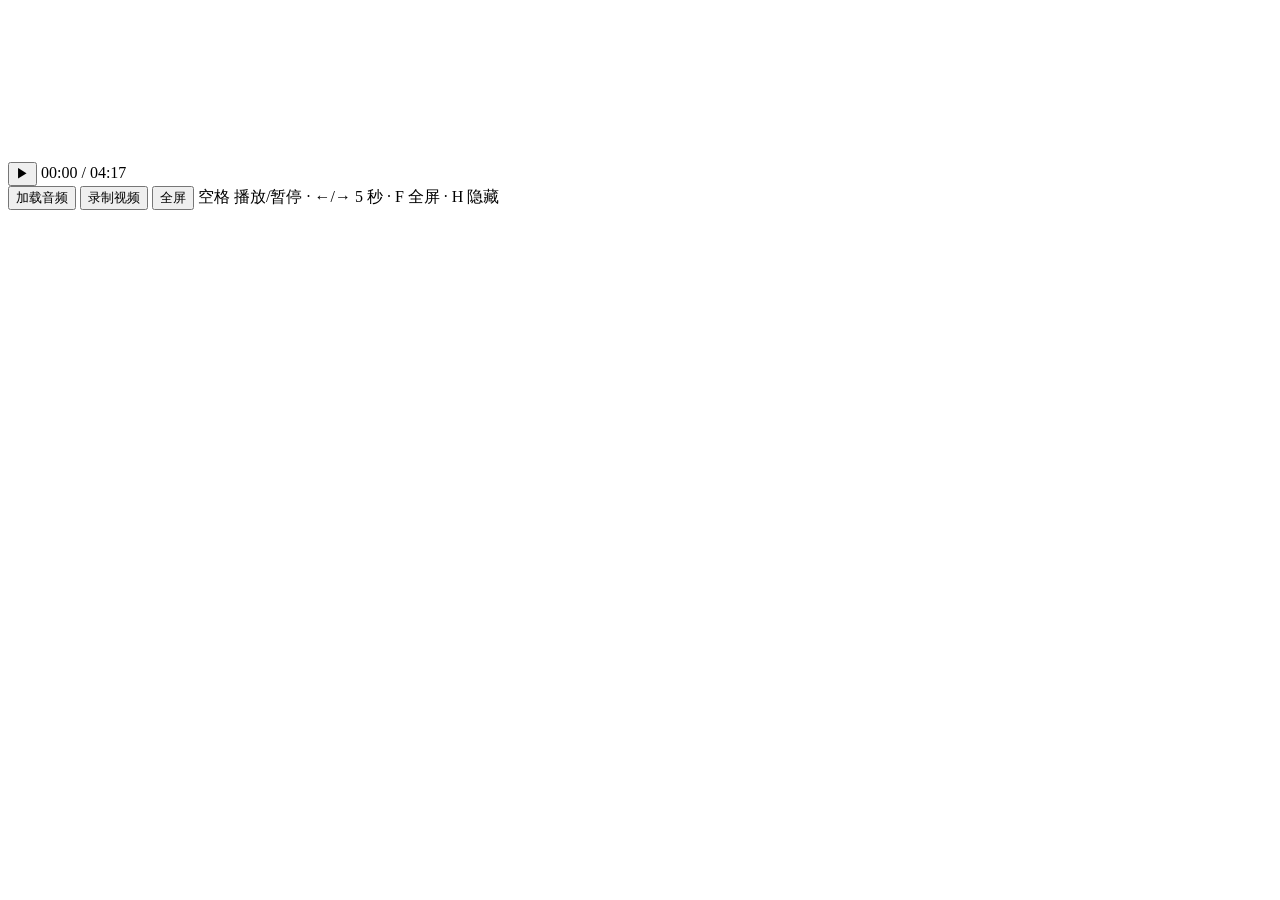
<file: src/template.html>
<!DOCTYPE html>
<html lang="zh-CN">
<head>
<meta charset="utf-8">
<meta name="viewport" content="width=device-width, initial-scale=1">
<title>普通朋友 · 陶喆 · MG 动画</title>
<style>
/*@@STYLE@@*/
</style>
<script>
// 错误捕获：最先执行，任何后续脚本的错误都写入隐藏的 pre#__errors，供无头验证读取
(function () {
  function report(msg) {
    var el = document.getElementById('__errors');
    if (el) el.textContent += msg + '\n';
    else (window.__pendingErrors = window.__pendingErrors || []).push(msg);
  }
  window.__reportError = report;
  window.onerror = function (msg, src, line, col, err) {
    report('[error] ' + msg + ' @' + (line || 0) + ':' + (col || 0) + (err && err.stack ? '\n' + err.stack : ''));
  };
  window.addEventListener('unhandledrejection', function (ev) {
    var r = ev.reason;
    report('[unhandledrejection] ' + (r && r.stack ? r.stack : String(r)));
  });
})();
</script>
</head>
<body>
<pre id="__errors" hidden></pre>
<script>
if (window.__pendingErrors) document.getElementById('__errors').textContent += window.__pendingErrors.join('\n') + '\n';
</script>
<div id="stage">
  <canvas id="mg" role="img" aria-label="歌词 MG 动画：《普通朋友》，演唱：陶喆"></canvas>
</div>
<div id="recBadge" class="rec-badge" hidden aria-live="polite"></div>
<div id="ui" class="ui" role="toolbar" aria-label="播放控制">
  <button id="btnPlay" class="btn btn-icon" type="button" aria-label="播放">▶</button>
  <span id="timeLabel" class="time" aria-live="off">00:00 / 04:17</span>
  <div id="bar" class="bar" role="slider" tabindex="0" aria-label="播放进度"
       aria-valuemin="0" aria-valuemax="257" aria-valuenow="0" aria-valuetext="00:00 / 04:17">
    <div id="barFill" class="bar-fill"></div>
    <div id="barKnob" class="bar-knob"></div>
  </div>
  <button id="btnAudio" class="btn" type="button">加载音频</button>
  <input id="audioFile" type="file" accept="audio/*" hidden>
  <button id="btnRec" class="btn" type="button">录制视频</button>
  <button id="btnFs" class="btn" type="button" aria-label="全屏">全屏</button>
  <span class="hint">空格 播放/暂停 · ←/→ 5 秒 · F 全屏 · H 隐藏</span>
</div>
<div id="toast" class="toast" role="status" aria-live="polite" hidden></div>
<!--@@SCRIPTS@@-->
</body>
</html>
</file>
